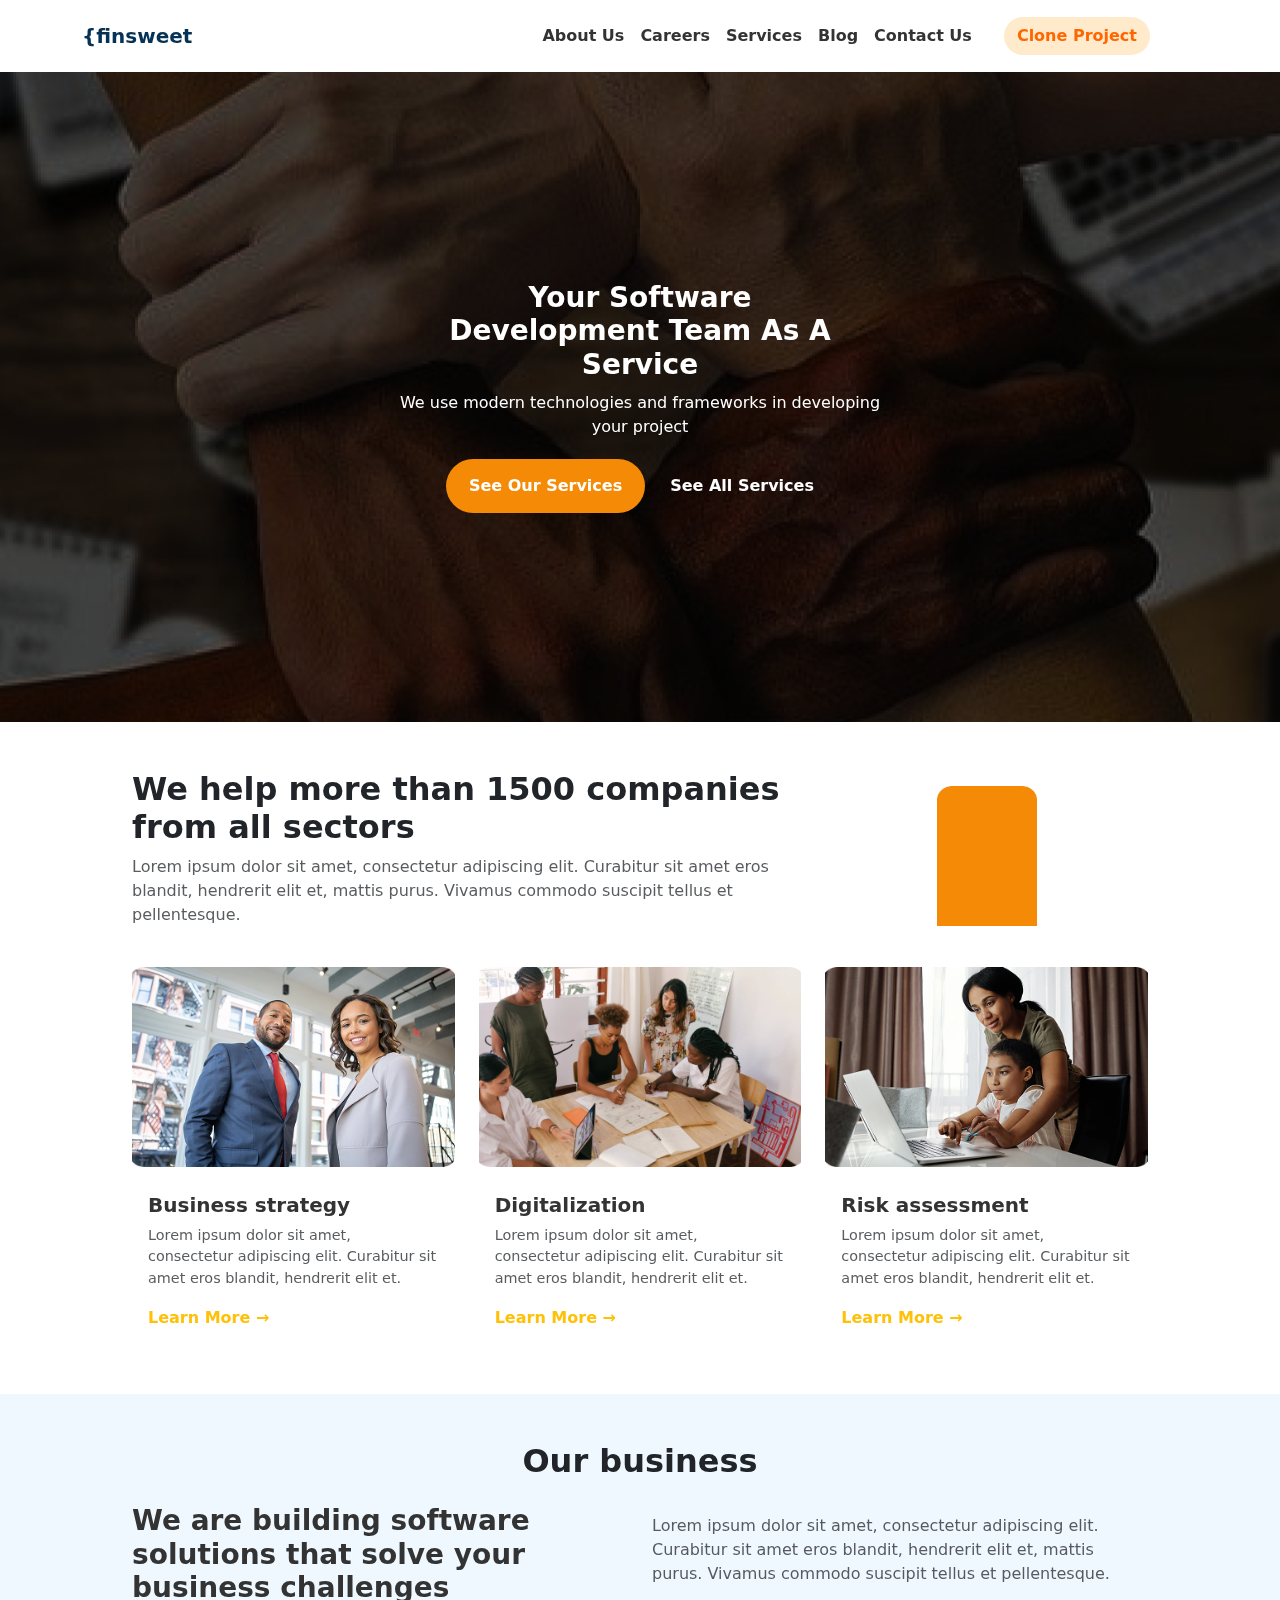
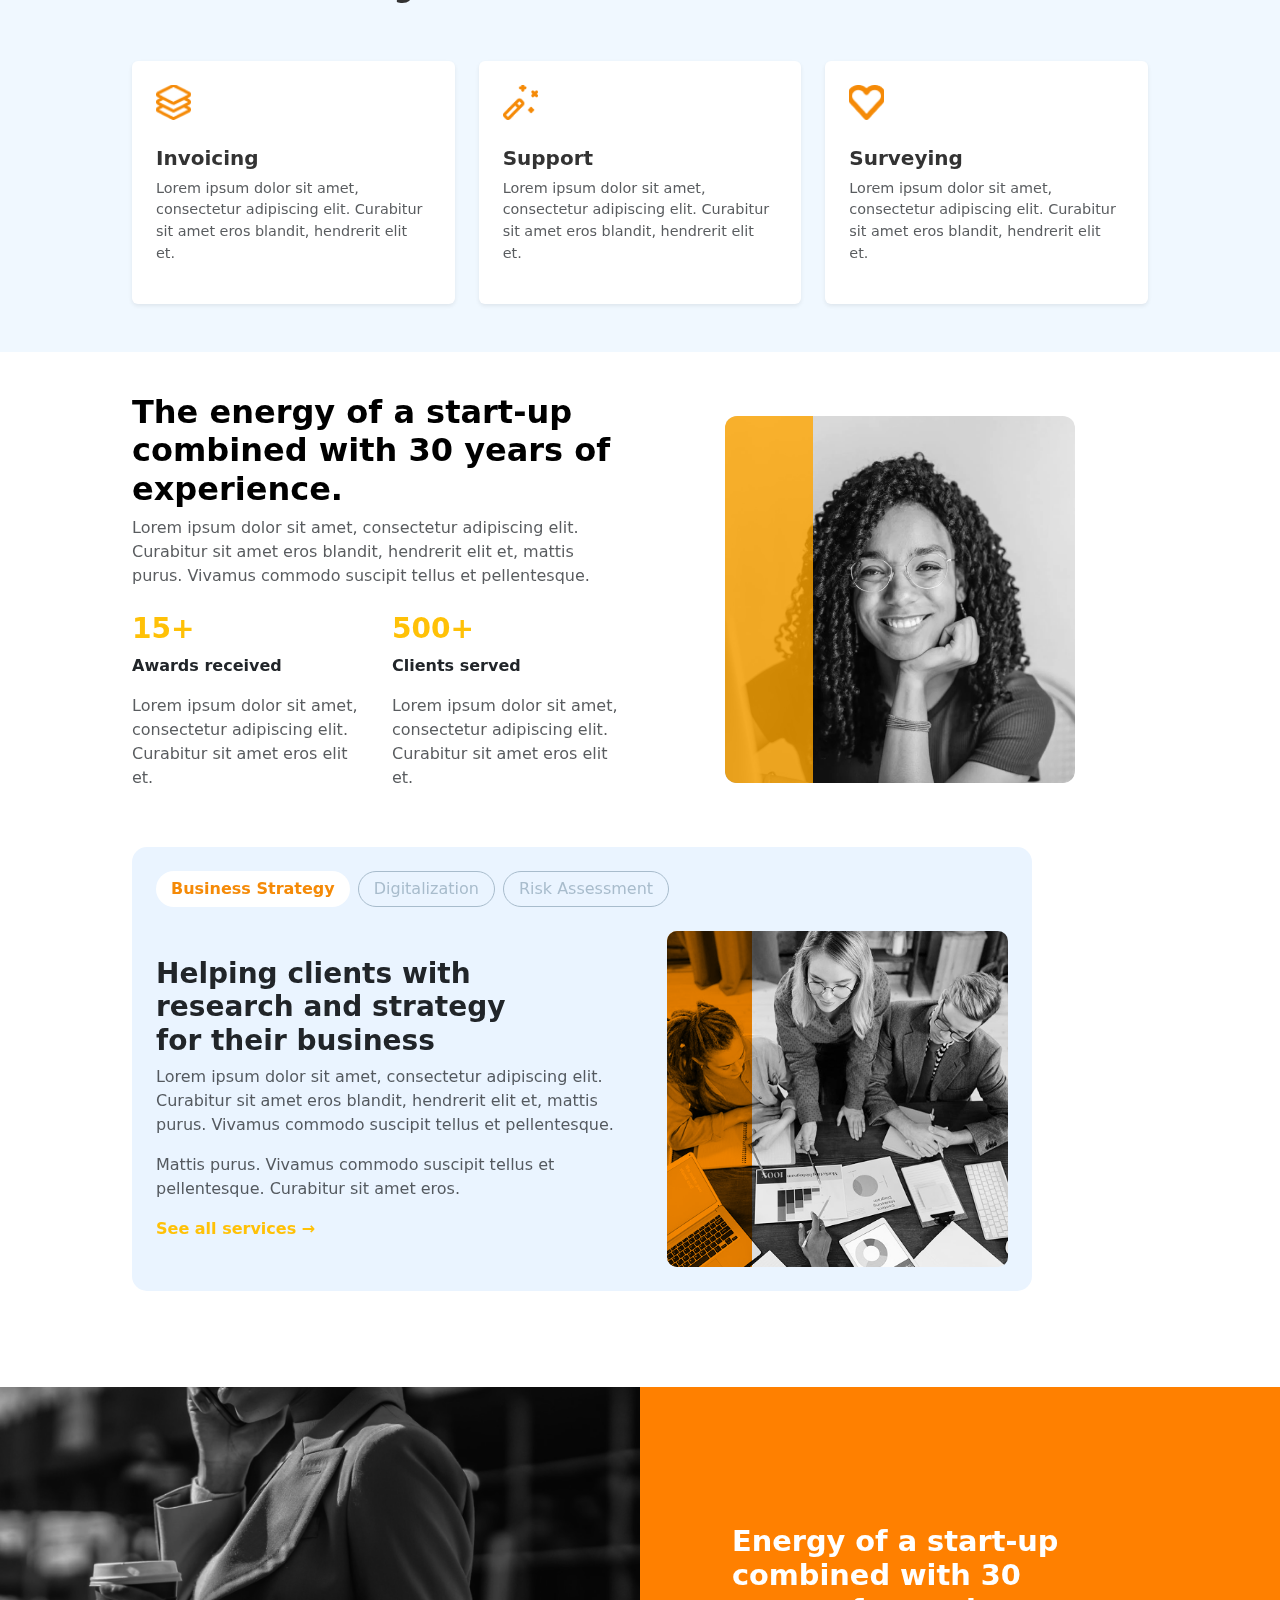
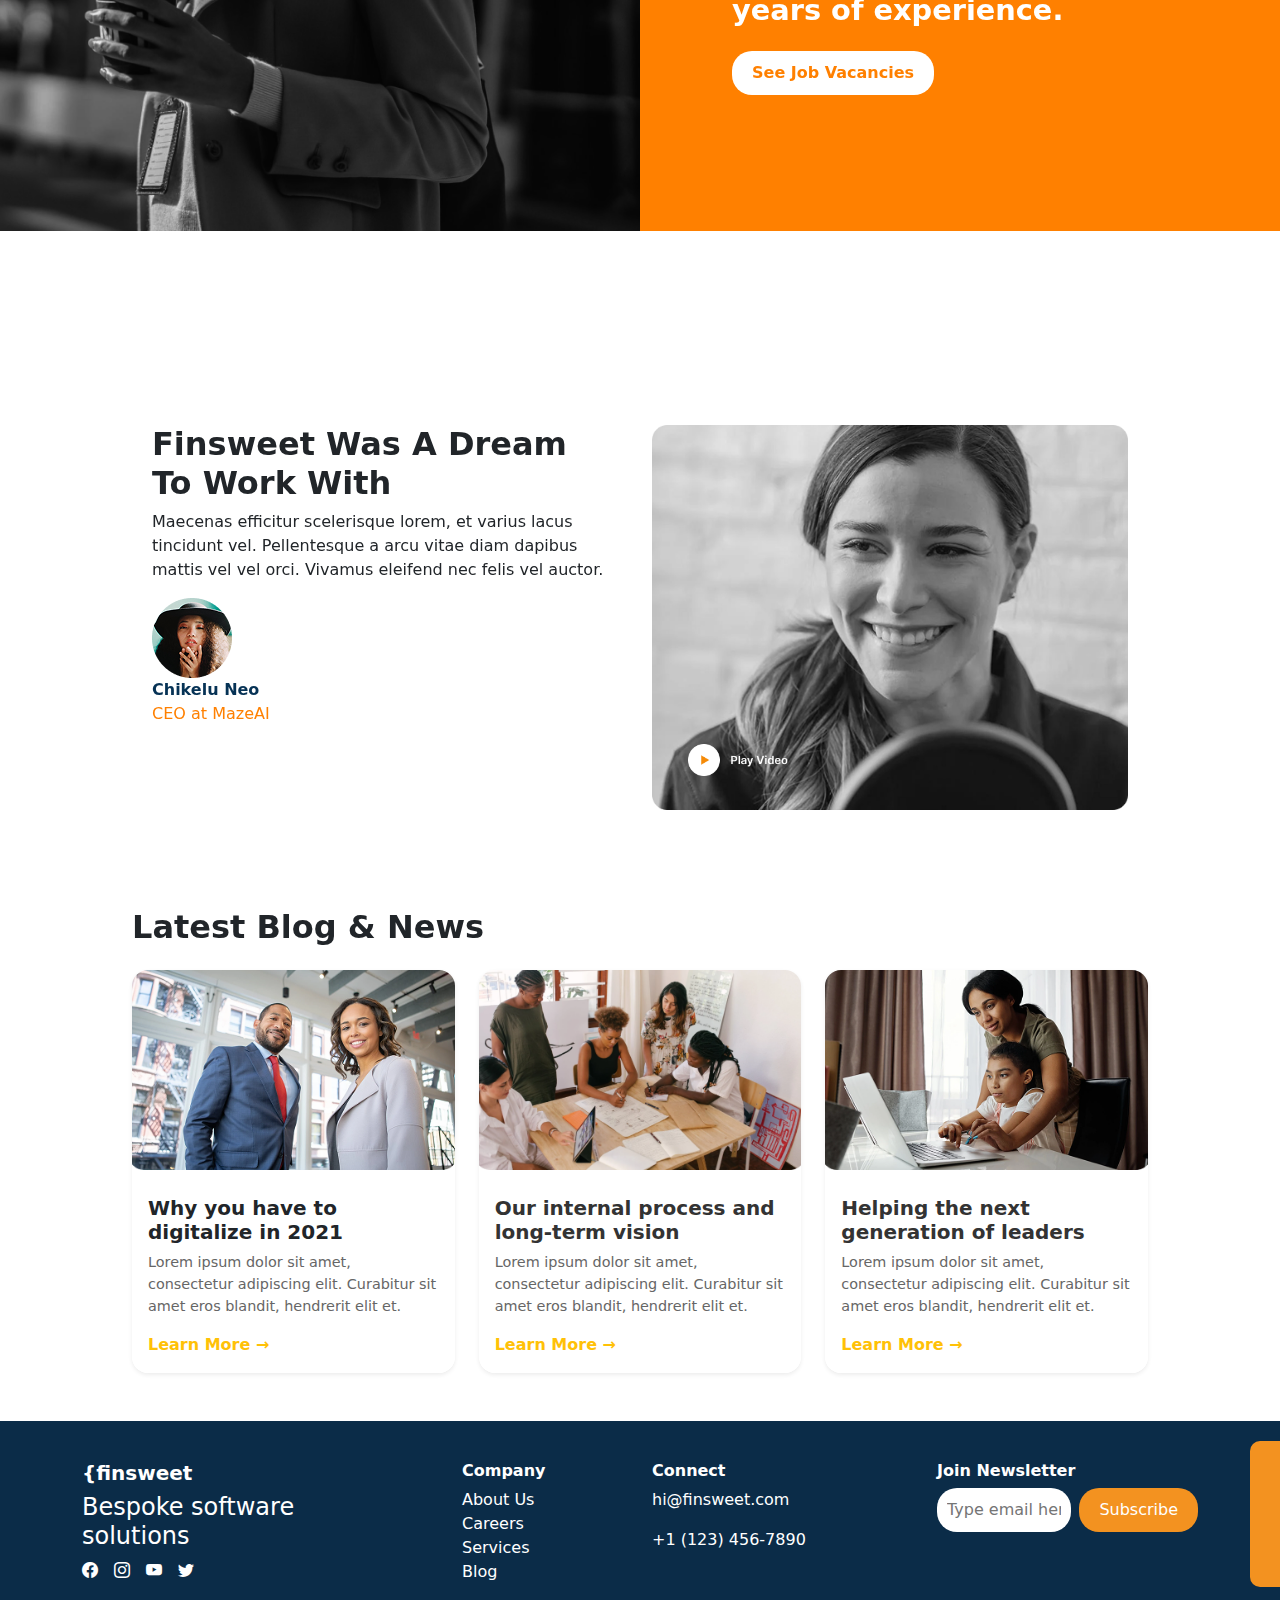
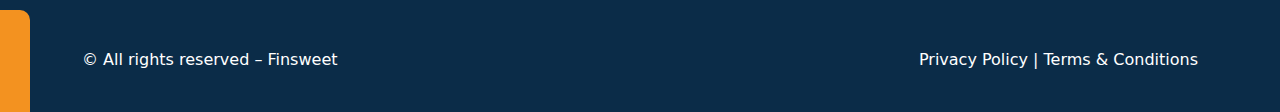
<file: index.html>
<!DOCTYPE html>
<html lang="en">

<head>
  <meta charset="UTF-8">
  <meta name="viewport" content="width=device-width, initial-scale=1.0">
  <title>Home</title>
  <link rel="stylesheet" href="styles.css">
  <link rel="stylesheet" href="https://cdnjs.cloudflare.com/ajax/libs/font-awesome/4.7.0/css/font-awesome.min.css">
  <link href="https://cdn.jsdelivr.net/npm/bootstrap@5.3.3/dist/css/bootstrap.min.css" rel="stylesheet">
  <link href="https://cdn.jsdelivr.net/npm/bootstrap-icons/font/bootstrap-icons.css" rel="stylesheet">
  <script src="https://cdn.jsdelivr.net/npm/bootstrap@5.3.3/dist/js/bootstrap.bundle.min.js"></script>
</head>

<body>
  <nav class="navbar navbar-expand-lg navbar-light bg-white shadow-sm py-3">
    <div class="container">
        <a class="navbar-brand" href="#">{finsweet</a>
        <button class="navbar-toggler" type="button" data-bs-toggle="collapse" data-bs-target="#navbarNav">
            <span class="navbar-toggler-icon"></span>
        </button>
        <div class="collapse navbar-collapse fw-bold" id="navbarNav">
            <ul class="navbar-nav ms-auto">
                <li class="nav-item"><a class="nav-link" href="./pages/about.html">About Us</a></li>
                <li class="nav-item"><a class="nav-link" href="./pages/Careers.html">Careers</a></li>
                <li class="nav-item"><a class="nav-link" href="./pages/Services.html">Services</a></li>
                <li class="nav-item"><a class="nav-link" href="./pages/Blog.html">Blog</a></li>
                <li class="nav-item"><a class="nav-link" href="./pages/contactus.html">Contact Us</a></li>
            </ul>

            
            <a href="#" class="btn clone-btn ms-4 fw-bold me-5 d-none d-lg-inline-block">Clone Project</a>
        </div>
    </div>
  </nav>

  <section class="banner">
    <div class="banner-overlay"></div>
    <div class="banner-content text-center">
      <h1>
        <span>Your Software </span>
        <span>Development Team As A </span>
        <span>Service</span>
      </h1>
      <p>
        <span>We use modern technologies and frameworks in developing</span> 
        <span>your project</span>
      </p>
      <a href="#" class="btn btn-custom1 text-white fw-bold rounded-5">See Our Services</a>
      <a href="#" class="text-white fw-bold btn-custom">See All Services</a>
    </div>
  </section>
  <div class="container py-5">
    <div class="custom-padding">
    <div class="row justify-content-between align-items-center mb-4">
      <div class="col-md-8">
        <h2 class="fw-bold">We help more than 1500 companies from all sectors</h2>
        <p class="text-muted">Lorem ipsum dolor sit amet, consectetur adipiscing elit. Curabitur sit amet eros blandit, hendrerit elit et, mattis purus. Vivamus commodo suscipit tellus et pellentesque.</p>
      </div>
      <div class="col-md-4 text-center">
        <img src="Assets/home images/Orange 2.png" class="img-fluid" alt="Icon representing sectors" style="width: 100px; height: 140px;"> 
      </div>
    </div>
    <div class="row g-4">
      
      <div class="col-12 col-sm-6 col-md-4">
        <div class="card border-0">
          <img src="Assets/home images/Image.png" class="card-img-top img-fluid" alt="Business Strategy">
          <div class="card-body">
            <h5 class="card-title">Business strategy</h5>
            <p class="card-text text-muted">Lorem ipsum dolor sit amet, consectetur adipiscing elit. Curabitur sit amet eros blandit, hendrerit elit et.</p>
            <a href="#" class="text-warning fw-bold text-primary">Learn More →</a>
          </div>
        </div>
      </div>
  
      <div class="col-12 col-sm-6 col-md-4">
        <div class="card border-0">
          <img src="Assets/home images/Image (1).png" class="card-img-top img-fluid" alt="Digitalization">
          <div class="card-body">
            <h5 class="card-title">Digitalization</h5>
            <p class="card-text text-muted">Lorem ipsum dolor sit amet, consectetur adipiscing elit. Curabitur sit amet eros blandit, hendrerit elit et.</p>
            <a href="#" class="text-warning fw-bold text-primary">Learn More →</a>
          </div>
        </div>
      </div>
  
      <div class="col-12 col-sm-6 col-md-4">
        <div class="card border-0">
          <img src="Assets/home images/Image (2).png" class="card-img-top img-fluid" alt="Risk assessment">
          <div class="card-body">
            <h5 class="card-title">Risk assessment</h5>
            <p class="card-text text-muted">Lorem ipsum dolor sit amet, consectetur adipiscing elit. Curabitur sit amet eros blandit, hendrerit elit et.</p>
            <a href="#" class="text-warning fw-bold text-primary">Learn More →</a>
          </div>
        </div>
      </div>
    </div>
    </div>
  </div>

  <section class="business-section py-5">
    <div class="container">
      <div class="custom-padding2">
      <h3 class="text-center text-dark fw-bold mb-4">Our business</h3>
      <div class="row justify-content-between align-items-center mb-5">
        <div class="col-md-6 text-center text-md-start">
          <h2 class="fw-bold">We are building software solutions that solve your business challenges</h2>
        </div>
        <div class="col-md-6 text-center text-md-start">
          <p class="text-muted">Lorem ipsum dolor sit amet, consectetur adipiscing elit. Curabitur sit amet eros blandit, hendrerit elit et, mattis purus. Vivamus commodo suscipit tellus et pellentesque.</p>
        </div>
      </div>
      <div class="row g-4">
        
        <div class="col-12 col-sm-6 col-md-4">
          <div class="card border-0 shadow-sm text-left p-4">
            <div class="mb-3">
              <img src="Assets/home images/Icon.png" alt="Invoicing Icon" class="img-fluid" style="width: 35px; height: 35px;">
            </div>
            <h5 class="fw-bold">Invoicing</h5>
            <p class="text-muted">Lorem ipsum dolor sit amet, consectetur adipiscing elit. Curabitur sit amet eros blandit, hendrerit elit et.</p>
          </div>
        </div>
    
        <div class="col-12 col-sm-6 col-md-4">
          <div class="card border-0 shadow-sm text-left p-4">
            <div class="mb-3">
              <img src="Assets/home images/Icon (1).png" alt="Support Icon" class="img-fluid" style="width: 35px; height: 35px;">
            </div>
            <h5 class="fw-bold">Support</h5>
            <p class="text-muted">Lorem ipsum dolor sit amet, consectetur adipiscing elit. Curabitur sit amet eros blandit, hendrerit elit et.</p>
          </div>
        </div>
        
        <div class="col-12 col-sm-6 col-md-4">
          <div class="card border-0 shadow-sm text-left p-4">
            <div class="mb-3">
              <img src="Assets/home images/Icon (2).png" alt="Surveying Icon" class="img-fluid" style="width: 35px; height: 35px;">
            </div>
            <h5 class="fw-bold">Surveying</h5>
            <p class="text-muted">Lorem ipsum dolor sit amet, consectetur adipiscing elit. Curabitur sit amet eros blandit, hendrerit elit et.</p>
          </div>
        </div>
      </div>
      </div>
    </div>
  </section>

  <section class="experience-section py-3">
    <div class="container">
      <div class="custom-padding2">
      <div class="row align-items-center">
        
        <div class="col-md-6">
          <h2 class="fw-bold">The energy of a start-up combined with 30 years of experience.</h2>
          <p class="text-muted">Lorem ipsum dolor sit amet, consectetur adipiscing elit. Curabitur sit amet eros blandit, hendrerit elit et, mattis purus. Vivamus commodo suscipit tellus et pellentesque.</p>
          <div class="row mt-4">
            <div class="col-6">
              <h3 class="fw-bold text-warning">15+</h3>
              <p class="fw-bold text-dark">Awards received</p>
              <p class="text-muted">Lorem ipsum dolor sit amet, consectetur adipiscing elit. Curabitur sit amet eros elit et.</p>
            </div>
            <div class="col-6">
              <h3 class="fw-bold text-warning">500+</h3>
              <p class="fw-bold text-dark">Clients served</p>
              <p class="text-muted">Lorem ipsum dolor sit amet, consectetur adipiscing elit. Curabitur sit amet eros elit et.</p>
            </div>
          </div>
        </div>
        
        <div class="col-md-6 text-center">
          <div class="container d-flex justify-content-center align-items-center py-5">
            <div class="image-container">
                <img src="Assets/home images/BG.png" class="img-fluid" alt="Split Effect">
            </div>
        </div>
        </div>
      </div>
      </div>
    </div>
  </section>
  


  <div class="container mt-0">
    <div class="custom-padding2">
    <div class="custom-card p-4">
        <div class="d-flex flex-wrap gap-2">
            <button class="tab-btn">Business Strategy</button>
            <button class="tab-btn-secondary">Digitalization</button>
            <button class="tab-btn-secondary">Risk Assessment</button>
        </div>
        <div class="row mt-4 align-items-center">
            <div class="col-md-7">
                <h3 class="fw-bold">
                  <span>Helping clients with </span>
                  <span>research and strategy </span>
                  <span>for their business </span>
                </h3>
                <p class="text-muted">Lorem ipsum dolor sit amet, consectetur adipiscing elit. Curabitur sit amet eros blandit, hendrerit elit et, mattis purus. Vivamus commodo suscipit tellus et pellentesque.</p>
                <p class="text-muted">Mattis purus. Vivamus commodo suscipit tellus et pellentesque. Curabitur sit amet eros.</p>
                <a href="#" class="text-warning fw-bold cta-arrow">See all services →</a>
            </div>
            <div class="col-md-5">
                <div class="highlight-img">
                    <img src="Assets/home images/Image (3).png" class="img-fluid" alt="Business Strategy Image">
                </div>
            </div>
        </div>
    </div>
    </div>
</div>
<div class="container-fluid p-0 py-5 px-0">
  <div class="row split-container m-0 py-5">
      <div class="col-md-6 split-image p-0">
          <img src="Assets/home images/Image (4).png" alt="Business Person">
      </div>
      <div class="col-md-6 split-content">
        <div class="content-wrapper">
          <h2 class>
            <span >Energy of a start-up</span>
            <span>combined with 30</span>
            <span>years of experience.</span>
          </h2>
          <button class="btn mt-3 text-center fw-bold">See Job Vacancies</button>
        </div>
      </div>
  </div>
</div>





<div class="container pt-5">
  <div class="custom-padding">
  <div class="row testimonial-container">
    
    <div class="col-md-6 testimonial-text">
      <h2 class="fw-bold">
        <span>Finsweet Was A Dream</span>
        <span>To Work With</span>
      </h2>
      <p>Maecenas efficitur scelerisque lorem, et varius lacus tincidunt vel. Pellentesque a arcu vitae diam dapibus mattis vel vel orci. Vivamus eleifend nec felis vel auctor.</p>
      <div class="testimonial-author">
        <img src="Assets/home images/Image (6).png" alt="Chikelu Neo">
        <div>
          <strong>Chikelu Neo</strong><br>
          <span style="color: #ff8000;">CEO at MazeAI</span>
        </div>
      </div>
    </div>

    
    <!-- Right Video -->
   <div class="col-md-6 text-center">
                <div class="video-wrapper">
                    <img src="Assets/home images/Image (5).png" class="img-fluid rounded" alt="Testimonial Video">
                    <button class="play-button"></button>
                </div>
            </div>
  </div>
  </div>
</div>

<section class="business-section1 py-5">
  <div class="container">
  <div class="custom-padding">
  <h2 class="fw-bold mb-4">Latest Blog & News</h2>
  <div class="row g-4">
    
    <div class="col-12 col-sm-6 col-md-4">
      <div class="card border-0 rounded-4 shadow-sm">
        <img src="Assets/home images/Image.png" class="card-img-top" alt="Blog 1">
        <div class="card-body">
          <h5 class="card-title text-dark">Why you have to digitalize in 2021</h5>
          <p class="card-text">Lorem ipsum dolor sit amet, consectetur adipiscing elit. Curabitur sit amet eros blandit, hendrerit elit et.</p>
          <a href="#" class="text-warning text-primary">Learn More →</a>
        </div>
      </div>
    </div>
    
    <div class="col-12 col-sm-6 col-md-4">
      <div class="card border-0 rounded-4 shadow-sm">
        <img src="Assets/home images/Image (1).png" class="card-img-top" alt="Blog 2">
        <div class="card-body">
          <h5 class="card-title">Our internal process and long-term vision</h5>
          <p class="card-text">Lorem ipsum dolor sit amet, consectetur adipiscing elit. Curabitur sit amet eros blandit, hendrerit elit et.</p>
          <a href="#" class="text-warning text-primary">Learn More →</a>
        </div>
      </div>
    </div>
    
    <div class="col-12 col-sm-6 col-md-4">
      <div class="card border-0 rounded-4 shadow-sm">
        <img src="Assets/home images/Image (2).png" class="card-img-top" alt="Blog 3">
        <div class="card-body">
          <h5 class="card-title">Helping the next generation of leaders</h5>
          <p class="card-text">Lorem ipsum dolor sit amet, consectetur adipiscing elit. Curabitur sit amet eros blandit, hendrerit elit et.</p>
          <a href="#" class="text-warning text-primary">Learn More →</a>
        </div>
      </div>
    </div>
  </div>
  </div>
  </div>
</section>

<footer class="footer">
  <div class="container">
    <div class="row text-center text-md-start">
      <div class="col-md-4 mb-4">
        <h5 class="fw-bold">{finsweet</h5>
        <p class="h4">
          <span>Bespoke software</span>
          <span>solutions</span>
        </p>
        <div class="d-flex justify-content-center justify-content-md-start gap-3">
          <a href="#"><i class="bi bi-facebook"></i></a>
          <a href="#"><i class="bi bi-instagram"></i></a>
          <a href="#"><i class="bi bi-youtube"></i></a>
          <a href="#"><i class="bi bi-twitter"></i></a>
        </div>
      </div>

      <div class="col-md-2 mb-4">
        <h6 class="fw-bold">Company</h6>
        <ul class="list-unstyled">
          <li><a href="#">About Us</a></li>
          <li><a href="#">Careers</a></li>
          <li><a href="#">Services</a></li>
          <li><a href="#">Blog</a></li>
        </ul>
      </div>

      <div class="col-md-3 mb-4">
        <h6 class="fw-bold">Connect</h6>
        <p>hi@finsweet.com</p>
        <p>+1 (123) 456-7890</p>
      </div>

      <div class="col-md-3">
        <h6 class="fw-bold">Join Newsletter</h6>
        <form>
          <div class="mb-3 d-flex">
            <input type="email" class="subscribe-input me-2" placeholder="Type email here">
            <button type="submit" class="subscribe-btn">Subscribe</button>
          </div>
        </form>
      </div>
    </div>

    <div class="row mt-4 text-center text-md-start">
      <div class="col-md-6">
        <p class="mb-0">&copy; All rights reserved – Finsweet</p>
      </div>
      <div class="col-md-6 text-md-end">
        <a href="#">Privacy Policy</a> | <a href="#">Terms & Conditions</a>
      </div>
    </div>
  </div>
</footer>

<script src="https://cdn.jsdelivr.net/npm/bootstrap@5.3.0/dist/js/bootstrap.bundle.min.js"></script>
</body>

</html>
</file>
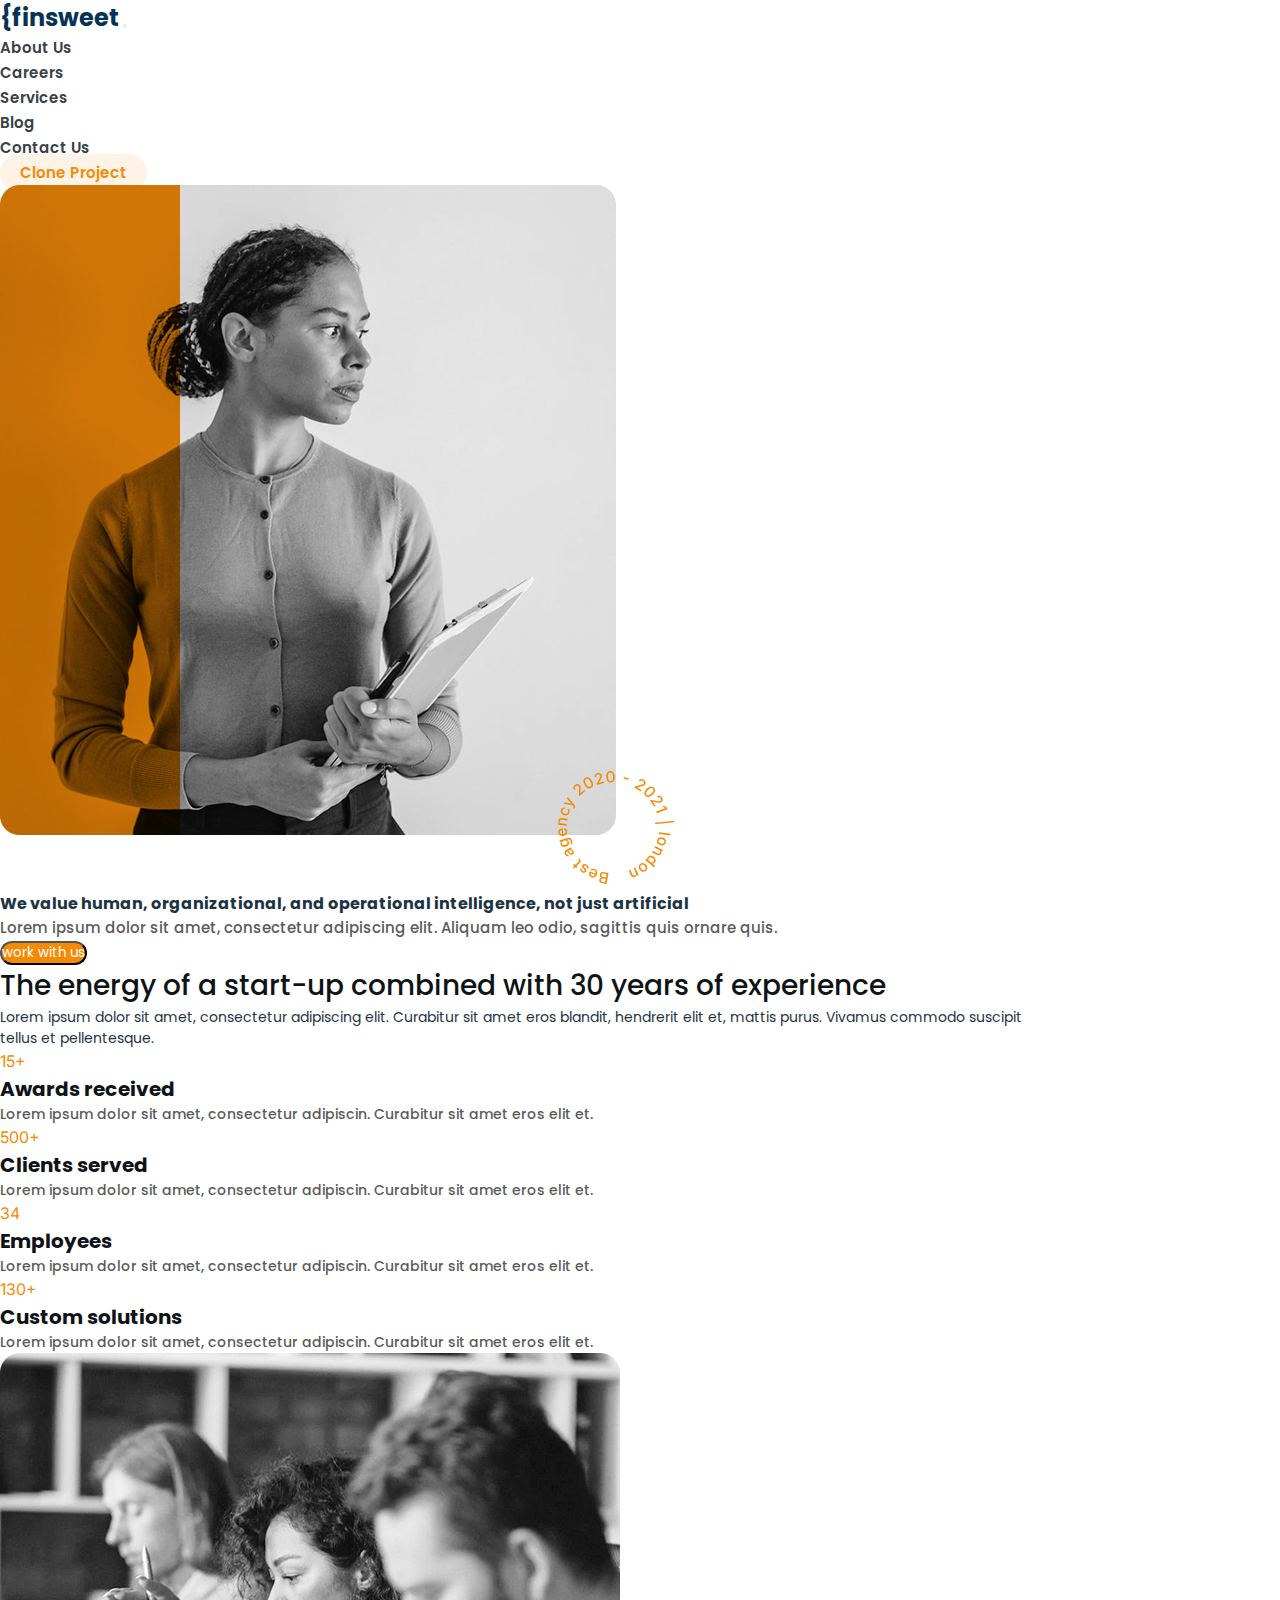
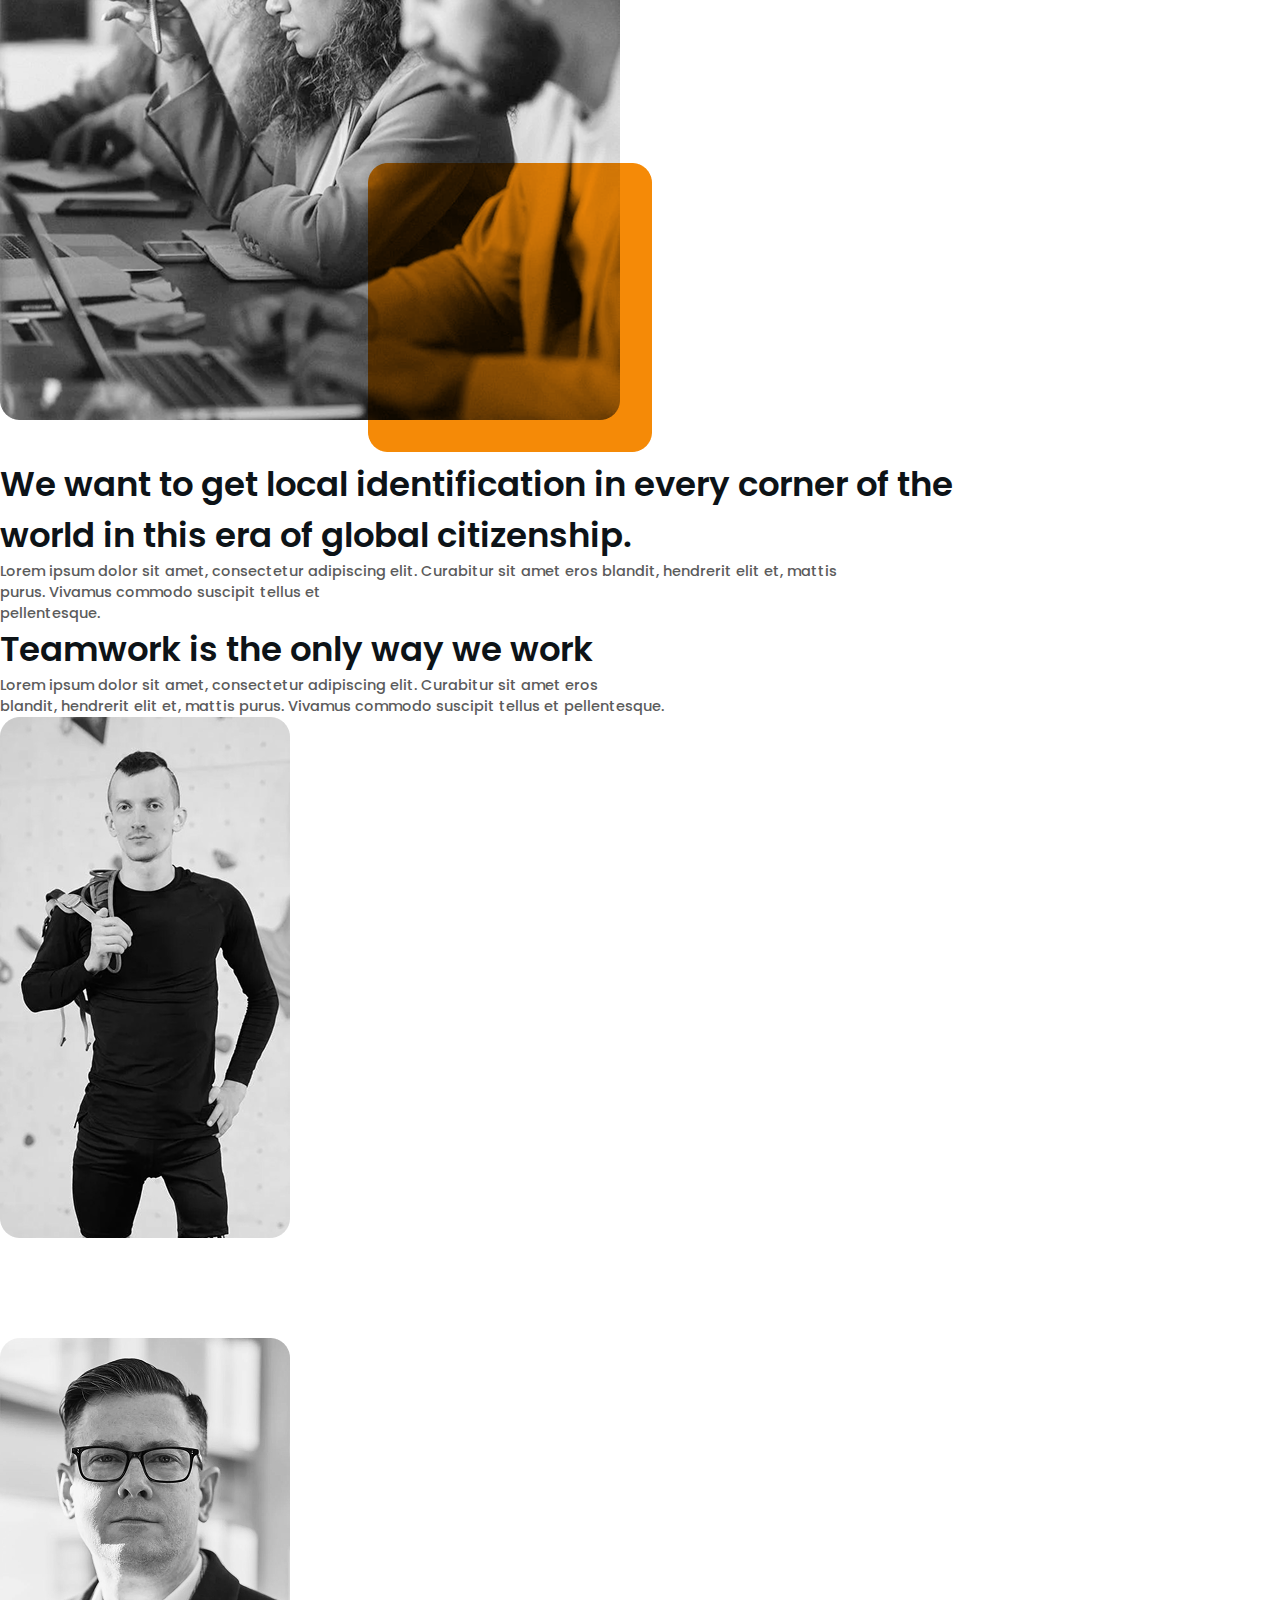
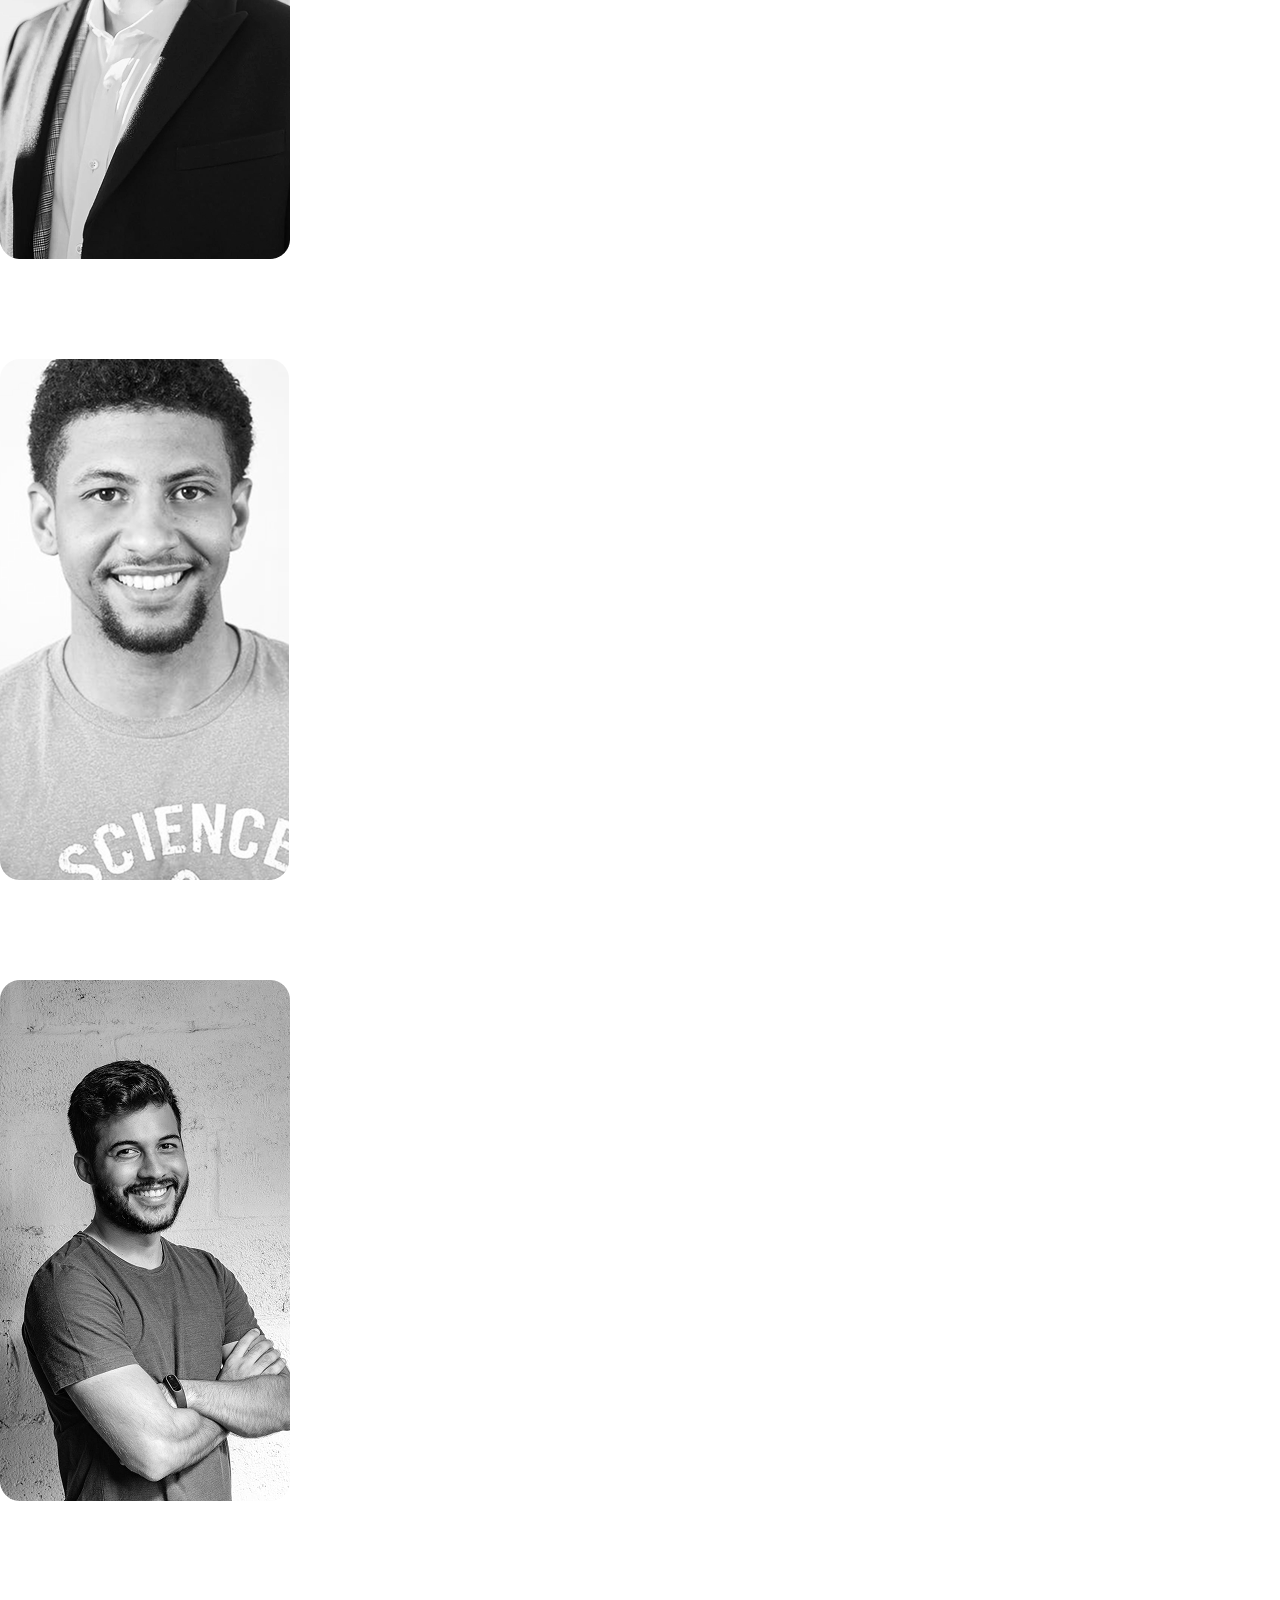
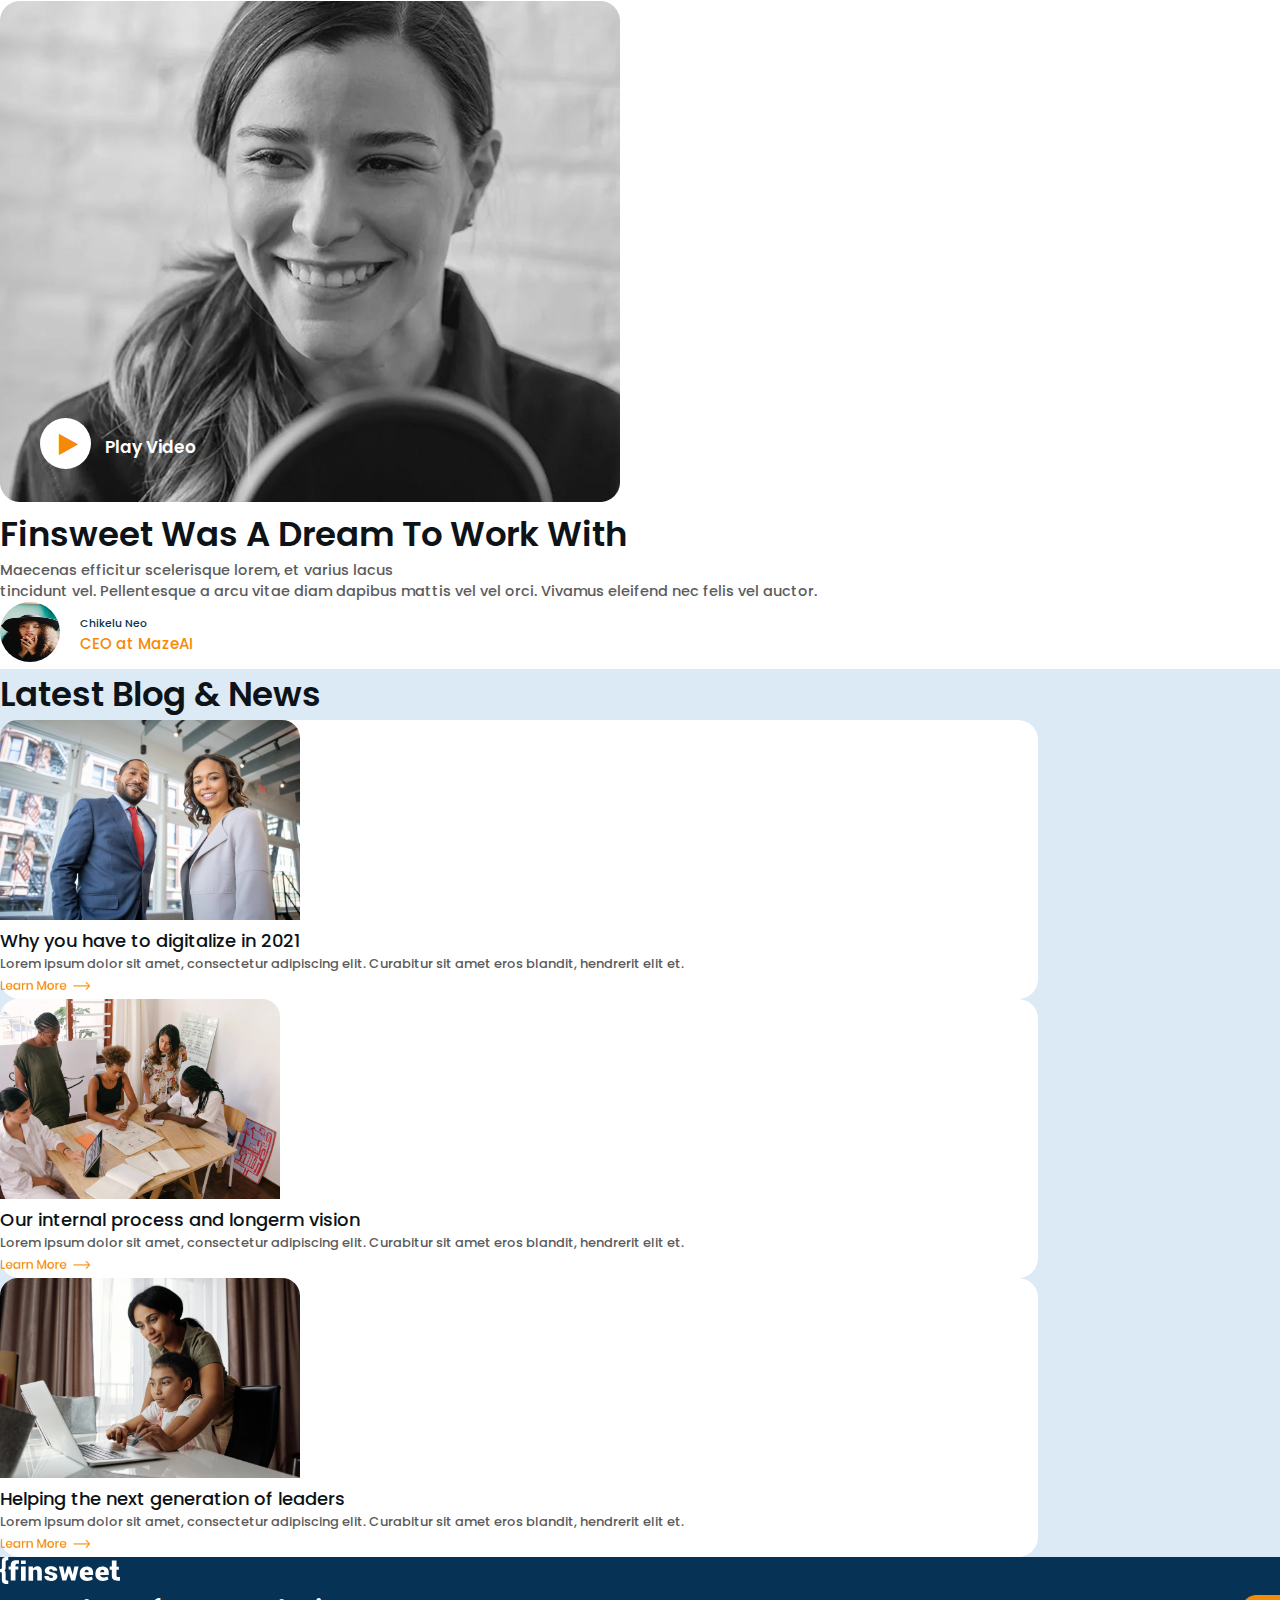
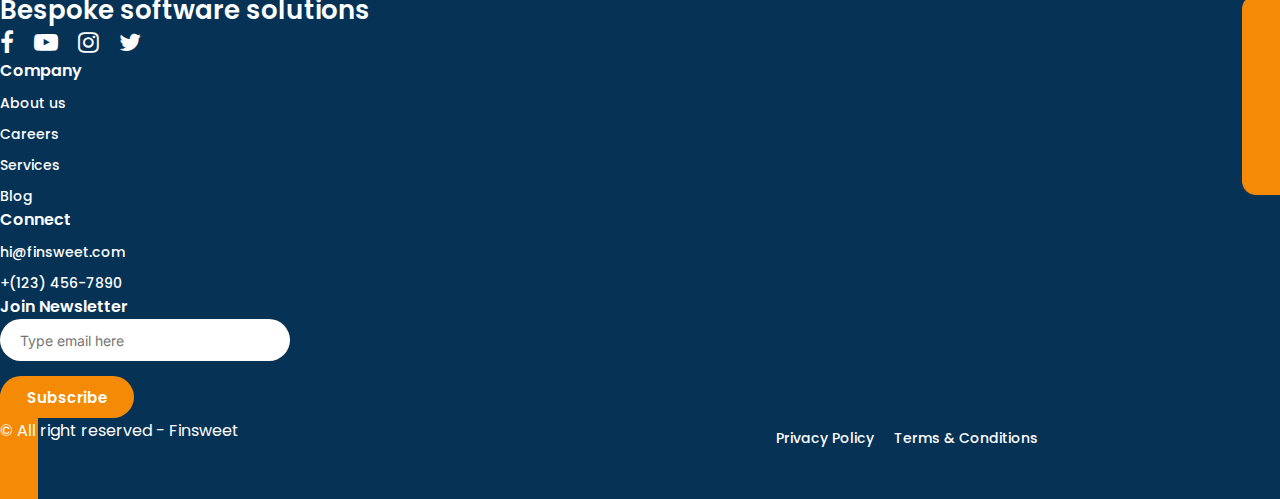
<file: pages/about.html>
<!DOCTYPE html>
<html lang="en">
<head>
    <meta charset="UTF-8">
    <meta name="viewport" content="width=device-width, initial-scale=1.0">
    <link rel="stylesheet" href="../styles/about.css">
    <link href="https://cdn.jsdelivr.net/npm/bootstrap@5.2.3/dist/css/bootstrap.min.css" rel="stylesheet" integrity="sha384-rbsA2VBKQhggwzxH7pPCaAqO46MgnOM80zW1RWuH61DGLwZJEdK2Kadq2F9CUG65" crossorigin="anonymous">
    <link rel="preconnect" href="https://fonts.googleapis.com">
<link rel="preconnect" href="https://fonts.gstatic.com" crossorigin>
<link href="https://fonts.googleapis.com/css2?family=Poppins:ital,wght@0,100;0,200;0,300;0,400;0,500;0,600;0,700;0,800;0,900;1,100;1,200;1,300;1,400;1,500;1,600;1,700;1,800;1,900&display=swap" rel="stylesheet">
<link rel="preconnect" href="https://fonts.googleapis.com">
<link rel="preconnect" href="https://fonts.gstatic.com" crossorigin>
<link href="https://fonts.googleapis.com/css2?family=Poppins:ital,wght@0,100;0,200;0,300;0,400;0,500;0,600;0,700;0,800;0,900;1,100;1,200;1,300;1,400;1,500;1,600;1,700;1,800;1,900&display=swap" rel="stylesheet">
<link rel="preconnect" href="https://fonts.googleapis.com">
<link rel="preconnect" href="https://fonts.gstatic.com" crossorigin>
<link href="https://fonts.googleapis.com/css2?family=Inter:ital,opsz,wght@0,14..32,100..900;1,14..32,100..900&display=swap" rel="stylesheet">    
<link rel="stylesheet" href="https://cdnjs.cloudflare.com/ajax/libs/font-awesome/4.7.0/css/font-awesome.min.css">
<title>About</title>
</head>
<body >
  <main class="mx-auto">
    <div class="container nav-space ">
        <nav class="  navbar navbar-expand-lg navbar-light bg-white  py-4 pb-5 pt-lg-2">
          <a class="navbar-brand" id="top logo" href="../index.html">{finsweet</a>
        <button class="navbar-toggler" type="button" data-bs-toggle="collapse" data-bs-target="#navbarNav">
            <span class="navbar-toggler-icon"></span>
        </button>
        <div class="collapse navbar-collapse ps-5" id="navbarNav">
            <ul class="navbar-nav ms-auto  gap-2">
                <li class="nav-item"><a class="nav-link" href="about.html">About Us</a></li>
                <li class="nav-item"><a class="nav-link" href="./Careers.html">Careers</a></li>
                <li class="nav-item"><a class="nav-link" href="./Services.html">Services</a></li>
                <li class="nav-item"><a class="nav-link" href="./Blog.html">Blog</a></li>
                <li class="nav-item"><a class="nav-link" href="contactus.html">Contact Us</a></li>
            </ul>
            <a href="#" class="btn clone-btn ms-4 fw-bold me-5  d-lg-inline-block px-4 py-2">Clone Project</a>
        </div>
</nav>
</div>
<div class=" container nav-space">
   <header>
        <div class="row first-section pt-lg-5 flex-sm-row-reverse" id="first-head  ">
          <div class="col-lg-6 col-md-6 first-width">
       <img src="../Assets/Aboutimages/Header Image.png" class="img-fluid headding-image" alt="Heading image">
  </div>
  <div class="col-lg-6 col-md-6 first-width text-sm-start text-center pt-lg-5  ">
        <h4  class="card-title heading pb-4  display-5 fw-semibold pe-lg- ">We value human, organizational, and operational intelligence, not just artificial</h4>
        <p class="card-text heading-paragraph pb-2 pe-lg-4 ">Lorem ipsum dolor sit amet, consectetur adipiscing elit. Aliquam leo odio, sagittis quis ornare quis.</p>
        <button class="btn  px-4 py-2   fs-6 new-class" type="submit">work with us</button>
  </div>
</div>
</header>
<section class="row mt-lg-5 mt-3 pt-2 energy-section ">
  <div class="col-lg-6 col-sm-6 text-sm-start text-center col-sm-6">
      <div class="card-body">
        <h5 class="card-title font-sty start-up pe-lg-5 fw-semibold  ">The energy of a start-up combined with 30 years of experience</h5>
      </div>
  </div>
  <div class="col-lg-6 col-sm-6  pt-3 text-sm-start text-center col-sm-6 ">
      <div class="card-body">
        <p class="card-text font-sty start-up-paragraph fw-semibold">Lorem ipsum dolor sit amet, consectetur adipiscing elit. Curabitur sit amet eros blandit, hendrerit elit et, mattis purus. Vivamus commodo suscipit tellus et pellentesque.</p>
      </div>
  </div>
</section>
<section class="row pt-lg-5 mt-3 text-md-start text-center ">
  <div class="col-lg-3 col-md-6 col-sm-6">
      <div class="card-body">
        <span class="card-title number pb-2  fs-2 fw-bold">15+</span>
        <h6 class="card-text font-sty statistic-role  pb-2  fw-semibold pt-1" >Awards received</h6>
        <p class="font-sty startistic-paragraph">Lorem ipsum dolor sit amet, consectetur adipiscin. Curabitur sit amet eros elit et.</p>
      </div>
  </div>
  <div class="col-lg-3 col-md-6 col-sm-6 ">
      <div class="card-body statistic-item ">
        <span class="card-title number pb-2 fs-2 fw-bold">500+</span>
        <h6 class="card-text font-sty statistic-role pb-2  fw-semibold pt-1">Clients served</h6>
        <p class="font-sty startistic-paragraph">Lorem ipsum dolor sit amet, consectetur adipiscin. Curabitur sit amet eros elit et.</p>
      </div>
  </div>
  <div class="col-lg-3 col-md-6 col-sm-6">
      <div class="card-body statistic-item">
        <span class="card-title number pb-2 fs-2 fw-bold">34</span>
        <h6 class="card-text font-sty statistic-role  pb-2  fw-semibold pt-1">Employees</h6>
        <p class="font-sty startistic-paragraph">Lorem ipsum dolor sit amet, consectetur adipiscin. Curabitur sit amet eros elit et.</p>
      </div>
  </div>
  <div class="col-lg-3 col-md-6 col-sm-6">
      <div class="card-body statistic-item">
        <span class="card-title number pb-2 fs-2 fw-bold">130+</span>
        <h6 class="card-text font-sty  pb-2 statistic-role fw-semibold pt-1">Custom solutions</h6>
        <p class="font-sty startistic-paragraph">Lorem ipsum dolor sit amet, consectetur adipiscin. Curabitur sit amet eros elit et.</p>
      </div>
  </div>
</section>
<section class="row first-section-1 pt-4 mt-lg-5 align-items-center text-sm-start text-center flex-sm-row-reverse">
    <div class="col-lg-6 col-md-6 energy-sec-img">
        <div class="card-body">
         <img src="../Assets/Aboutimages/About Image.png" class="img-fluid" alt="About image">
        </div>
    </div>
  <div class="col-lg-6 col-md-6 ">
      <div class="card-body">
        <h2  class="card-title About pb-4 energy-heading-mb pe-lg-5 mt-lg-4">We want to get local identification in every corner of the world in this era of global citizenship.</h2>
        <p class="card-text About-paragraph lg-pb-2 pe-lg-5 ">Lorem ipsum dolor sit amet, consectetur adipiscing elit. Curabitur sit amet eros blandit, hendrerit elit et, mattis <br> purus. Vivamus commodo suscipit tellus et <br> pellentesque.</p>
      </div>
  </div>
</section>
<div class="row pt-3 mt-lg-5 text-sm-start text-center">
  <div class="col-lg-6 pb-3 pe-lg-5">
      <div class="card-body ">
        <h5  class="card-title About team-work-hd pe-lg-5 ">Teamwork is the only way we work</h5>
      </div>
  </div>
</div>
<div class="row  text-sm-start text-center">
  <div class="col-lg-8 ">
      <div class="card-body ">
        <p  class="card-title About-paragraph about-pg pe-lg-5">Lorem ipsum dolor sit amet, consectetur adipiscing elit. Curabitur sit amet eros <br> blandit, hendrerit elit et, mattis purus. Vivamus commodo suscipit tellus et pellentesque.</p>
      </div>
  </div>
</div>
<section class="row pt-5  g-4">
  <div class="col-lg-3 col-md-6 col-sm-6 row-img position-relative four-col-img">
      <div class="card border-0">
        <img src="../Assets/Aboutimages/Image-one.png" class="img-fluid" alt="About image">
        <!-- <div class="profile-card-pop "> -->
       <div class="profile-info-pop position-absolute bottom-0 p-3">
            <p class="support-title-pop">Support Assist</p>
            <h3 class="stuart">Selby Stuart</h3>
            <p class="pop-paragraph">Lorem ipsum dolor sit amet, consectetur adipiscing elit. Curabitur sit amet eros.</p>
        </div>
        <!-- </div> -->
      </div>
  </div>
  <div class="col-lg-3 col-md-6 col-sm-6 row-img position-relative four-col-img ">
      <div class="card border-0">
        <img src="../Assets/Aboutimages/Image-two.png" class="img-fluid" alt="About image">
        <!-- <div class="profile-card-pop"> -->
       <div class="profile-info-pop position-absolute bottom-0 p-3">
            <p class="support-title-pop">Support Assist</p>
            <h3 class="stuart">Selby Stuart</h3>
            <p class="pop-paragraph">Lorem ipsum dolor sit amet, consectetur adipiscing elit. Curabitur sit amet eros.</p>
        </div>
        <!-- </div> -->
      </div>
  </div>
  <div class="col-lg-3 col-md-6 col-sm-6 row-img position-relative four-col-img">
      <div class="card border-0 ">
       <!-- <div class="profile-card-pop "> -->
      <img src="../Assets/Aboutimages/Image-three.png" class="img-fluid " alt="About image">
       <div class="profile-info-pop position-absolute bottom-0 p-3">
            <p class="support-title-pop">Support Assist</p>
            <h3 class="stuart">Selby Stuart</h3>
            <p class="pop-paragraph">Lorem ipsum dolor sit amet, consectetur adipiscing elit. Curabitur sit amet eros.</p>
        </div>
        <!-- </div> -->
      </div>
  </div>
  <div class="col-lg-3 col-md-6 col-sm-6 row-img position-relative four-col-img">
      <div class="card border-0">
        <!-- <div class="profile-card-pop"> -->
       <img src="../Assets/Aboutimages/image-fourr.png" class="img-fluid" alt="About image">
       <div class="profile-info-pop position-absolute bottom-0 p-3">
            <p class="support-title-pop">Support Assist</p>
            <h3 class="stuart">Selby Stuart</h3>
            <p class="pop-paragraph">Lorem ipsum dolor sit amet, consectetur adipiscing elit. Curabitur sit amet eros.</p>
        </div>
        <!-- </div> -->
      </div>
    </div>
  </section>
  <section class="row user-id first-section-1 pt-5 align-items-center mt-lg-5 mb-5 text-sm-start text-center flex-sm-row-reverse">
    <div class="col-lg-6 mb-lg-5 mb-4 video-img col-md-6">
        <div class="card-body video-img">
         <img src="../Assets/Aboutimages/Image.png" class="img-fluid" alt=" image">
         <div class="video-btn">
          <button><i style="font-size:24px" class="fa">&#xf04b;</i></button>
          <span>Play Video</span>
        </div>
        </div>
    </div>
  <div class="col-lg-6 chikelu-blog col-md-6">
      <div class="card-body pe-lg-5 ">
        <h5  class="card-title About pb-4 pe-lg-4 fw-semibold display-6">Finsweet Was A Dream To Work With</h5>
        <p class="card-text About-paragraph pb-2 ">Maecenas efficitur scelerisque lorem, et varius lacus <br> tincidunt vel. Pellentesque a arcu vitae diam dapibus mattis vel vel orci. Vivamus eleifend nec felis vel auctor.</p>
      </div>
      <div class="user-profile mt-lg-4">
        <div>
        <img src="../Assets/Aboutimages/fleximage.png" alt="">
        </div>
        <div class="user-role pt-lg-3">
          <h6 class="fs-5 mb-1">Chikelu Neo</h6>
          <p>CEO at MazeAI</p>
        </div>
      </div>
  </div>
</section>
</div>
<div class="second-section pb-5 ">
<div class="container nav-space">
<section class=" mt-lg-5 mt-3 ">
<div class="row">
 <div class="col-lg-6">
        <h6 class="card-title blog-heading mt-lg-5 mt-3">Latest Blog & News</h6>
  </div>
</div>
<div class="row mt-lg-5 mt-2 g-3">
  <article class="col-lg-4 col-sm-6 card-blog ">
    <div class="card border-0 blog-item blog-card h-100">
         <img src="../Assets/Aboutimages/blogimage.png" class=" blogimage img-fluid pb-3" alt=" first-img">
        <h6 class="card-title px-4 Blog-header pb-lg-2">Why you have to digitalize in 2021</h6>
        <p class="card-text px-4 Blog-paragraph pb-lg-2">Lorem ipsum dolor sit amet, consectetur adipiscing elit. Curabitur sit amet eros blandit, hendrerit elit et.</p>
        <a class="px-4 pb-3" href="#"><img src="../Assets/Aboutimages/Learn more.png" alt=""></a>
      </div>
    </article>
  <article class="col-lg-4 col-sm-6 card-blog ">
    <div class="card border-0 blog-item blog-card h-100">
         <img src="../Assets/Aboutimages/secondblogimage.png" class="img-fluid blogimage pb-3" alt=" second-img">
        <h6 class="card-title px-4 Blog-header pb-lg-2">Our internal process and longerm vision</h6>
        <p class="card-text px-4 Blog-paragraph pb-lg-2">Lorem ipsum dolor sit amet, consectetur adipiscing elit. Curabitur sit amet eros blandit, hendrerit elit et.</p>
        <a class="px-4 pb-3" href="#"><img src="../Assets/Aboutimages/Learn more.png" alt=""></a>
    </div>
  </article>
  <article class="col-lg-4 col-sm-6 card-blog ">
    <div class="card border-0 blog-item blog-card h-100">
         <img  src="../Assets/Aboutimages/thirdblogimage.png" class="img-fluid blogimage pb-3 " alt=" third-img">
        <h6 class="card-title px-4 Blog-header pb-lg-2">Helping the next generation of leaders</h6>
        <p class="card-text px-4 Blog-paragraph pb-lg-2">Lorem ipsum dolor sit amet, consectetur adipiscing elit. Curabitur sit amet eros blandit, hendrerit elit et.</p>
        <a class="px-4 pb-3" href="#"><img src="../Assets/Aboutimages/Learn more.png" alt=""></a>
    </div>
  </article>
</div>
</section>
</div>
</div>
<footer class="footer">
<div class="container nav-space">
  <div class="row pt-5">
  <div class="col-lg-4">
    <div><a href="#top logo"><img src="../Assets/Aboutimages/Logo.svg"  alt="Footer-logo"></a></div>
      <h5 class="mt-4 footer-heading pt-1">Bespoke software solutions</h5>
    <div class="footer-socials mt-4">
      <a href="#"><i style="font-size:24px" class="fa">&#xf09a;</i></a>
      <a href="#"> <i style="font-size:24px" class="fa">&#xf16a;</i></a>
     <a href="#"> <i style="font-size:24px" class="fa">&#xf16d;</i></a>
      <a href="#"><i style="font-size:24px" class="fa">&#xf099;</i></a>
    </div>
  </div>
  <div class="col-lg-4">
    <div class="row">
      <div class="col  connect">
        <ul class="listing col p-0">
          <li id="bold-list-item" class="pb-2">Company</li>
         <a href="#"><li class="lisst">About us</li></a>
         <a href="#"><li class="lisst">Careers</li></a> 
         <a href="#"><li class="lisst">Services</li></a> 
          <a href="#"><li class="lisst">Blog</li></a> 
        </ul>
      </div>
      <div class="col  connect">
        <ul class="listing col p-0 ">
          <li id="bold-list-item" class="pb-2">Connect</li>
          <a href="#"><li class="lisst">hi@finsweet.com</li></a>
          <a href="#"> <li class="lisst">+(123) 456-7890</li></a>
        </ul>
      </div>

    </div>
  </div>
  <div class="col-lg-4 Subscribe-area ps-5">
       <h6 class=" pb-2 newsletter">Join Newsletter</h6>
    <div>
      <input class="input-space" type="text" placeholder="Type email here">
    </div>
      <button class="last-btn" type="submit">Subscribe</button>
  </div>
</div>
<div class="last-section pt-2">
    <div class="mt-5  copy-right">
      <a href="#">&copy All right reserved - Finsweet</a>  
      </div>
  <div class="term-policy mt-5 ps-4 ">
    <span class="policy"><a href="#">Privacy Policy</a></span> 
     <span class="policy"><a href="#">Terms & Conditions</a></span>
  </div>
</div>
</div>
</footer>
</main>
<script src="https://cdn.jsdelivr.net/npm/bootstrap@5.2.3/dist/js/bootstrap.bundle.min.js" integrity="sha384-kenU1KFdBIe4zVF0s0G1M5b4hcpxyD9F7jL+jjXkk+Q2h455rYXK/7HAuoJl+0I4" crossorigin="anonymous"></script>
</body>
</html>
</file>
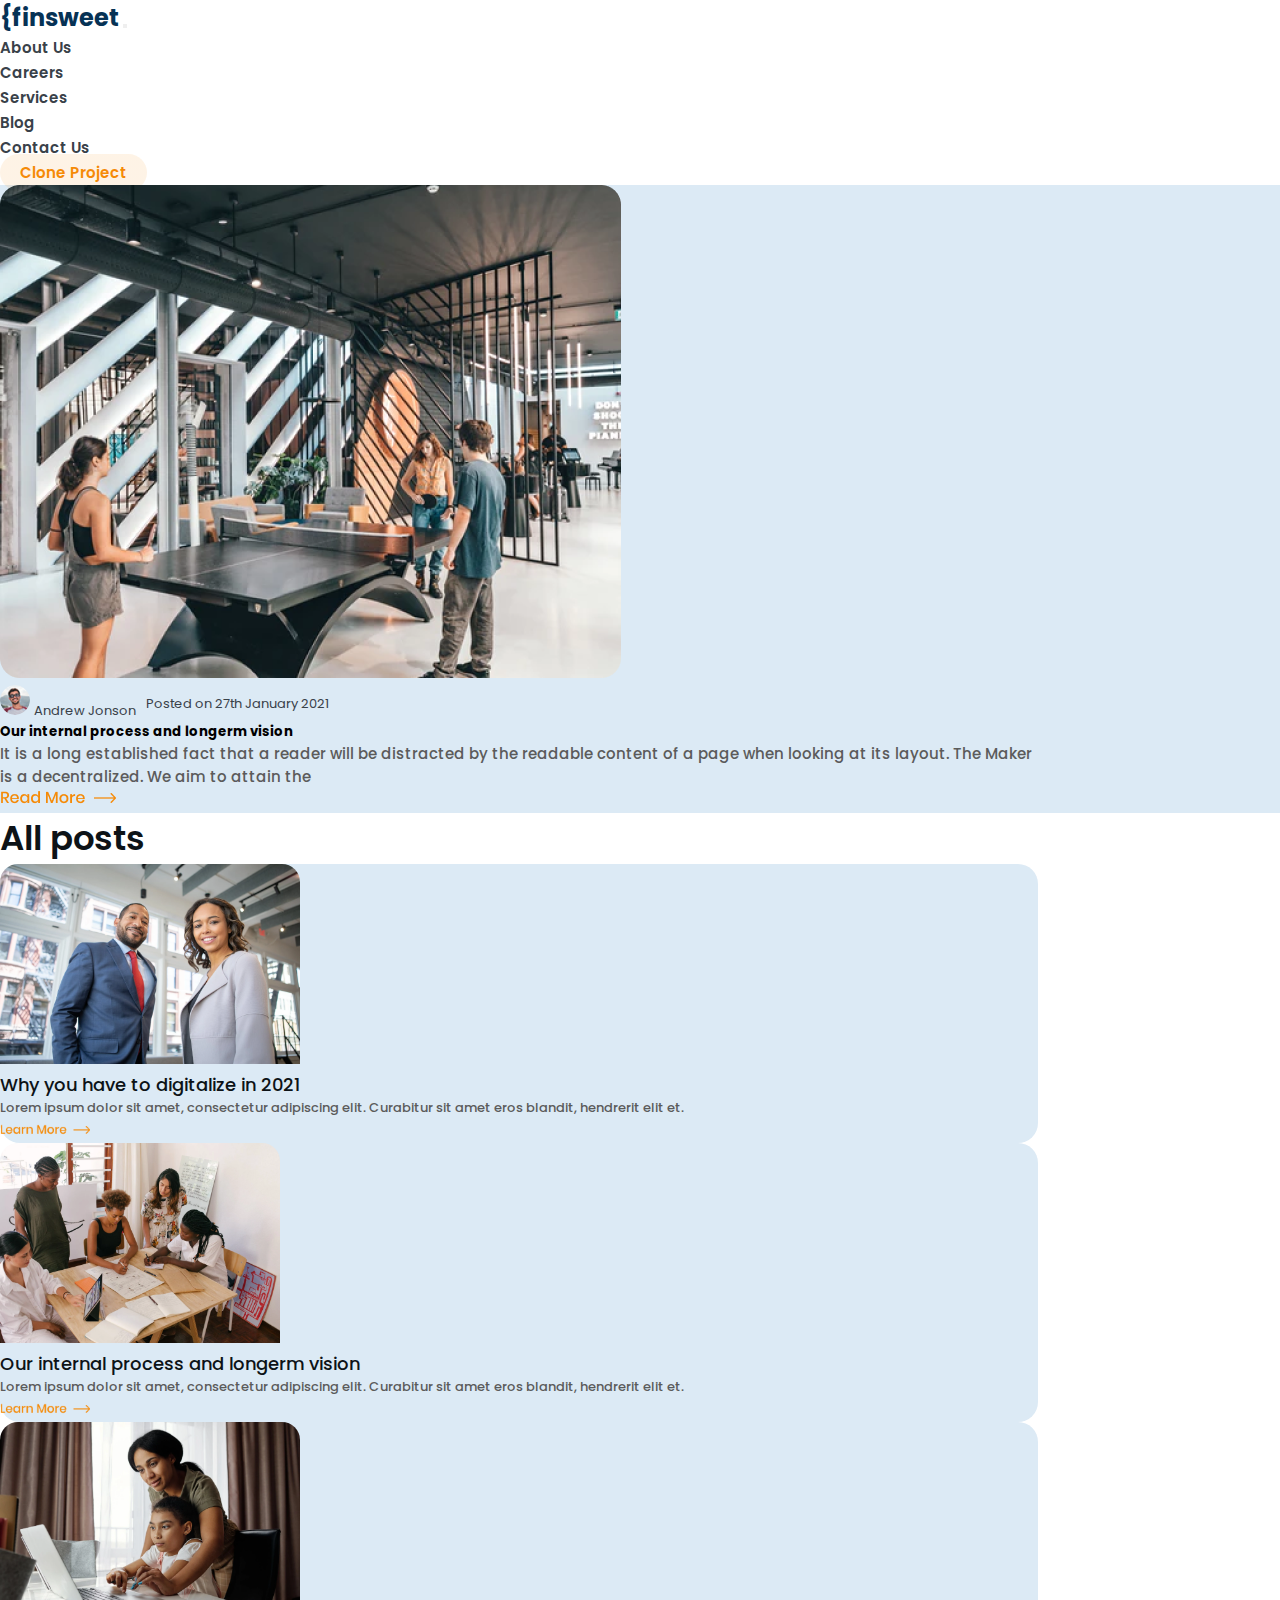
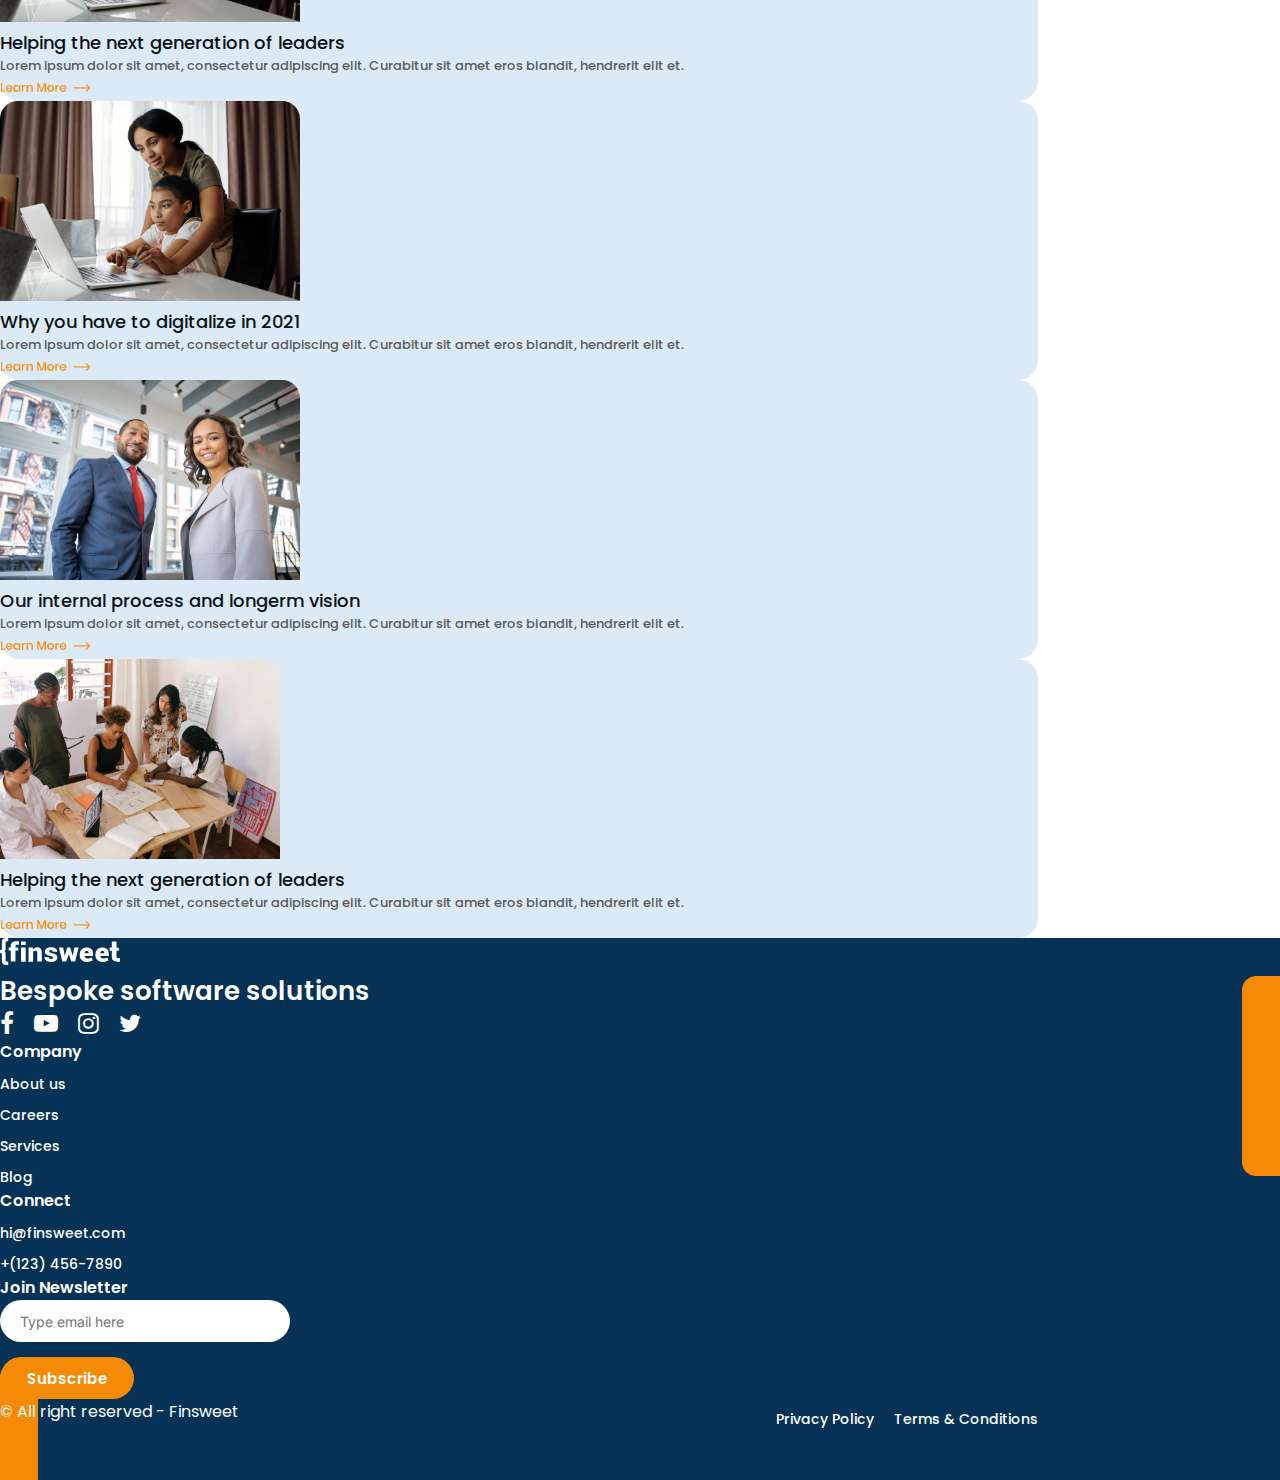
<file: pages/Blog.html>
<!DOCTYPE html>
<html lang="en">
<head>
    <meta charset="UTF-8">
    <meta name="viewport" content="width=device-width, initial-scale=1.0">
    <link rel="stylesheet" href="../styles/Blog.css">
    <link href="https://cdn.jsdelivr.net/npm/bootstrap@5.2.3/dist/css/bootstrap.min.css" rel="stylesheet" integrity="sha384-rbsA2VBKQhggwzxH7pPCaAqO46MgnOM80zW1RWuH61DGLwZJEdK2Kadq2F9CUG65" crossorigin="anonymous">
    <link rel="preconnect" href="https://fonts.googleapis.com">
<link rel="preconnect" href="https://fonts.gstatic.com" crossorigin>
<link href="https://fonts.googleapis.com/css2?family=Poppins:ital,wght@0,100;0,200;0,300;0,400;0,500;0,600;0,700;0,800;0,900;1,100;1,200;1,300;1,400;1,500;1,600;1,700;1,800;1,900&display=swap" rel="stylesheet">
<link rel="preconnect" href="https://fonts.googleapis.com">
<link rel="preconnect" href="https://fonts.gstatic.com" crossorigin>
<link href="https://fonts.googleapis.com/css2?family=Poppins:ital,wght@0,100;0,200;0,300;0,400;0,500;0,600;0,700;0,800;0,900;1,100;1,200;1,300;1,400;1,500;1,600;1,700;1,800;1,900&display=swap" rel="stylesheet">
<link rel="preconnect" href="https://fonts.googleapis.com">
<link rel="preconnect" href="https://fonts.gstatic.com" crossorigin>
<link href="https://fonts.googleapis.com/css2?family=Inter:ital,opsz,wght@0,14..32,100..900;1,14..32,100..900&display=swap" rel="stylesheet">    
<link rel="stylesheet" href="https://cdnjs.cloudflare.com/ajax/libs/font-awesome/4.7.0/css/font-awesome.min.css">
<title>Blog</title>
</head>
<body >
  <main class="mx-auto">
    <div class="container nav-space">
        <nav class="  navbar navbar-expand-lg navbar-light bg-white  py-4 pb-3 pt-lg-2">
          <a class="navbar-brand" id="top logo" href="../index.html">{finsweet</a>
        <button class="navbar-toggler" type="button" data-bs-toggle="collapse" data-bs-target="#navbarNav">
            <span class="navbar-toggler-icon"></span>
        </button>
        <div class="collapse navbar-collapse ps-5" id="navbarNav">
            <ul class="navbar-nav ms-auto  gap-2">
                <li class="nav-item"><a class="nav-link" href="about.html">About Us</a></li>
                <li class="nav-item"><a class="nav-link" href="./Careers.html">Careers</a></li>
                <li class="nav-item"><a class="nav-link" href="./Services.html">Services</a></li>
                <li class="nav-item"><a class="nav-link" href="Blog.html">Blog</a></li>
                <li class="nav-item"><a class="nav-link" href="contactus.html">Contact Us</a></li>
            </ul>
            <a href="#" class="btn clone-btn ms-4 fw-bold me-5  d-lg-inline-block px-4 py-2">Clone Project</a>
        </div>
</nav>
</div>
<section class="first-section pb-lg-5 pt-lg-5">
<div class=" container nav-space">
   <header>
        <div class="row first-section pt-lg-5 flex-sm-row-reverse pb-lg-5 pt-4 pb-4" id="first-head  ">
          <div class="col-lg-6 col-md-6 first-width">
       <img src="../Assets/Blogimages/Header Image.png" class="img-fluid headding-image" alt="Heading image">
  </div>
  <div class="col-lg-6 col-md-6 first-width text-sm-start text-center pt-lg-5 pt-2">
    <div class="user-profile pb-lg-3 pb-2 justify-content-center justify-content-lg-start">
      <div class="user-id">
      <img src="../Assets/Blogimages/Image.png" alt="user-profile-img">
      <span class="ps-lg-1">Andrew Jonson</span>
      </div>
       <span>Posted on 27th January 2021</span>
    </div>
        <h5  class="card-title heading pb-4   display-5 fw-semibold pe-lg-5 me-lg-5">Our internal process and longerm vision</h5>
        <p class="card-text heading-paragraph pe-lg-3">It is a long established fact that a reader will be distracted by the readable content of a page when looking at its layout. The Maker is a decentralized. We aim to attain the</p>
        <a class=" pb-3 read-more" href="#"><img src="../Assets/Blogimages/Learn more.png" alt=""></a>
  </div>
</div>
</header>
</div>
</section>
<div class="second-section pb-5 ">
<div class="container nav-space">
<section class=" mt-lg-5 mt-3">
<div class="row">
 <div class="col-lg-6">
        <h6 class="card-title blog-heading mt-lg-5">All posts</h6>
  </div>
</div>
<div class="row mt-lg-5 mt-2 g-3">
  <article class="col-lg-4 col-sm-6 card-blog ">
    <div class="card border-0 blog-card h-100">
         <img src="../Assets/Aboutimages/blogimage.png" class=" blogimage img-fluid pb-3" alt=" first-img">
        <h6 class="card-title px-4 Blog-header pb-lg-2">Why you have to digitalize in 2021</h6>
        <p class="card-text px-4 Blog-paragraph pb-lg-2">Lorem ipsum dolor sit amet, consectetur adipiscing elit. Curabitur sit amet eros blandit, hendrerit elit et.</p>
        <a class="px-4 pb-3" href="#"><img src="../Assets/Aboutimages/Learn more.png" alt=""></a>
      </div>
    </article>
  <article class="col-lg-4 col-sm-6 card-blog ">
    <div class="card border-0 blog-item blog-card h-100">
         <img src="../Assets/Aboutimages/secondblogimage.png" class="img-fluid blogimage pb-3" alt=" second-img">
        <h6 class="card-title px-4 Blog-header pb-lg-2">Our internal process and longerm vision</h6>
        <p class="card-text px-4 Blog-paragraph pb-lg-2">Lorem ipsum dolor sit amet, consectetur adipiscing elit. Curabitur sit amet eros blandit, hendrerit elit et.</p>
        <a class="px-4 pb-3" href="#"><img src="../Assets/Aboutimages/Learn more.png" alt=""></a>
    </div>
  </article>
  <article class="col-lg-4 col-sm-6 card-blog ">
    <div class="card border-0 blog-item blog-card h-100">
         <img  src="../Assets/Aboutimages/thirdblogimage.png" class="img-fluid blogimage pb-3 " alt=" third-img">
        <h6 class="card-title px-4 Blog-header pb-lg-2">Helping the next generation of leaders</h6>
        <p class="card-text px-4 Blog-paragraph pb-lg-2">Lorem ipsum dolor sit amet, consectetur adipiscing elit. Curabitur sit amet eros blandit, hendrerit elit et.</p>
        <a class="px-4 pb-3" href="#"><img src="../Assets/Aboutimages/Learn more.png" alt=""></a>
    </div>
  </article>
  <article class="col-lg-4 col-sm-6 card-blog ">
    <div class="card border-0 blog-card h-100">
         <img src="../Assets/Aboutimages/thirdblogimage.png" class=" blogimage img-fluid pb-3" alt=" first-img">
        <h6 class="card-title px-4 Blog-header pb-lg-2">Why you have to digitalize in 2021</h6>
        <p class="card-text px-4 Blog-paragraph pb-lg-2">Lorem ipsum dolor sit amet, consectetur adipiscing elit. Curabitur sit amet eros blandit, hendrerit elit et.</p>
        <a class="px-4 pb-3" href="#"><img src="../Assets/Aboutimages/Learn more.png" alt=""></a>
      </div>
    </article>
  <article class="col-lg-4 col-sm-6 card-blog ">
    <div class="card border-0 blog-item blog-card h-100">
         <img src="../Assets/Aboutimages/blogimage.png" class="img-fluid blogimage pb-3" alt=" second-img">
        <h6 class="card-title px-4 Blog-header pb-lg-2">Our internal process and longerm vision</h6>
        <p class="card-text px-4 Blog-paragraph pb-lg-2">Lorem ipsum dolor sit amet, consectetur adipiscing elit. Curabitur sit amet eros blandit, hendrerit elit et.</p>
        <a class="px-4 pb-3" href="#"><img src="../Assets/Aboutimages/Learn more.png" alt=""></a>
    </div>
  </article>
  <article class="col-lg-4 col-sm-6 card-blog ">
    <div class="card border-0 blog-item blog-card h-100">
         <img  src="../Assets/Aboutimages/secondblogimage.png" class="img-fluid blogimage pb-3 " alt=" third-img">
        <h6 class="card-title px-4 Blog-header pb-lg-2">Helping the next generation of leaders</h6>
        <p class="card-text px-4 Blog-paragraph pb-lg-2">Lorem ipsum dolor sit amet, consectetur adipiscing elit. Curabitur sit amet eros blandit, hendrerit elit et.</p>
        <a class="px-4 pb-3" href="#"><img src="../Assets/Aboutimages/Learn more.png" alt=""></a>
    </div>
  </article>
</div>
</section>
</div>
</div>
<footer class="footer">
<div class="container nav-space">
  <div class="row pt-5">
  <div class="col-lg-4">
    <div><a href="#top logo"><img src="../Assets/Aboutimages/Logo.svg"  alt="Footer-logo"></a></div>
      <h5 class="mt-4 footer-heading pt-1">Bespoke software solutions</h5>
    <div class="footer-socials mt-4">
      <a href="#"><i style="font-size:24px" class="fa">&#xf09a;</i></a>
      <a href="#"> <i style="font-size:24px" class="fa">&#xf16a;</i></a>
     <a href="#"> <i style="font-size:24px" class="fa">&#xf16d;</i></a>
      <a href="#"><i style="font-size:24px" class="fa">&#xf099;</i></a>
    </div>
  </div>
  <div class="col-lg-4">
    <div class="row">
      <div class="col  connect">
        <ul class="listing col p-0">
          <li id="bold-list-item" class="pb-2">Company</li>
         <a href="#"><li class="lisst">About us</li></a>
         <a href="#"><li class="lisst">Careers</li></a> 
         <a href="#"><li class="lisst">Services</li></a> 
          <a href="#"><li class="lisst">Blog</li></a> 
        </ul>
      </div>
      <div class="col  connect">
        <ul class="listing col p-0 ">
          <li id="bold-list-item" class="pb-2">Connect</li>
          <a href="#"><li class="lisst">hi@finsweet.com</li></a>
          <a href="#"> <li class="lisst">+(123) 456-7890</li></a>
        </ul>
      </div>

    </div>
  </div>
  <div class="col-lg-4 Subscribe-area ps-5">
       <h6 class=" pb-2 newsletter">Join Newsletter</h6>
    <div>
      <input class="input-space" type="text" placeholder="Type email here">
    </div>
      <button class="last-btn" type="submit">Subscribe</button>
  </div>
</div>
<div class="last-section pt-2">
    <div class="mt-5  copy-right">
      <a href="#">&copy All right reserved - Finsweet</a>  
      </div>
  <div class="term-policy mt-5 ps-4 ">
    <span class="policy"><a href="#">Privacy Policy</a></span> 
     <span class="policy"><a href="#">Terms & Conditions</a></span>
  </div>
</div>
</div>
</footer>
</main>
<script src="https://cdn.jsdelivr.net/npm/bootstrap@5.2.3/dist/js/bootstrap.bundle.min.js" integrity="sha384-kenU1KFdBIe4zVF0s0G1M5b4hcpxyD9F7jL+jjXkk+Q2h455rYXK/7HAuoJl+0I4" crossorigin="anonymous"></script>
</body>
</html>
</file>
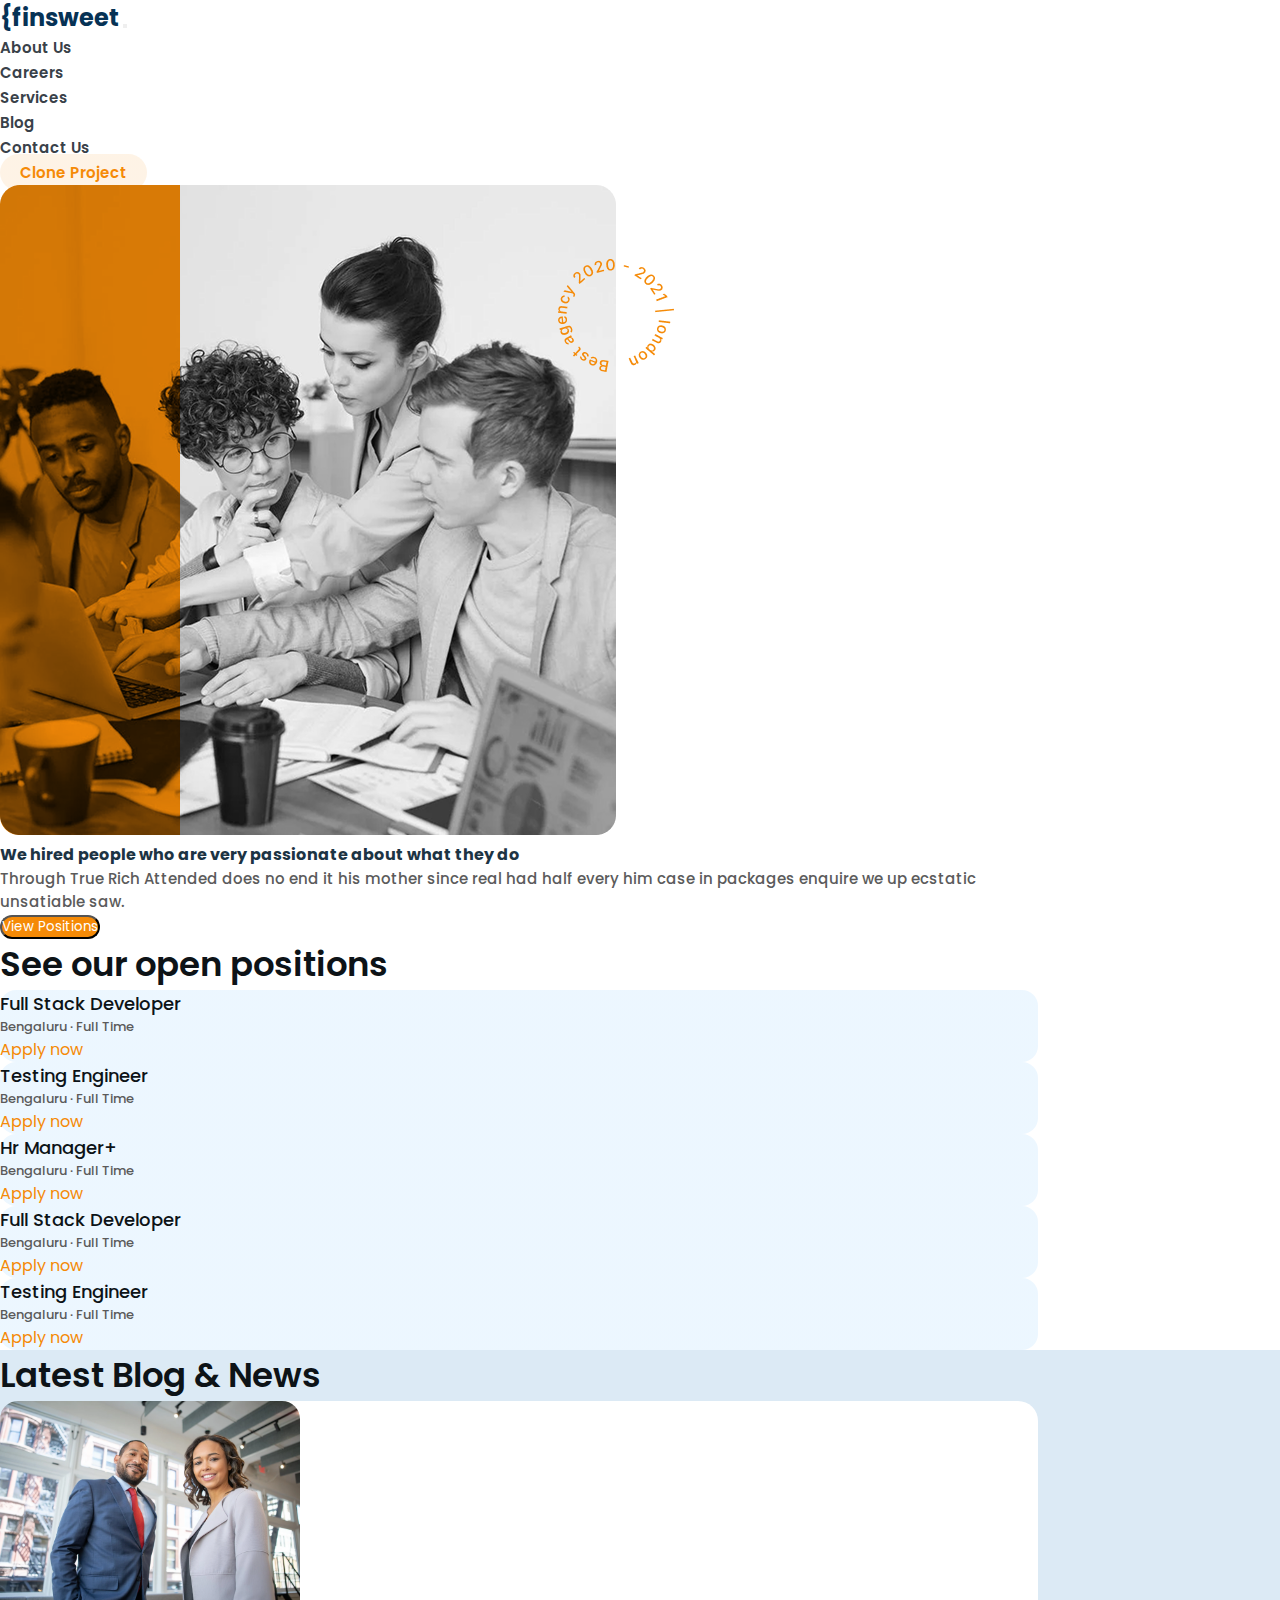
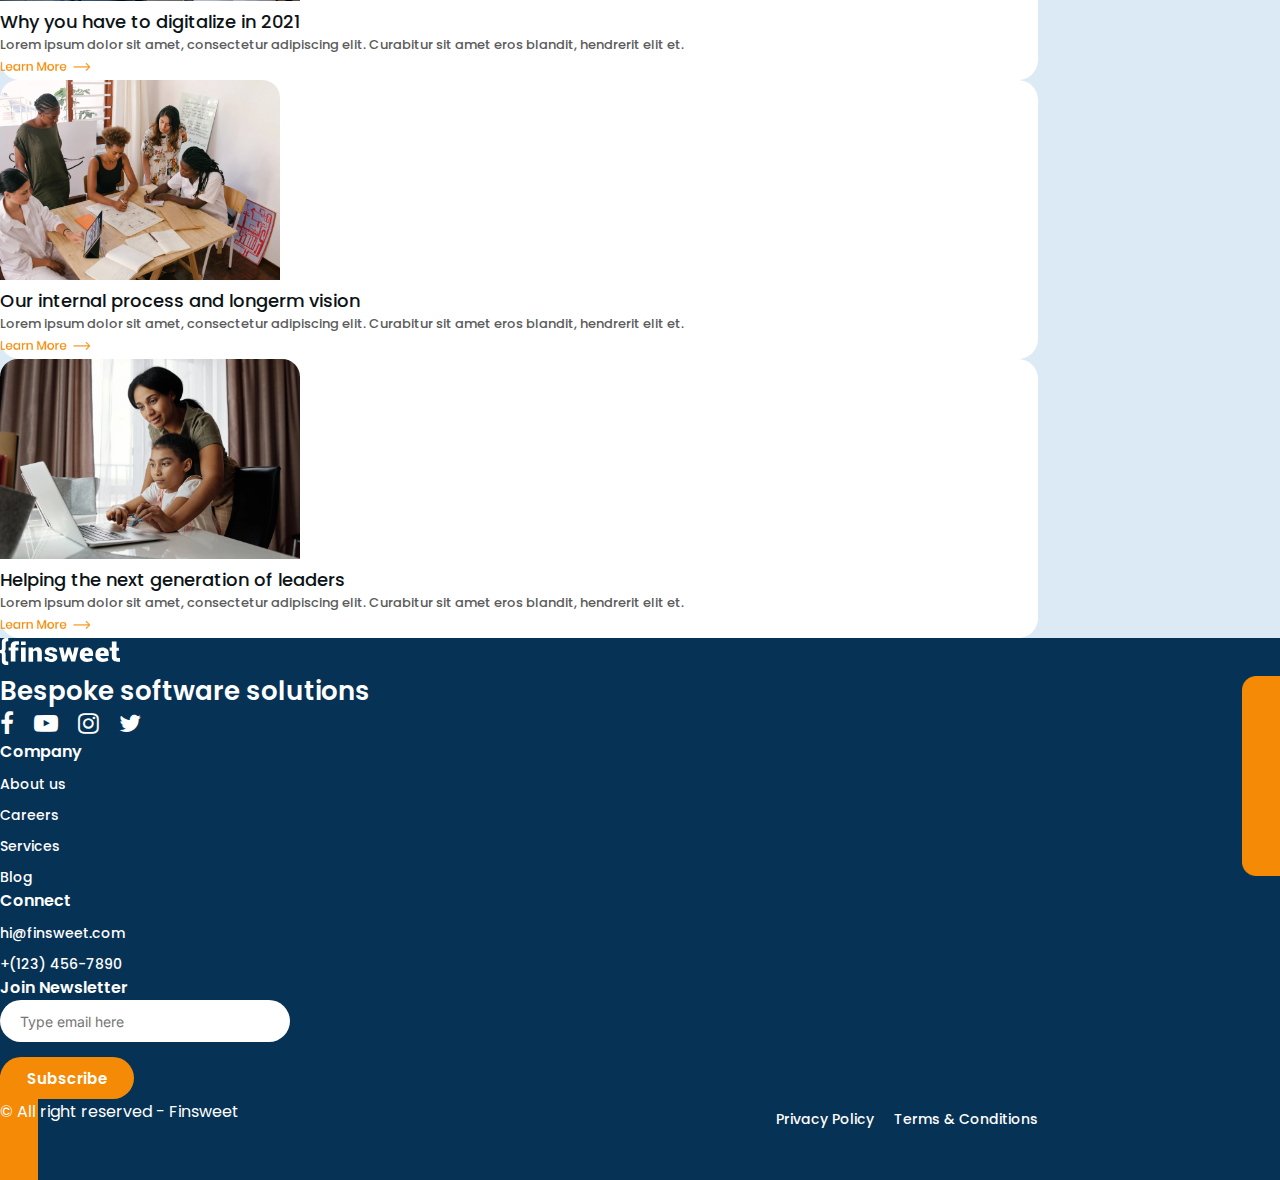
<file: pages/Careers.html>
<!DOCTYPE html>
<html lang="en">
<head>
    <meta charset="UTF-8">
    <meta name="viewport" content="width=device-width, initial-scale=1.0">
    <link rel="stylesheet" href="../styles/Careers.css">
    <link href="https://cdn.jsdelivr.net/npm/bootstrap@5.2.3/dist/css/bootstrap.min.css" rel="stylesheet" integrity="sha384-rbsA2VBKQhggwzxH7pPCaAqO46MgnOM80zW1RWuH61DGLwZJEdK2Kadq2F9CUG65" crossorigin="anonymous">
    <link rel="preconnect" href="https://fonts.googleapis.com">
<link rel="preconnect" href="https://fonts.gstatic.com" crossorigin>
<link href="https://fonts.googleapis.com/css2?family=Poppins:ital,wght@0,100;0,200;0,300;0,400;0,500;0,600;0,700;0,800;0,900;1,100;1,200;1,300;1,400;1,500;1,600;1,700;1,800;1,900&display=swap" rel="stylesheet">
<link rel="preconnect" href="https://fonts.googleapis.com">
<link rel="preconnect" href="https://fonts.gstatic.com" crossorigin>
<link href="https://fonts.googleapis.com/css2?family=Poppins:ital,wght@0,100;0,200;0,300;0,400;0,500;0,600;0,700;0,800;0,900;1,100;1,200;1,300;1,400;1,500;1,600;1,700;1,800;1,900&display=swap" rel="stylesheet">
<link rel="preconnect" href="https://fonts.googleapis.com">
<link rel="preconnect" href="https://fonts.gstatic.com" crossorigin>
<link href="https://fonts.googleapis.com/css2?family=Inter:ital,opsz,wght@0,14..32,100..900;1,14..32,100..900&display=swap" rel="stylesheet">    
<link rel="stylesheet" href="https://cdnjs.cloudflare.com/ajax/libs/font-awesome/4.7.0/css/font-awesome.min.css">
<title>Careers</title>
</head>
<body >
  <main class="mx-auto">
    <div class="container nav-space">
        <nav class="  navbar navbar-expand-lg navbar-light bg-white  py-4 pb-5 pt-lg-2">
          <a class="navbar-brand" id="top logo" href="../index.html">{finsweet</a>
        <button class="navbar-toggler" type="button" data-bs-toggle="collapse" data-bs-target="#navbarNav">
            <span class="navbar-toggler-icon"></span>
        </button>
        <div class="collapse navbar-collapse ps-5" id="navbarNav">
            <ul class="navbar-nav ms-auto  gap-2">
                <li class="nav-item"><a class="nav-link" href="about.html">About Us</a></li>
                <li class="nav-item"><a class="nav-link" href="./Careers.html">Careers</a></li>
                <li class="nav-item"><a class="nav-link" href="./Services.html">Services</a></li>
                <li class="nav-item"><a class="nav-link" href="./Blog.html">Blog</a></li>
                <li class="nav-item"><a class="nav-link" href="contactus.html">Contact Us</a></li>
            </ul>
            <a href="#" class="btn clone-btn ms-4 fw-bold me-5  d-lg-inline-block px-4 py-2">Clone Project</a>
        </div>
</nav>
</div>
<div class=" container nav-space">
   <header>
        <div class="row first-section pt-lg-5 flex-sm-row-reverse" id="first-head  ">
          <div class="col-lg-6 col-md-6 first-width">
       <img src="../Assets/Careersimages/Header image.png" class="img-fluid headding-image" alt="Heading image">
  </div>
  <div class="col-lg-6 col-md-6 first-width text-sm-start text-center pt-lg-5  ">
        <h4  class="card-title heading pb-4  display-5 fw-semibold pe-lg- pt-2">We hired people who are very passionate about what they do</h4>
        <p class="card-text heading-paragraph pb-2 pe-lg-4 ">Through True Rich Attended does no end it his mother since real had half every him case in packages enquire we up ecstatic unsatiable saw.</p>
        <button class="btn  px-4 py-2   fs-6 new-class" type="submit">View Positions</button>
  </div>
</div>
</header>
</div>
<div class=" pb-5 ">
<div class="container nav-space">
<section class=" mt-lg-5 ">
<div class="row">
 <div class="col-lg-6">
        <h6 class="card-title blog-heading mt-lg-5 mt-3">See our open positions </h6>
  </div>
</div>
<div class="row mt-lg-5 g-3 pt-4">
  <article class="col-lg-4 col-sm-6 card-blog">
    <div class="card border-0 blog-item possition-card h-100">
        <h6 class="card-title px-4 pt-4 Blog-header pb-lg-2">Full Stack Developer</h6>
        <p class="card-text px-4 Blog-paragraph pb-lg-2">Bengaluru · Full Time</p>
        <a class="px-4 pb-3 apply-link" href="#">Apply now</a>
      </div>
    </article>
  <article class="col-lg-4 col-sm-6 card-blog">
    <div class="card border-0 blog-item possition-card h-100">
        <h6 class="card-title px-4 pt-4 Blog-header pb-lg-2">Testing Engineer</h6>
        <p class="card-text px-4 Blog-paragraph pb-lg-2">Bengaluru · Full Time</p>
        <a class="px-4 pb-3 apply-link" href="#">Apply now</a>
    </div>
  </article>
  <article class="col-lg-4 col-sm-6 card-blog">
    <div class="card border-0 blog-item possition-card h-100">
        <h6 class="card-title px-4 pt-4 Blog-header pb-lg-2">Hr Manager+</h6>
        <p class="card-text px-4  Blog-paragraph pb-lg-2">Bengaluru · Full Time</p>
        <a class="px-4 pb-3 apply-link" href="#">Apply now</a>
    </div>
  </article>
  <article class="col-lg-4 col-sm-6 card-blog ">
    <div class="card border-0 blog-item possition-card h-100">
        <h6 class="card-title px-4 pt-4 Blog-header pb-lg-2">Full Stack Developer</h6>
        <p class="card-text px-4  Blog-paragraph pb-lg-2">Bengaluru · Full Time</p>
        <a class="px-4 pb-3 apply-link" href="#">Apply now</a>
    </div>
  </article>
  <article class="col-lg-4 col-sm-6 card-blog">
    <div class="card border-0 blog-item possition-card h-100">
        <h6 class="card-title px-4 pt-4 Blog-header pb-lg-2">Testing Engineer</h6>
        <p class="card-text px-4  Blog-paragraph pb-lg-2">Bengaluru · Full Time</p>
        <a class="px-4 pb-3 apply-link" href="#">Apply now</a>
    </div>
  </article>
</div>
</section>
</div>
</div>
<div class="second-section pb-5 ">
<div class="container nav-space">
<section class=" mt-lg-5 ">
<div class="row">
 <div class="col-lg-6">
        <h6 class="card-title blog-heading mt-lg-5 pt-3">Latest Blog & News</h6>
  </div>
</div>
<div class="row mt-lg-5 mt-3 g-3">
  <article class="col-lg-4 col-sm-6 card-blog ">
    <div class="card border-0 blog-item blog-card h-100">
         <img src="../Assets/Careersimages/blogimage.png" class=" blogimage img-fluid pb-3" alt=" first-img">
        <h6 class="card-title px-4 Blog-header pb-lg-2">Why you have to digitalize in 2021</h6>
        <p class="card-text px-4 Blog-paragraph pb-lg-2">Lorem ipsum dolor sit amet, consectetur adipiscing elit. Curabitur sit amet eros blandit, hendrerit elit et.</p>
        <a class="px-4 pb-3" href="#"><img src="../Assets/Aboutimages/Learn more.png" alt=""></a>
      </div>
    </article>
  <article class="col-lg-4 col-sm-6 card-blog ">
    <div class="card border-0 blog-item blog-card h-100">
         <img src="../Assets/Careersimages/secondblogimage.png" class="img-fluid blogimage pb-3" alt=" second-img">
        <h6 class="card-title px-4 Blog-header pb-lg-2">Our internal process and longerm vision</h6>
        <p class="card-text px-4 Blog-paragraph pb-lg-2">Lorem ipsum dolor sit amet, consectetur adipiscing elit. Curabitur sit amet eros blandit, hendrerit elit et.</p>
        <a class="px-4 pb-3" href="#"><img src="../Assets/Aboutimages/Learn more.png" alt=""></a>
    </div>
  </article>
  <article class="col-lg-4 col-sm-6 card-blog ">
    <div class="card border-0 blog-item blog-card h-100">
         <img  src="../Assets/Careersimages/thirdblogimage.png" class="img-fluid blogimage pb-3 " alt=" third-img">
        <h6 class="card-title px-4 Blog-header pb-lg-2">Helping the next generation of leaders</h6>
        <p class="card-text px-4 Blog-paragraph pb-lg-2">Lorem ipsum dolor sit amet, consectetur adipiscing elit. Curabitur sit amet eros blandit, hendrerit elit et.</p>
        <a class="px-4 pb-3" href="#"><img src="../Assets/Aboutimages/Learn more.png" alt=""></a>
    </div>
  </article>
</div>
</section>
</div>
</div>
<footer class="footer">
<div class="container nav-space">
  <div class="row pt-5">
  <div class="col-lg-4">
    <div><a href="#top logo"><img src="../Assets/Aboutimages/Logo.svg"  alt="Footer-logo"></a></div>
      <h5 class="mt-4 footer-heading pt-1">Bespoke software solutions</h5>
    <div class="footer-socials mt-4">
      <a href="#"><i style="font-size:24px" class="fa">&#xf09a;</i></a>
      <a href="#"> <i style="font-size:24px" class="fa">&#xf16a;</i></a>
     <a href="#"> <i style="font-size:24px" class="fa">&#xf16d;</i></a>
      <a href="#"><i style="font-size:24px" class="fa">&#xf099;</i></a>
    </div>
  </div>
  <div class="col-lg-4">
    <div class="row">
      <div class="col  connect">
        <ul class="listing col p-0">
          <li id="bold-list-item" class="pb-2">Company</li>
         <a href="#"><li class="lisst">About us</li></a>
         <a href="#"><li class="lisst">Careers</li></a> 
         <a href="#"><li class="lisst">Services</li></a> 
          <a href="#"><li class="lisst">Blog</li></a> 
        </ul>
      </div>
      <div class="col  connect">
        <ul class="listing col p-0 ">
          <li id="bold-list-item" class="pb-2">Connect</li>
          <a href="#"><li class="lisst">hi@finsweet.com</li></a>
          <a href="#"> <li class="lisst">+(123) 456-7890</li></a>
        </ul>
      </div>

    </div>
  </div>
  <div class="col-lg-4 Subscribe-area ps-5">
       <h6 class=" pb-2 newsletter">Join Newsletter</h6>
    <div>
      <input class="input-space" type="text" placeholder="Type email here">
    </div>
      <button class="last-btn" type="submit">Subscribe</button>
  </div>
</div>
<div class="last-section pt-2">
    <div class="mt-5  copy-right">
      <a href="#">&copy All right reserved - Finsweet</a>  
      </div>
  <div class="term-policy mt-5 ps-4 ">
    <span class="policy"><a href="#">Privacy Policy</a></span> 
     <span class="policy"><a href="#">Terms & Conditions</a></span>
  </div>
</div>
</div>
</footer>
</main>
<script src="https://cdn.jsdelivr.net/npm/bootstrap@5.2.3/dist/js/bootstrap.bundle.min.js" integrity="sha384-kenU1KFdBIe4zVF0s0G1M5b4hcpxyD9F7jL+jjXkk+Q2h455rYXK/7HAuoJl+0I4" crossorigin="anonymous"></script>
</body>
</html>
</file>
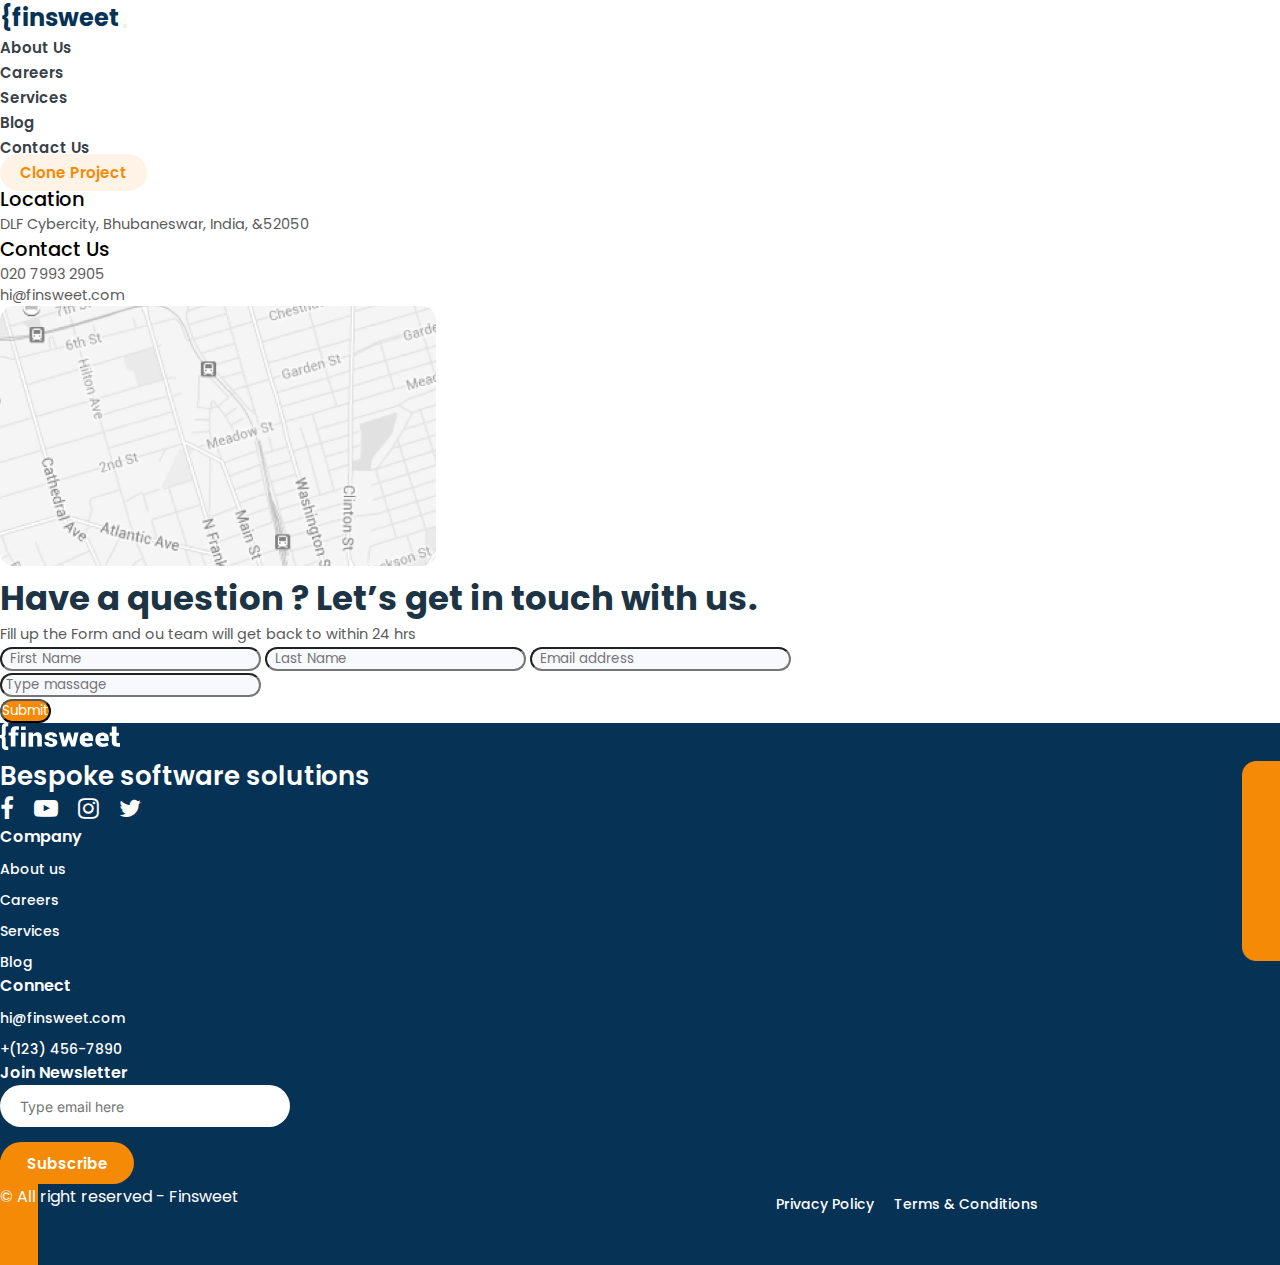
<file: pages/contactus.html>
<!DOCTYPE html>
<html lang="en">
<head>
    <meta charset="UTF-8">
    <meta name="viewport" content="width=device-width, initial-scale=1.0">
    <link rel="stylesheet" href="../styles/contactus.css">
    <link href="https://cdn.jsdelivr.net/npm/bootstrap@5.2.3/dist/css/bootstrap.min.css" rel="stylesheet" integrity="sha384-rbsA2VBKQhggwzxH7pPCaAqO46MgnOM80zW1RWuH61DGLwZJEdK2Kadq2F9CUG65" crossorigin="anonymous">
    <link rel="preconnect" href="https://fonts.googleapis.com">
<link rel="preconnect" href="https://fonts.gstatic.com" crossorigin>
<link href="https://fonts.googleapis.com/css2?family=Poppins:ital,wght@0,100;0,200;0,300;0,400;0,500;0,600;0,700;0,800;0,900;1,100;1,200;1,300;1,400;1,500;1,600;1,700;1,800;1,900&display=swap" rel="stylesheet">
<link rel="preconnect" href="https://fonts.googleapis.com">
<link rel="preconnect" href="https://fonts.gstatic.com" crossorigin>
<link href="https://fonts.googleapis.com/css2?family=Poppins:ital,wght@0,100;0,200;0,300;0,400;0,500;0,600;0,700;0,800;0,900;1,100;1,200;1,300;1,400;1,500;1,600;1,700;1,800;1,900&display=swap" rel="stylesheet">
<link rel="preconnect" href="https://fonts.googleapis.com">
<link rel="preconnect" href="https://fonts.gstatic.com" crossorigin>
<link href="https://fonts.googleapis.com/css2?family=Inter:ital,opsz,wght@0,14..32,100..900;1,14..32,100..900&display=swap" rel="stylesheet">    
<link rel="stylesheet" href="https://cdnjs.cloudflare.com/ajax/libs/font-awesome/4.7.0/css/font-awesome.min.css">
<title>Contact Us</title>
</head>
<body >
  <main class="mx-auto">
    <div class="container nav-space">
        <nav class="  navbar navbar-expand-lg navbar-light bg-white  py-4 pb-3 pt-lg-2">
          <a class="navbar-brand" id="top logo" href="../index.html">{finsweet</a>
        <button class="navbar-toggler" type="button" data-bs-toggle="collapse" data-bs-target="#navbarNav">
            <span class="navbar-toggler-icon"></span>
        </button>
        <div class="collapse navbar-collapse ps-5" id="navbarNav">
            <ul class="navbar-nav ms-auto  gap-2">
                <li class="nav-item"><a class="nav-link" href="about.html">About Us</a></li>
                <li class="nav-item"><a class="nav-link" href="./Careers.html">Careers</a></li>
                <li class="nav-item"><a class="nav-link" href="./Services.html">Services</a></li>
                <li class="nav-item"><a class="nav-link" href="Blog.html">Blog</a></li>
                <li class="nav-item"><a class="nav-link" href="contactus.html">Contact Us</a></li>
            </ul>
            <a href="#" class="btn clone-btn ms-4 fw-bold me-5  d-lg-inline-block px-4 py-2">Clone Project</a>
        </div>
</nav>
</div>
<div class=" container nav-space">
<section class="row first-section-1 pt-4 mt-lg-5 align-items-md-center align-items-sm-start pb-4   flex-sm-row-reverse mb-lg-5 pb-lg-5">
    <div class="col-lg-6 col-md-6 energy-sec-img mb-lg-5" >
      <div class="row pb-lg-5 ">
<div class="col">
<ul class="ps-0">
  <li class="first-li-item pb-lg-2">Location</li>
  <li class="About-paragraph">DLF Cybercity, Bhubaneswar, 
India, &52050</li>
</ul>
</div>
<div class="col">
<ul>
  <li class="first-li-item pb-lg-2">Contact Us</li>
  <li class="About-paragraph">020 7993 2905</li>
  <li class="About-paragraph">hi@finsweet.com</li>
</ul>
</div>
      </div>
        <div class="card-body">
         <img src="../Assets/Contactusimages/Map.png" class="img-fluid  map" alt="About image">
        </div>
    </div>
  <div class="col-lg-6 col-md-6 pe-lg-4">
      <div class="card-body">
        <h2  class="card-title About pb-4 pe-lg-5 mt-lg-4 text-center text-md-start fw-semibold mt-3">Have a question ? Let’s get in touch with us.</h2>
        <p class="card-text About-paragraph pb-lg-4 pe-lg-5 text-center text-md-start">Fill up the Form  and ou team will get back to within 24 hrs</p>
        <div class="mb-3">
  <input type="email" class="form-control mb-3 input-area border-0 p-lg-2" id="exampleFormControlInput1" placeholder="  First Name">
  <input type="email" class="form-control mb-3 input-area border-0 p-lg-2" id="exampleFormControlInput1" placeholder="  Last Name">
  <input type="email" class=" form-control mb-3 input-area border-0 p-lg-2" id="exampleFormControlInput1" placeholder="  Email address">
</div>
<div class="mb-3">
  <input class="form-control text-area pt-lg- border-0 mb-lg-5 pb-lg-5 pt-lg-3" id="exampleFormControlTextarea1 " rows="3" placeholder=" Type massage"></input>
</div>
        <button class="btn  px-4 py-2   fs-6 new-class text-start text-md-start " type="submit">Submit</button>
      </div>
  </div>
</section>
</div>

<footer class="footer">
<div class="container nav-space">
  <div class="row pt-5">
  <div class="col-lg-4">
    <div><a href="#top logo"><img src="../Assets/Aboutimages/Logo.svg"  alt="Footer-logo"></a></div>
      <h5 class="mt-4 footer-heading pt-1">Bespoke software solutions</h5>
    <div class="footer-socials mt-4">
      <a href="#"><i style="font-size:24px" class="fa">&#xf09a;</i></a>
      <a href="#"> <i style="font-size:24px" class="fa">&#xf16a;</i></a>
     <a href="#"> <i style="font-size:24px" class="fa">&#xf16d;</i></a>
      <a href="#"><i style="font-size:24px" class="fa">&#xf099;</i></a>
    </div>
  </div>
  <div class="col-lg-4">
    <div class="row">
      <div class="col  connect">
        <ul class="listing col p-0">
          <li id="bold-list-item" class="pb-2">Company</li>
         <a href="#"><li class="lisst">About us</li></a>
         <a href="#"><li class="lisst">Careers</li></a> 
         <a href="#"><li class="lisst">Services</li></a> 
          <a href="#"><li class="lisst">Blog</li></a> 
        </ul>
      </div>
      <div class="col  connect">
        <ul class="listing col p-0 ">
          <li id="bold-list-item" class="pb-2">Connect</li>
          <a href="#"><li class="lisst">hi@finsweet.com</li></a>
          <a href="#"> <li class="lisst">+(123) 456-7890</li></a>
        </ul>
      </div>

    </div>
  </div>
  <div class="col-lg-4 Subscribe-area ps-5">
       <h6 class=" pb-2 newsletter">Join Newsletter</h6>
    <div>
      <input class="input-space" type="text" placeholder="Type email here">
    </div>
      <button class="last-btn" type="submit">Subscribe</button>
  </div>
</div>
<div class="last-section pt-2">
    <div class="mt-5  copy-right">
      <a href="#">&copy All right reserved - Finsweet</a>  
      </div>
  <div class="term-policy mt-5 ps-4 ">
    <span class="policy"><a href="#">Privacy Policy</a></span> 
     <span class="policy"><a href="#">Terms & Conditions</a></span>
  </div>
</div>
</div>
</footer>
</main>
<script src="https://cdn.jsdelivr.net/npm/bootstrap@5.2.3/dist/js/bootstrap.bundle.min.js" integrity="sha384-kenU1KFdBIe4zVF0s0G1M5b4hcpxyD9F7jL+jjXkk+Q2h455rYXK/7HAuoJl+0I4" crossorigin="anonymous"></script>
</body>
</html>
</file>
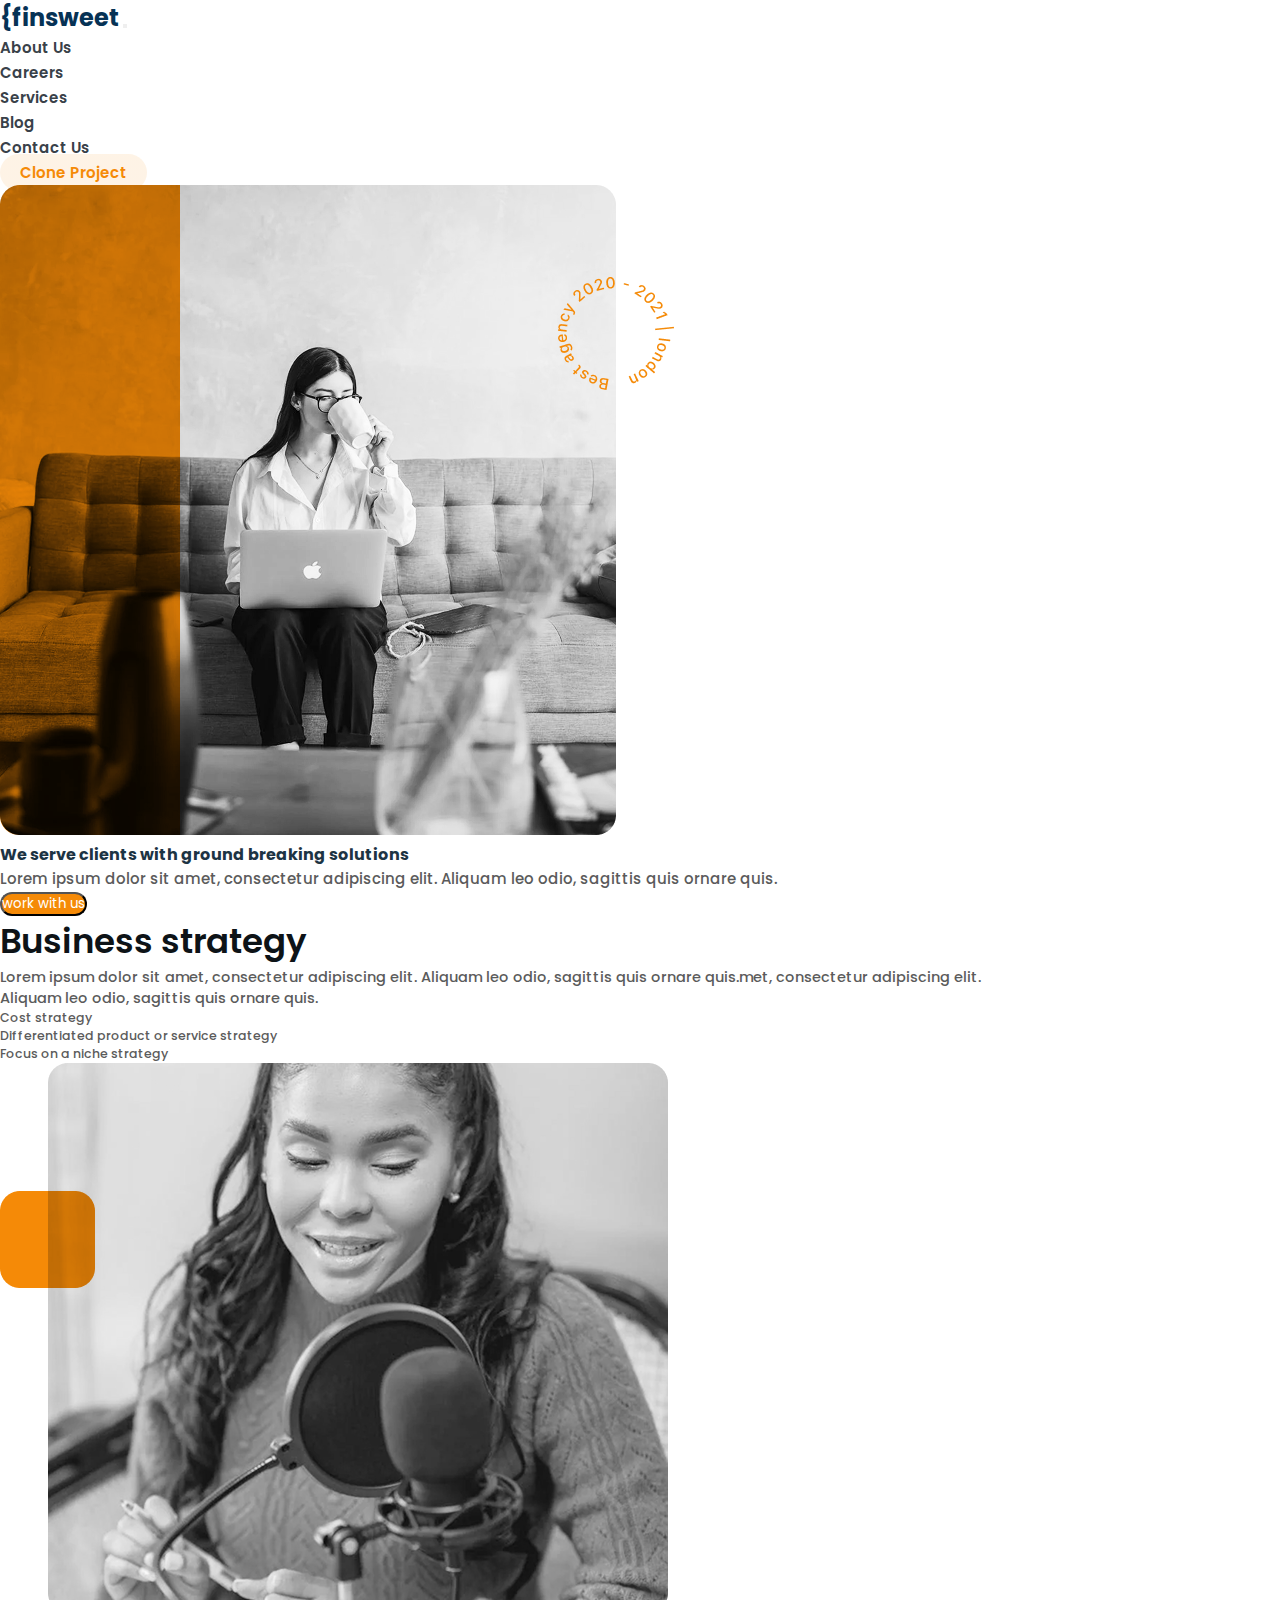
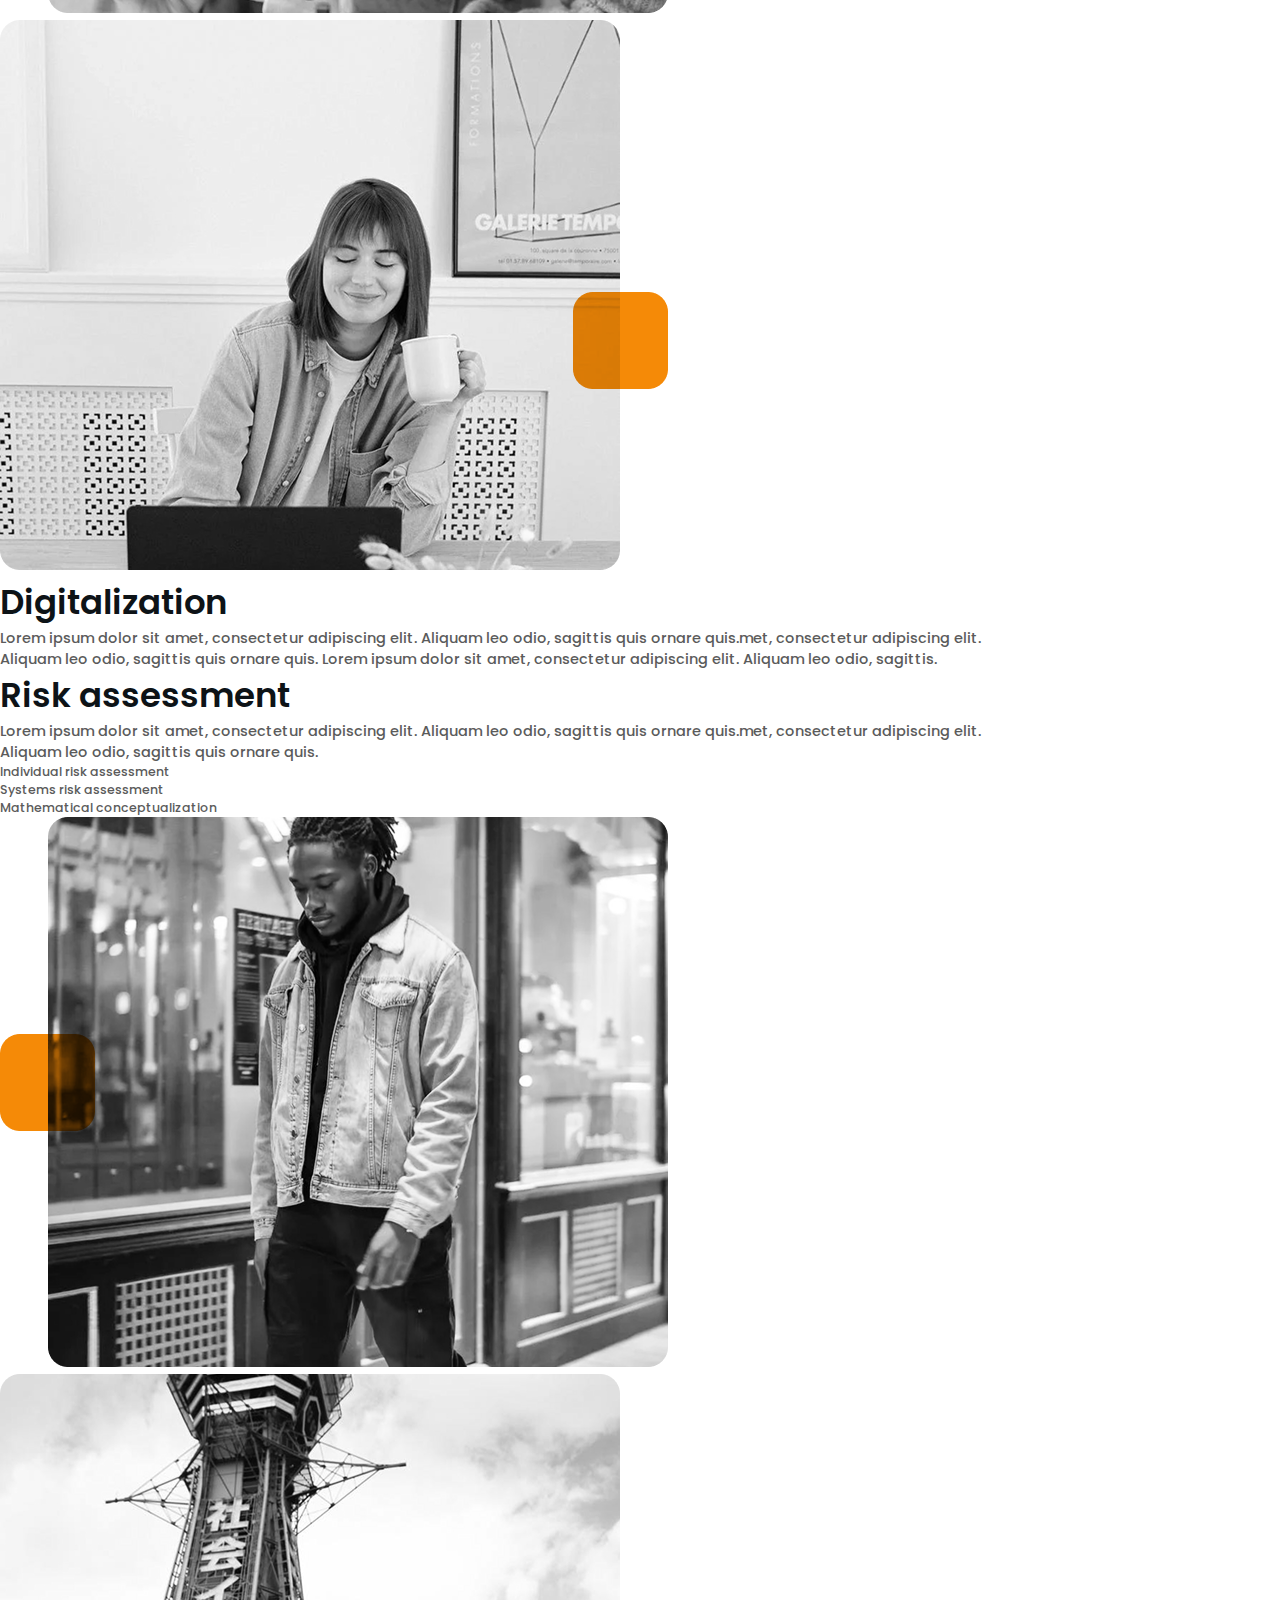
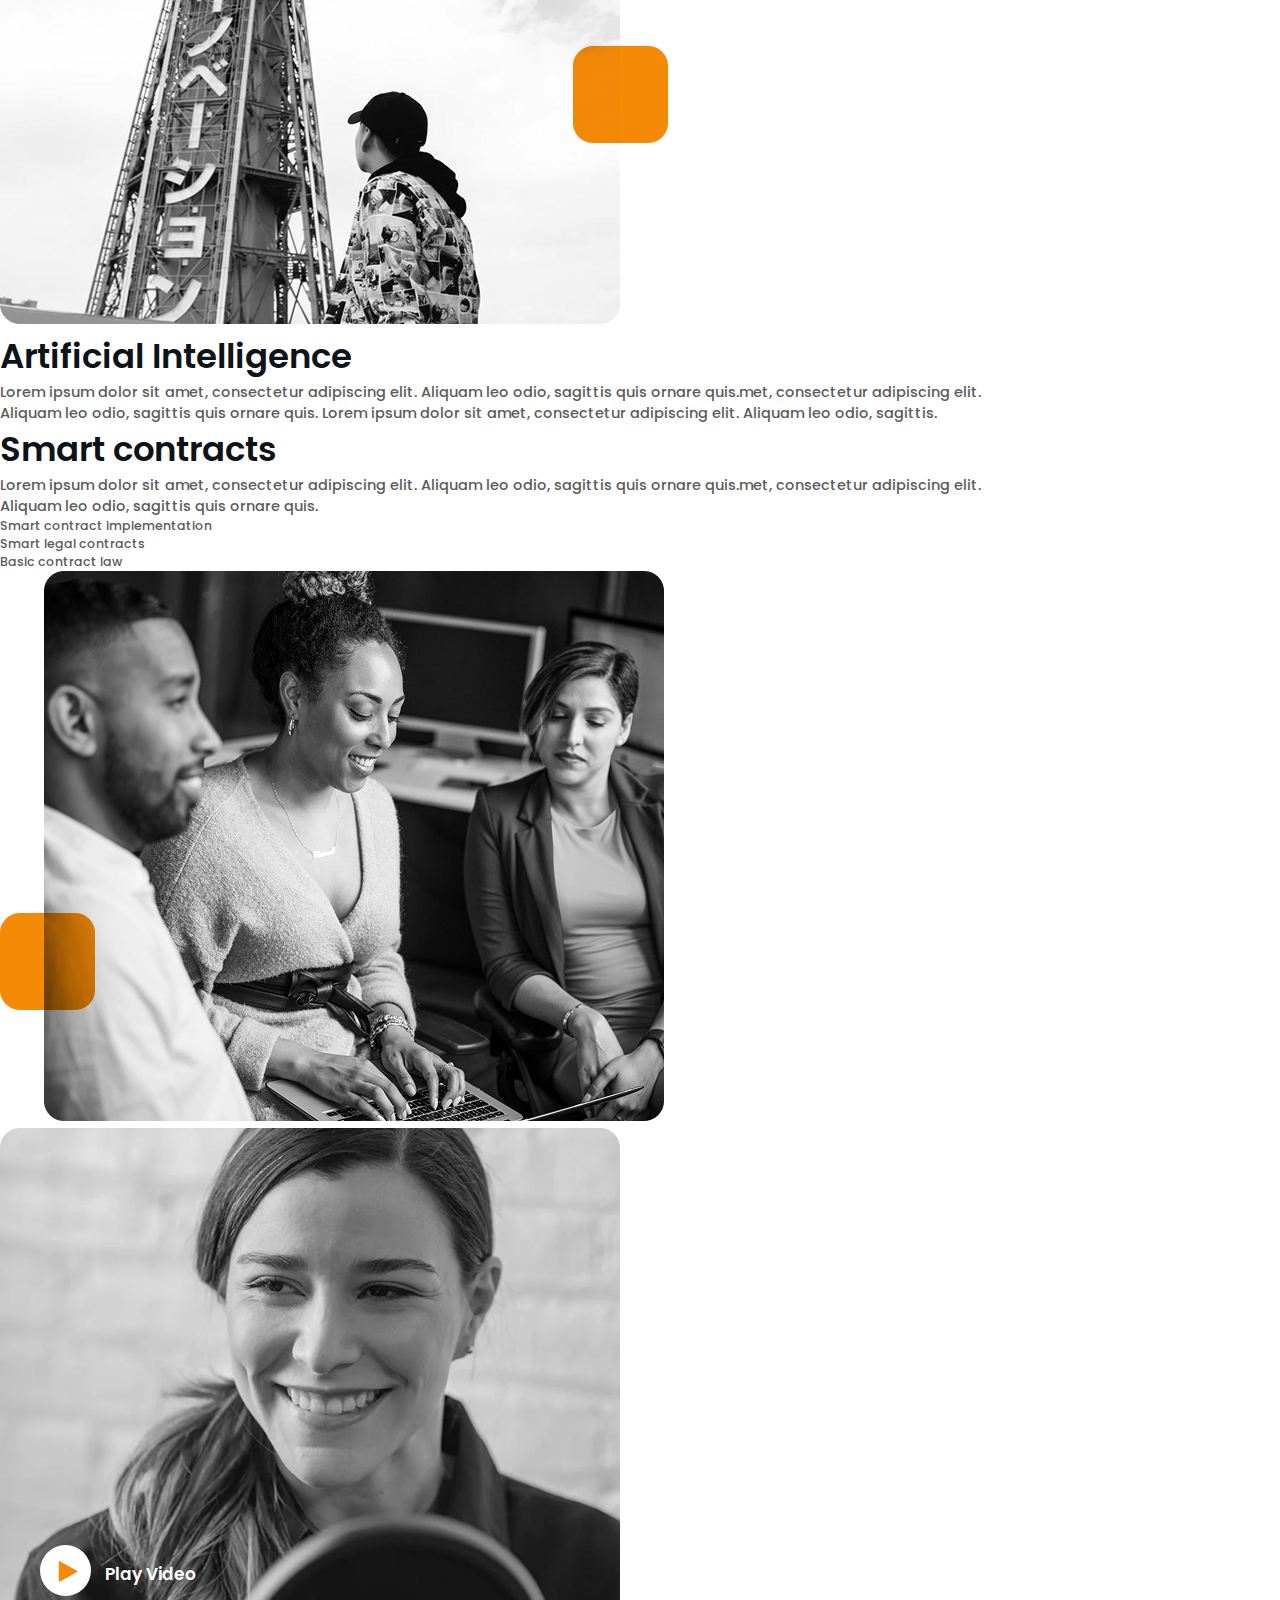
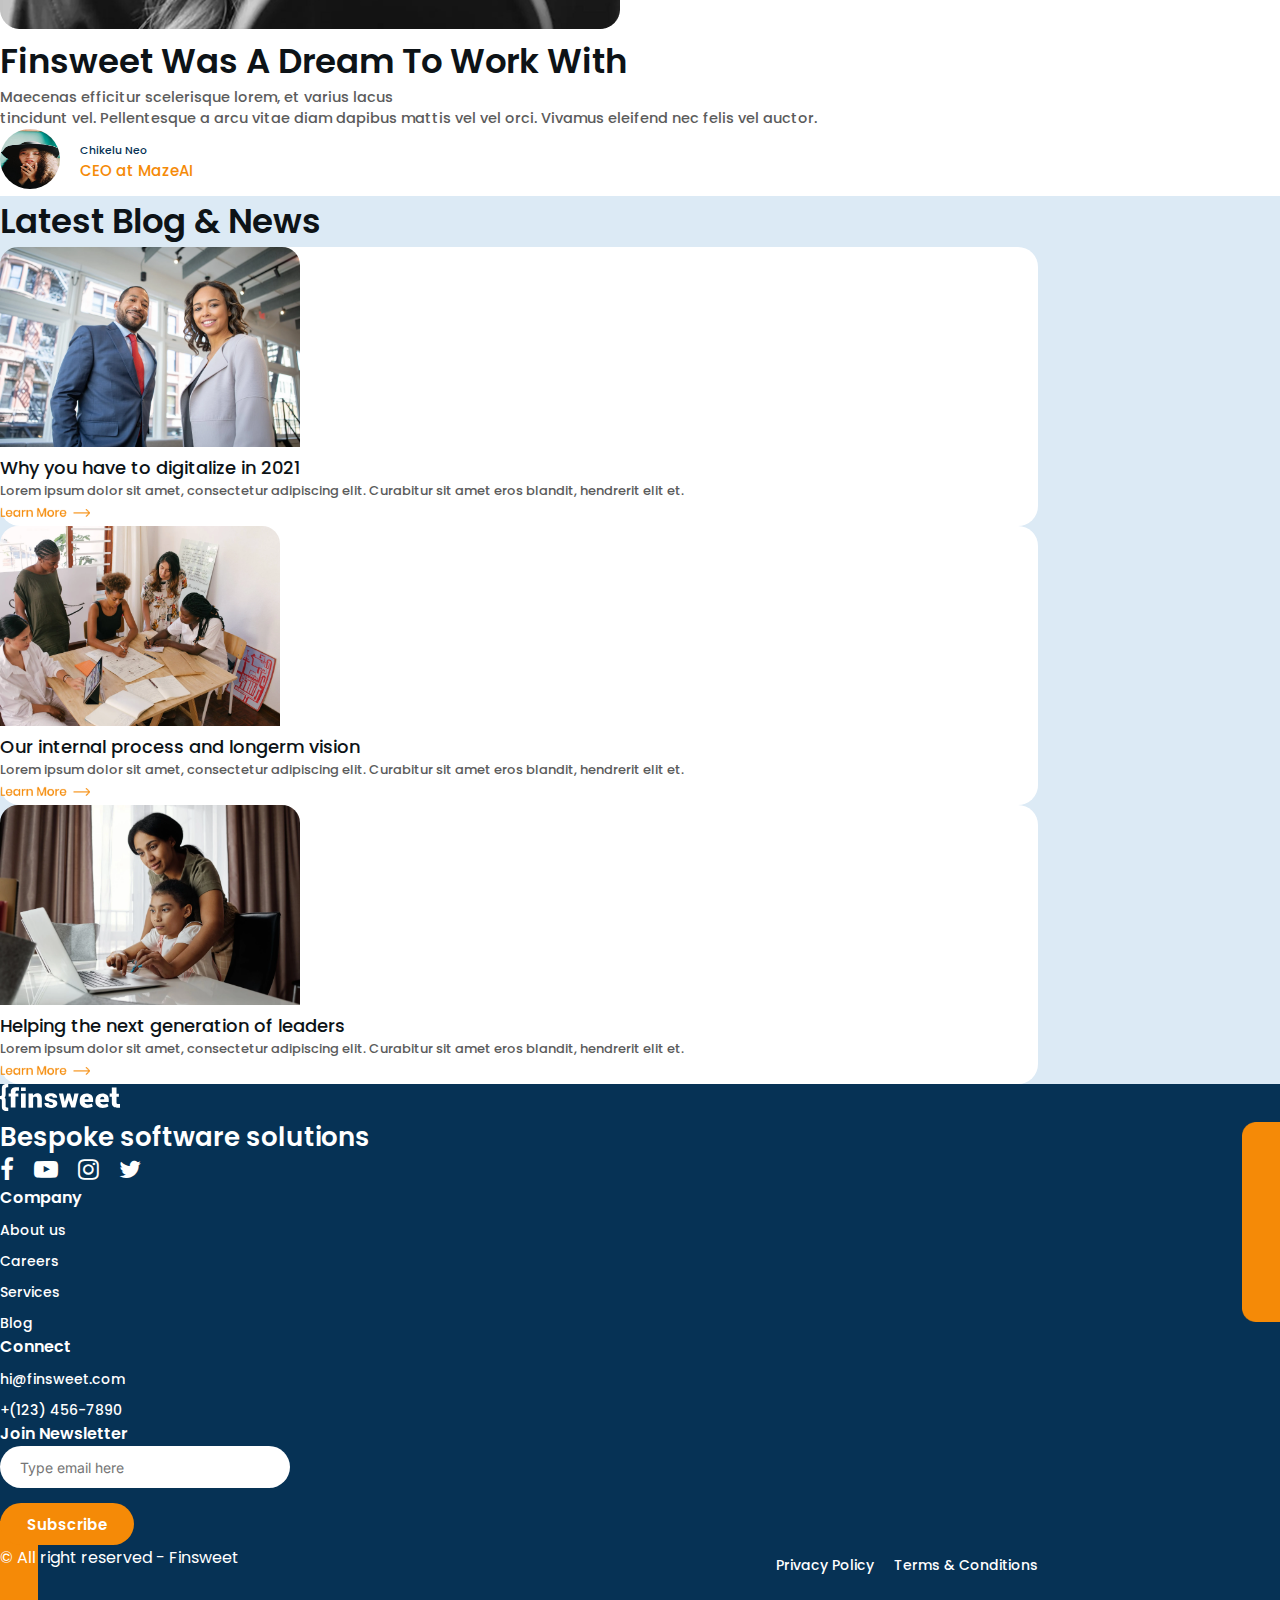
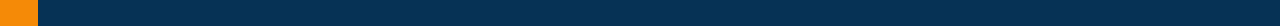
<file: pages/Services.html>
<!DOCTYPE html>
<html lang="en">
<head>
    <meta charset="UTF-8">
    <meta name="viewport" content="width=device-width, initial-scale=1.0">
    <link rel="stylesheet" href="../styles/Services.css">
    <link href="https://cdn.jsdelivr.net/npm/bootstrap@5.2.3/dist/css/bootstrap.min.css" rel="stylesheet" integrity="sha384-rbsA2VBKQhggwzxH7pPCaAqO46MgnOM80zW1RWuH61DGLwZJEdK2Kadq2F9CUG65" crossorigin="anonymous">
    <link rel="preconnect" href="https://fonts.googleapis.com">
<link rel="preconnect" href="https://fonts.gstatic.com" crossorigin>
<link href="https://fonts.googleapis.com/css2?family=Poppins:ital,wght@0,100;0,200;0,300;0,400;0,500;0,600;0,700;0,800;0,900;1,100;1,200;1,300;1,400;1,500;1,600;1,700;1,800;1,900&display=swap" rel="stylesheet">
<link rel="preconnect" href="https://fonts.googleapis.com">
<link rel="preconnect" href="https://fonts.gstatic.com" crossorigin>
<link href="https://fonts.googleapis.com/css2?family=Poppins:ital,wght@0,100;0,200;0,300;0,400;0,500;0,600;0,700;0,800;0,900;1,100;1,200;1,300;1,400;1,500;1,600;1,700;1,800;1,900&display=swap" rel="stylesheet">
<link rel="preconnect" href="https://fonts.googleapis.com">
<link rel="preconnect" href="https://fonts.gstatic.com" crossorigin>
<link href="https://fonts.googleapis.com/css2?family=Inter:ital,opsz,wght@0,14..32,100..900;1,14..32,100..900&display=swap" rel="stylesheet">    
<link rel="stylesheet" href="https://cdnjs.cloudflare.com/ajax/libs/font-awesome/4.7.0/css/font-awesome.min.css">
<title>Services</title>
</head>
<body >
  <main class="mx-auto">
    <div class="container nav-space">
        <nav class="  navbar navbar-expand-lg navbar-light bg-white  py-4 pb-5 pt-lg-2">
          <a class="navbar-brand" id="top logo" href="../index.html">{finsweet</a>
        <button class="navbar-toggler" type="button" data-bs-toggle="collapse" data-bs-target="#navbarNav">
            <span class="navbar-toggler-icon"></span>
        </button>
        <div class="collapse navbar-collapse ps-5" id="navbarNav">
            <ul class="navbar-nav ms-auto  gap-2">
                <li class="nav-item"><a class="nav-link" href="about.html">About Us</a></li>
                <li class="nav-item"><a class="nav-link" href="./Careers.html">Careers</a></li>
                <li class="nav-item"><a class="nav-link" href="./Services.html">Services</a></li>
                <li class="nav-item"><a class="nav-link" href="./Blog.html">Blog</a></li>
                <li class="nav-item"><a class="nav-link" href="contactus.html">Contact Us</a></li>
            </ul>
            <a href="#" class="btn clone-btn ms-4 fw-bold me-5 d-none d-lg-inline-block px-4 py-2">Clone Project</a>
        </div>
</nav>
</div>
<div class=" container nav-space">
   <header>
        <div class="row first-section pt-lg-5 flex-sm-row-reverse" id="first-head  ">
          <div class="col-lg-6 col-md-6 first-width">
       <img src="../Assets/Servicesimages/Header image.png" class="img-fluid headding-image" alt="Heading image">
  </div>
  <div class="col-lg-6 col-md-6 first-width text-sm-start text-center pt-lg-5  ">
        <h4  class="card-title heading pb-4  display-5 fw-semibold pe-lg- ">We serve clients with ground breaking solutions</h4>
        <p class="card-text heading-paragraph pb-2 pe-lg-4 ">Lorem ipsum dolor sit amet, consectetur adipiscing elit. Aliquam leo odio, sagittis quis ornare quis.</p>
        <button class="btn  px-4 py-2   fs-6 new-class" type="submit">work with us</button>
  </div>
</div>
</header>
<section class="row first-section-1 pt-4 mt-lg-5 align-items-center  flex-column-reverse flex-md-row-reverse">
    <div class="col-lg-6 col-md-6 ">
      <div class="card-body">
        <h2  class="card-title About pb-4  pe-lg-4 mt-lg-4 ps-3 text-sm-start text-center">Business strategy</h2>
        <p class="card-text About-paragraph lg-pb-2 pe-lg-4 ps-lg-3 text-sm-start text-center ">Lorem ipsum dolor sit amet, consectetur adipiscing elit. Aliquam leo odio, sagittis quis ornare quis.met, consectetur adipiscing elit. Aliquam leo odio, sagittis quis ornare quis.</p>
        <ul class="About-paragraph pb-2 pe-lg-5  pb-lg-3 text-start text-sm-start " id="list-items">
            <li id="list-items" class="pb-lg-2">Cost strategy</li>
            <li id="list-items" class="pb-lg-2">Differentiated product or service strategy</li>
            <li id="list-items" class="pb-lg-2">Focus on a niche strategy</li>
        </ul>
      </div>
  </div>
    <div class="col-lg-6 col-md-6 ">
        <div class="card-body">
         <img src="../Assets/Servicesimages/Feature Image one.png" class="img-fluid" alt="Feature image">
        </div>
    </div>
</section>
<section class="row first-section-1 pt-4 mt-lg-5 align-items-center text-sm-start text-center flex-sm-row-reverse">
    <div class="col-lg-6 col-md-6">
        <div class="card-body">
         <img src="../Assets/Servicesimages/Feature image two.png" class="img-fluid" alt="Feature image">
        </div>
    </div>
    <div class="col-lg-6 col-md-6 ">
      <div class="card-body">
        <h2  class="card-title About pb-4  pe-lg-5 mt-lg-4 ">Digitalization</h2>
        <p class="card-text About-paragraph lg-pb-2 pe-lg-4  ">Lorem ipsum dolor sit amet, consectetur adipiscing elit. Aliquam leo odio, sagittis quis ornare quis.met, consectetur adipiscing elit. Aliquam leo odio, sagittis quis ornare quis. Lorem ipsum dolor sit amet, consectetur adipiscing elit. Aliquam leo odio, sagittis.</p>
      </div>
  </div>
</section>
<section class="row first-section-1 pt-4 mt-lg-5 align-items-center  flex-column-reverse flex-md-row-reverse ">
    <div class="col-lg-6 col-md-6 ">
      <div class="card-body">
        <h2  class="card-title About pb-4  pe-lg-4 mt-lg-4 ps-3 text-sm-start text-center">Risk assessment</h2>
        <p class="card-text About-paragraph lg-pb-2 pe-lg-4 ps-lg-3 text-sm-start text-center">Lorem ipsum dolor sit amet, consectetur adipiscing elit. Aliquam leo odio, sagittis quis ornare quis.met, consectetur adipiscing elit. Aliquam leo odio, sagittis quis ornare quis.</p>
        <ul class="About-paragraph pb-2 pe-lg-5  pb-lg-3 text-sm-start text-start" id="list-items">
            <li id="list-items" class="pb-lg-2">Individual risk assessment</li>
            <li id="list-items" class="pb-lg-2">Systems risk assessment</li>
            <li id="list-items" class="pb-lg-2">Mathematical conceptualization</li>
        </ul>
      </div>
  </div>
    <div class="col-lg-6 col-md-6 ">
        <div class="card-body">
         <img src="../Assets/Servicesimages/Feature Image three.png" class="img-fluid" alt="Feature image">
        </div>
    </div>
</section>
<section class="row first-section-1 pt-4 mt-lg-5 align-items-center text-sm-start text-center flex-sm-row-reverse">
    <div class="col-lg-6 col-md-6 ">
        <div class="card-body">
         <img src="../Assets/Servicesimages/Featue Image four.png" class="img-fluid" alt="Feature image">
        </div>
    </div>
    <div class="col-lg-6 col-md-6 ">
      <div class="card-body">
        <h2  class="card-title About pb-4  pe-lg-5 mt-lg-4 ">Artificial Intelligence</h2>
        <p class="card-text About-paragraph lg-pb-2 pe-lg-4  ">Lorem ipsum dolor sit amet, consectetur adipiscing elit. Aliquam leo odio, sagittis quis ornare quis.met, consectetur adipiscing elit. Aliquam leo odio, sagittis quis ornare quis. Lorem ipsum dolor sit amet, consectetur adipiscing elit. Aliquam leo odio, sagittis.</p>
      </div>
  </div>
</section>
<section class="row first-section-1 pt-4 mt-lg-5 align-items-center   flex-column-reverse flex-md-row-reverse">
    <div class="col-lg-6 col-md-6 ">
      <div class="card-body">
        <h2  class="card-title About pb-4  pe-lg-4 mt-lg-4 ps-3 text-sm-start text-center">Smart contracts</h2>
        <p class="card-text About-paragraph lg-pb-2 pe-lg-4 ps-lg-3 text-sm-start text-center">Lorem ipsum dolor sit amet, consectetur adipiscing elit. Aliquam leo odio, sagittis quis ornare quis.met, consectetur adipiscing elit. Aliquam leo odio, sagittis quis ornare quis.</p>
        <ul class="About-paragraph pb-2 pe-lg-5  pb-lg-3 text-sm-start text-start" id="list-items">
            <li id="list-items" class="pb-lg-2">Smart contract implementation</li>
            <li id="list-items" class="pb-lg-2">Smart legal contracts</li>
            <li id="list-items" class="pb-lg-2">Basic contract law</li>
        </ul>
      </div>
  </div>
    <div class="col-lg-6 col-md-6">
        <div class="card-body">
         <img src="../Assets/Servicesimages/Feature Image five.png" class="img-fluid" alt="Feature image">
        </div>
    </div>
</section>
  <section class="row user-id first-section-1 pt-5 align-items-center mt-lg-5 mb-5 text-sm-start text-center flex-sm-row-reverse">
    <div class="col-lg-6 mb-lg-5 mb-4 video-img col-md-6">
        <div class="card-body video-img">
         <img src="../Assets/Aboutimages/Image.png" class="img-fluid" alt=" image">
         <div class="video-btn">
          <button><i style="font-size:24px" class="fa">&#xf04b;</i></button>
          <span>Play Video</span>
        </div>
        </div>
    </div>
    <div class="col-lg-6 chikelu-blog col-md-6">
      <div class="card-body pe-lg-5 ">
        <h5  class="card-title About pb-4 pe-lg-4 fw-semibold display-6">Finsweet Was A Dream To Work With</h5>
        <p class="card-text About-paragraph pb-2 ">Maecenas efficitur scelerisque lorem, et varius lacus <br> tincidunt vel. Pellentesque a arcu vitae diam dapibus mattis vel vel orci. Vivamus eleifend nec felis vel auctor.</p>
      </div>
      <div class="user-profile mt-lg-4">
        <div>
        <img src="../Assets/Aboutimages/fleximage.png" alt="">
        </div>
        <div class="user-role pt-lg-3">
          <h6 class="fs-5 mb-1">Chikelu Neo</h6>
          <p>CEO at MazeAI</p>
        </div>
      </div>
  </div>
</section>
</div>
<div class="second-section pb-5 ">
<div class="container nav-space">
<section class=" mt-lg-5 mt-3 ">
<div class="row">
 <div class="col-lg-6">
        <h6 class="card-title blog-heading mt-lg-5 mt-3">Latest Blog & News</h6>
  </div>
</div>
<div class="row mt-lg-5 mt-2 g-3">
  <article class="col-lg-4 col-sm-6 card-blog ">
    <div class="card border-0 blog-item blog-card h-100">
         <img src="../Assets/Aboutimages/blogimage.png" class=" blogimage img-fluid pb-3" alt=" first-img">
        <h6 class="card-title px-4 Blog-header pb-lg-2">Why you have to digitalize in 2021</h6>
        <p class="card-text px-4 Blog-paragraph pb-lg-2">Lorem ipsum dolor sit amet, consectetur adipiscing elit. Curabitur sit amet eros blandit, hendrerit elit et.</p>
        <a class="px-4 pb-3" href="#"><img src="../Assets/Aboutimages/Learn more.png" alt=""></a>
      </div>
    </article>
  <article class="col-lg-4 col-sm-6 card-blog ">
    <div class="card border-0 blog-item blog-card h-100">
         <img src="../Assets/Aboutimages/secondblogimage.png" class="img-fluid blogimage pb-3" alt=" second-img">
        <h6 class="card-title px-4 Blog-header pb-lg-2">Our internal process and longerm vision</h6>
        <p class="card-text px-4 Blog-paragraph pb-lg-2">Lorem ipsum dolor sit amet, consectetur adipiscing elit. Curabitur sit amet eros blandit, hendrerit elit et.</p>
        <a class="px-4 pb-3" href="#"><img src="../Assets/Aboutimages/Learn more.png" alt=""></a>
    </div>
  </article>
  <article class="col-lg-4 col-sm-6 card-blog ">
    <div class="card border-0 blog-item blog-card h-100">
         <img  src="../Assets/Aboutimages/thirdblogimage.png" class="img-fluid blogimage pb-3 " alt=" third-img">
        <h6 class="card-title px-4 Blog-header pb-lg-2">Helping the next generation of leaders</h6>
        <p class="card-text px-4 Blog-paragraph pb-lg-2">Lorem ipsum dolor sit amet, consectetur adipiscing elit. Curabitur sit amet eros blandit, hendrerit elit et.</p>
        <a class="px-4 pb-3" href="#"><img src="../Assets/Aboutimages/Learn more.png" alt=""></a>
    </div>
  </article>
</div>
</section>
</div>
</div>
<footer class="footer">
<div class="container nav-space">
  <div class="row pt-5">
  <div class="col-lg-4">
    <div><a href="#top logo"><img src="../Assets/Aboutimages/Logo.svg"  alt="Footer-logo"></a></div>
      <h5 class="mt-4 footer-heading pt-1">Bespoke software solutions</h5>
    <div class="footer-socials mt-4">
      <a href="#"><i style="font-size:24px" class="fa">&#xf09a;</i></a>
      <a href="#"> <i style="font-size:24px" class="fa">&#xf16a;</i></a>
     <a href="#"> <i style="font-size:24px" class="fa">&#xf16d;</i></a>
      <a href="#"><i style="font-size:24px" class="fa">&#xf099;</i></a>
    </div>
  </div>
  <div class="col-lg-4">
    <div class="row">
      <div class="col  connect">
        <ul class="listing col p-0">
          <li id="bold-list-item" class="pb-2">Company</li>
         <a href="#"><li class="lisst">About us</li></a>
         <a href="#"><li class="lisst">Careers</li></a> 
         <a href="#"><li class="lisst">Services</li></a> 
          <a href="#"><li class="lisst">Blog</li></a> 
        </ul>
      </div>
      <div class="col  connect">
        <ul class="listing col p-0 ">
          <li id="bold-list-item" class="pb-2">Connect</li>
          <a href="#"><li class="lisst">hi@finsweet.com</li></a>
          <a href="#"> <li class="lisst">+(123) 456-7890</li></a>
        </ul>
      </div>

    </div>
  </div>
  <div class="col-lg-4 Subscribe-area ps-5">
       <h6 class=" pb-2 newsletter">Join Newsletter</h6>
    <div>
      <input class="input-space" type="text" placeholder="Type email here">
    </div>
      <button class="last-btn" type="submit">Subscribe</button>
  </div>
</div>
<div class="last-section pt-2">
    <div class="mt-5  copy-right">
      <a href="#">&copy All right reserved - Finsweet</a>  
      </div>
  <div class="term-policy mt-5 ps-4 ">
    <span class="policy"><a href="#">Privacy Policy</a></span> 
     <span class="policy"><a href="#">Terms & Conditions</a></span>
  </div>
</div>
</div>
</footer>
</main>
<script src="https://cdn.jsdelivr.net/npm/bootstrap@5.2.3/dist/js/bootstrap.bundle.min.js" integrity="sha384-kenU1KFdBIe4zVF0s0G1M5b4hcpxyD9F7jL+jjXkk+Q2h455rYXK/7HAuoJl+0I4" crossorigin="anonymous"></script>
</body>
</html>
</file>
<file: styles.css>
.navbar-brand {
        font-weight: bold;
        color: #063255 !important;
        font-size: 1.5rem;
      }
  
      .nav-link {
        color: #333 !important;
        font-weight: 400;
        transition: color 0.3s;
      }
      .nav-link:hover {
        color: #000 !important;
      }
  
      .clone-btn {
        background-color: #ffebcc !important;
        color: #ff6600 !important;
        border-radius: 20px !important;
        padding: 8px 20px;
        font-weight: 600;
        border: none;
        transition: background 0.3s ease-in-out;
      }
      .clone-btn:hover {
        background-color: #ffcc99;
        color: #ff4500;
      }
  

.banner {
    background: url('Virtual-Team-Building\ 1.png') no-repeat center center/cover;
    height: 650px;
    display: flex;
    align-items: center;
    justify-content: center;
    text-align: center;
    color: white;
    position: relative;
    padding: 20px;
}
.banner-overlay {
    position: absolute;
    top: 0;
    left: 0;
    width: 100%;
    height: 100%;
    background: rgba(0, 0, 0, 0.5);
}
.banner-content {
    position: relative;
    z-index: 2;
    max-width: 600px;
}
.banner h1 {
    font-size: 28px;
    font-weight: bold;
    margin-bottom: 10px;
    line-height: 1.2;
}
.banner h1 span {
    display: block;
}
span{
    display: block;
}
.banner p {
    font-size: 16px;
    margin-bottom: 20px;
}
.banner p span {
    display: block;
}

.btn.btn-custom1{
  background-color: rgba(245, 138, 7, 1);
  border: none;
  width: 199px;
  height: 54px;
  align-content: center;
}
.btn-custom {
    border-radius: 0;
    text-decoration: none;
    padding: 10px 20px;
    font-weight: bold;
    display: inline-block;
    white-space: nowrap;
}
.btn-outline-light-custom {
    background-color: white;
    color: black;
    border: none;
}
.btn-container {
    display: flex;
    flex-wrap: wrap;
    justify-content: center;
    gap: 10px;
}

.icon-box {
    width: 80px;
    height: 130px;
    position: absolute;
    top: -90px;
    right: 10px;
}
.container1 {
    max-width: 800px;
    position: relative;
}
.custom-padding, .custom-padding2 {
    padding-left: 50px;
    padding-right: 50px;
}

.business-section {
    background-color: #f0f8ff;
    margin-bottom: 0px !important;
  }
  
  .business-section h3 {
    font-size: 2rem;
    color: #063255;
  }
  
  .business-section h2 {
    font-size: 1.75rem;
    color: #333;
  }
  
  .business-section p {
    font-size: 1rem;
    color: #666;
  }
  
  .card {
    border-radius: 10px;
    transition: transform 0.3s ease-in-out;
  }
  
  .card:hover {
    transform: translateY(-10px);
  }
  
  .card img {
    margin-bottom: 10px;
  }
  
  .card h5 {
    font-size: 1.25rem;
    color: #333;
  }
  
  .card p {
    font-size: 0.9rem;
    color: #666;
  }
.experience-section {
    background-color: #fff;
    margin-top: 0px !important;
  }
  
  .experience-section h2 {
    font-size: 2rem;
    color: #000;
  }
  
  .experience-section p {
    font-size: 1rem;
    color: #666;
  }
  
  .experience-section .text-warning {
    color: #ff8c00;
  }
  
  .image-container img {
    max-width: 100%;
    border-radius: 10px;
  }
  .image-container {
    position: relative;
    width: 100%;
    max-width: 350px; 
    border-radius: 12px;
    overflow: hidden;
}

.image-container img {
    width: 100%;
    height: auto;
    display: block;
    filter: grayscale(100%); 
}

.image-container::before {
    content: "";
    position: absolute;
    top: 0;
    left: 0;
    width: 25%; 
    height: 100%;
    background: rgba(255, 165, 0, 0.8); 
    z-index: 9; 
}

.services-section {
    background-color: #f0f8ff;
    border-radius: 12px;
    padding: 40px;
  }
  
  .services-section h2 {
    font-size: 2rem;
    color: #000;
  }
  
  .services-section p {
    font-size: 1rem;
    color: #666;
  }
  
  .services-section .text-warning {
    color: #ff8c00;
  }
  
  .btn-group .btn {
    border-radius: 20px;
    padding: 8px 20px;
    font-weight: 600;
    color: #333;
    background-color: #fff;
    border: 1px solid #ddd;
  }
  
  .btn-group .btn.active {
    background-color: #ffebcc;
    color: #ff8c00;
    border-color: #ff8c00;
  }
  
  .img-container {
    position: relative;
    display: inline-block;
  }
  
  .img-container img {
    max-width: 100%;
    border-radius: 10px;
  }
  
  .orange-overlay {
    content: "";
    position: absolute;
    top: 0;
    left: 0;
    width: 50%; 
    height: 100%;
    background: rgba(255, 165, 0, 0.8);
    border-radius: 10px 0 0 10px; 
    z-index: 1;
  }

  .custom-card {
    background-color: #EAF4FF; 
    border-radius: 16px;
    padding: 30px;
}

.category-btn {
    background: none;
    border: 1px solid #ddd;
    border-radius: 20px;
    padding: 6px 14px;
    font-size: 14px;
    cursor: pointer;
}

.category-btn.active {
    background: #FFA500;
    color: white;
    border: none;
}

.heading {
    font-weight: bold;
    font-size: 24px;
    color: #000;
}

.custom-card {
            background-color: #EAF4FF;
            border-radius: 15px;
            padding: 30px;
            max-width: 900px;
        }
        .tab-btn {
            background-color:rgba(255, 255, 255, 1);
            color: rgba(245, 138, 7, 1);
            border: none;
            padding: 5px 15px;
            border-radius: 20px;
            font-weight: bold;
        }
        .tab-btn-secondary {
            background-color: transparent;
            color: rgba(168, 188, 204, 1);
            border: 1px solid rgba(168, 188, 204, 1);
            padding: 5px 15px;
            border-radius: 20px;
        }
        .highlight-img {
            position: relative;
            overflow: hidden;
            border-radius: 10px;
        }
        .highlight-img img {
            width: 100%;
            display: block;
        }
        .highlight-img::before {
            content: "";
            position: absolute;
            top: 0;
            left: 0;
            width: 25%;
            height: 100%;
            background: rgba(255, 140, 0, 1);
            mix-blend-mode: multiply;
        }
        .cta-arrow{
          text-decoration-line: none;
        }

        .split-container {
          display: flex;
          height: 60vh;
      }
      .split-content, .split-image {
          flex: 1;
          display: flex;
          align-items: center;
          justify-content: center;
          min-height: 100%;
      }
      .split-content {
          padding: 40px;
          background-color: #FF8000;
          color: white;
          flex-direction: column;
          align-items: flex-start;
          text-align: left;
      }
      .split-content h2 {
          font-weight: bold;
          font-size: 1.8rem;
      }
      .split-content .btn {
          background-color: white;
          color: #FF8000;
          border-radius: 20px;
          padding: 10px 20px;
          border: none;
      }
      .split-image {
          position: relative;
          overflow: hidden;
      }
      .split-image img {
          width: 100%;
          height: 100%;
          object-fit: cover;
      }

      .content-wrapper {
        display: flex;
        flex-direction: column;
        align-items: flex-start; 
        max-width: 80%; 
        margin: 0 80px; 
    }

      .testimonial-container {
        max-width: 1200px;
        margin: auto;
        padding: 50px 20px;
    }
    .video-wrapper {
        position: relative;
        display: inline-block;
    }
    .play-button {
        position: absolute;
        top: 87%;
        left: 18%;
        transform: translate(-50%, -50%);
        width: 100px;
        height: 50px;
        background: url(Play\ Icon.png) no-repeat center center;
        background-size: contain;
        border: none;
        outline: none;
    }

      .card {
        border-radius: 12px;
        overflow: hidden;
      }
  
      .card img {
        height: 200px;
        object-fit: cover;
      }
  
      .card-body {
        background-color: #fff;
        padding: 20px;
      }
  
      .card-title {
        font-size: 1.25rem;
        font-weight: bold;
        color: #000;
      }
  
      .card-text {
        font-size: 0.9rem;
        color: #666;
      }
  
      .text-primary {
        font-weight: bold;
        text-decoration: none;
      }
  
      .text-primary:hover {
        text-decoration: underline;
      }  

      .footer {
        background-color: #0b2c48;
        color: white;
        padding: 40px 0;
        position: relative;
      }
  
      .footer a {
        color: white;
        text-decoration: none;
      }
  
      .footer a:hover {
        text-decoration: underline;
      }
  
      .subscribe-input {
        background-color: white;
        border-radius: 20px;
        padding: 10px;
        width: 100%;
        border: none;
      }
  
      .subscribe-btn {
        background-color: #f39220;
        color: white;
        border: none;
        padding: 10px 20px;
        border-radius: 20px;
        cursor: pointer;
      }
  
      .subscribe-btn:hover {
        background-color: #e07c10;
      }
  
      .footer::before,
      .footer::after {
        content: "";
        position: absolute;
        background-color: #f39220;
      }
  
      .footer::before {
        left: 0;
        bottom: 0;
        height: 35%;
        width: 30px;
        border-top-right-radius: 10px;
      }
  
      .footer::after {
        right: 0;
        top: 20px;
        height: 50%;
        width: 30px;
        border-radius: 10px 0 0 10px;
      }
     
      strong{
        color: rgba(6, 50, 85, 1);
      }










      @media (max-width: 1199px) {
        .play-button{
          width: 100px;
          left: 25%;
      }
    }
      

@media (max-width: 992px) {
    .navbar-nav {
      text-align: center;
    }
    .btn-custom {
      width: 100%;
      text-align: center;
    }
    .custom-padding, .custom-padding2 {
        padding-left: 15px;
        padding-right: 15px;
      }
      .play-button{
        width: 90px;
          left: 22%;
      }
  }

  
  @media (max-width: 768px) {
    .banner {
      height: auto;
      padding: 50px 20px;
    }
    .banner h1 {
      font-size: 22px;
    }
    .banner p {
      font-size: 14px;
    }
    .icon-box {
      width: 60px;
      height: 100px;
      margin-top: 40px; 
    }
        .custom-padding, .custom-padding2 {
          padding-left: 30px;
          padding-right: 30px;

  }
  .icon-box {
    width: 60px;
    height: 100px;
    margin-top: 40px; 
    
}
    .text-container {
    text-align: center;
}
    .business-section h2 {
    font-size: 1.5rem;
    text-align: center;
  }

    .business-section p {
    text-align: center;
  }
  .experience-section h2 {
    font-size: 1.5rem;
    text-align: center;
  }

  .experience-section p {
    text-align: center;
  }

  .image-container {
    margin-top: 20px;
  }
  services-section h2 {
    font-size: 1.5rem;
    text-align: center;
  }

  .services-section p {
    text-align: center;
  }

  .img-container {
    margin-top: 20px;
  }
  .split-container {
    flex-direction: column;
    height: auto; 
}
.split-content, .split-image {
    width: 100%;
    min-height: 50vh; 
}
.split-content {
    padding: 30px;
    text-align: center; 
    align-items: center;
}
.split-content h2 {
    font-size: 1.5rem;
}
.footer::after {
  height: 40%;
  width: 20px;
}
.footer::before {
  height: 20%;
  width: 15px;
}
.play-button{
  width: 90px;
    left: 17%;
}

.testimonial-container{
  
  padding-top: 1px;
}
}

@media (max-width: 576px) {
    .banner {
        height: auto;
        padding: 50px 20px;
    }
    .banner h1 {
        font-size: 22px;
    }
    .banner p {
        font-size: 14px;
    }
    .btn-container {
        flex-direction: column;
        align-items: center;
    }
    .btn-custom {
        width: 100%;
        text-align: center;
    }
    .play-button{
      width: 80px;
        left: 28%;
    }
    .custom-padding, .custom-padding2 {
        padding-left: 15px;
        padding-right: 15px;
      }
      .footer::after {
        height: 30%;
        width: 15px;
        top: 10px;
      }
      .footer::before {
        height: 5%;
        width: 15px;
      }
}
@media (max-width: 574px) {
  .play-button{
    width: 85px;
      left: 17%;
    }
  }
  @media (max-width: 459px) {
    .play-button{
        left: 27%;
      }
    }
    @media (max-width: 316px) {
      .play-button{
          display: none;
        }
      }
</file>
<file: styles/about.css>
* {
  box-sizing: border-box;
  margin: 0;
  padding: 0;
  font-family: "Poppins", sans-serif;
  list-style-type: none;
  text-decoration: none;
}
.navbar-brand {
  font-weight: bold;
  color: #063255 !important;
  font-size: 1.5rem;
}
.nav-link {
  color: #394149 !important;
  font-weight: 600 !important; /* Set to normal weight */
  transition: color 0.3s;
  font-size: .9375rem;
}
.nav-link:hover {
  color: #f58a07 !important;
}
.clone-btn {
  /* background-color: #f7e4cb !important; */
  color: #f58a07 !important;
  border-radius: 20px !important;
  padding: 8px 20px;
  border: none;
  background-image: linear-gradient(#F58A071A, #F58A071A) !important;
  font-size: .9375rem !important;
  transition: background 0.3s ease-in-out;
}
.clone-btn:hover {
  background-color: #ffcc99;
  color: #ff4500;
}
.heading {
  color: #1d3444;
  /* font-weight: bold !important ; */
}
.heading-paragraph {
  font-size: 0.9375rem !important;
  color: #5b5b5b;
}
.new-class {
  border-radius: 50px !important;
  background-color: #f58a07 !important;
  color: #ffffff !important;
}
.new-class:hover {
  opacity: 0.5;
  transform: translateY(-5px);
}
.number {
  font-family: "Inter", sans-serif !important;
  color: #f58a07;
}
.start-up {
  color: #0d1317;
  font-size: 1.75rem;
  padding-right: 10px;
}
.start-up-paragraph {
  color: #1d3444;
  font-size: .875rem;
}
.startistic-paragraph {
  color: #5b5b5b;
  font-size: 0.875rem;
}
.statistic-role {
  color: #0d1317;
  font-size: 1.25rem;
}
.About {
  color: #0d1317;
  font-size: 2.125rem !important;
}
.About-paragraph {
  font-size: 0.9063rem !important;
  color: #5b5b5b;
}
.profile-card-pop {
  position: relative;
}
.clone-btn, .start-up, .About, .profile-info-pop h3, .support-title-pop, .blog-heading, .footer-heading, #bold-list-item, .newsletter, .video-btn > span, .last-btn {
  font-weight: 600;
}
.start-up, .heading-paragraph, .About-paragraph, .user-role > p, .user-role > h6, .Blog-header, .Blog-paragraph, .startistic-paragraph, .listing, .term-policy {
  font-weight: 500 !important;
}
.profile-info-pop,
.profile-info-pop h3,
.profile-info-pop p,
.support-title-pop,
.footer-heading,
.copy-right,
.footer-socials > a,
.listing,
.term-policy,
.newsletter,
.video-btn > span,
.last-btn {
  color: #ffffff;
}
.profile-info-pop h3 {
  font-size: 1.1875rem;
}
.profile-info-pop p {
  font-size: 0.8125rem;
  margin-top: .75rem;
  font-weight: 400;
}
.support-title-pop {
  font-size: 0.875rem;
  opacity: 0.7;
  margin-top: .75rem;
} 
 .four-col-img:hover .profile-info-pop {
  opacity: 1 !important;
  visibility: visible !important;
  background: rgba(0, 0, 0, 0.8) !important;
  color: white;
}
.card {
  border-radius: 20px !important;
}
.profile-info-pop {
  visibility: hidden;
  border-radius: 20px;
}
.user-profile {
  display: flex;
  align-items: center;
  gap: 20px;
}
.user-profile img {
  width: 60px;
  height: 60px;
  border-radius: 50%;
}
.user-role {
  align-self: center;
}
.user-role > h6 {
  color: #063255;
}
.user-role > p {
  font-size: 0.9375rem;
  color: #f58a07;
}
.Blog-header {
  font-size: 1.125rem;
  color: #0d1317;
}
.Blog-paragraph {
  font-size: 0.8125rem !important;
  color: #5b5b5b;
}
.blog-card {
  border-radius: 20px !important;
  background-color: #ffffff;
}
.blog-card > a > img {
  width: 5.625rem;
}
.blog-heading {
  font-size: 2.125rem;
  color: #0d1317;
}
.second-section {
  background-color: #dceaf5;
}
.footer {
  background-color: #063255 !important;
  padding-bottom: 50px;
  background: url(../Assets/Aboutimages/Shape\ Right.png),
    url(../Assets/Aboutimages/Shape\ Left.png);
  background-repeat: no-repeat;
  background-position: top 38px right, bottom left;
  background-size: 2.375rem 12.5rem, 2.375rem 6.5625rem;
}
/* .card-blog {
  margin-bottom: 5.625rem;
} */
.blogimage {
  border-top-left-radius: 18px !important;
  border-top-right-radius: 18px !important;
  height: 12.5rem !important;
}
.footer-heading {
  font-size: 1.625rem;
}
.footer-socials > a {
  gap: 20px;
}
.footer-socials {
  display: flex;
  gap: 20px;
}
.listing > a, .copy-right > a, .term-policy a {
  text-decoration: none;
  list-style-type: none;
  color: #ffffff;
}
.listing a:hover, .term-policy a:hover, .copy-right > a:hover {
  color: #f58a07;
}
.lisst, .term-policy {
  margin-top: 0.625rem;
  font-size: 0.875rem;
  font-weight: 500;
}
.newsletter {
  font-size: 1rem;
}
.input-space {
  font-family: "Inter", sans-serif !important;
  font-size: 0.875rem !important;
  color: #9c9c9c !important;
  width: 18.125rem;
  height: 2.625rem;
  border-radius: 3.125rem;
  border: none;
  padding-left: 1.25rem;
}
.video-btn > button {
  width: 3.1875rem;
  height: 3.1875rem;
  border-radius: 50%;
  border: none;
  background-color: #ffffff;
  padding: 4px 0px 0px 6px;
  color: #f58a07;
}
.video-btn > button:hover {
  background-color: #f58a07;
  color: #ffffff;
}
.video-btn > span {
  font-size: 1.0625rem;
  padding-left: 10px;
}
.video-img {
  position: relative;
}
.video-btn {
  position: absolute;
  bottom: 40px;
  left: 40px;
}
.last-btn {
  margin-top: 0.9375rem;
  width: 8.375rem;
  height: 2.625rem;
  background-color: #f58a07;
  border: none;
  border-radius: 3.125rem;
  font-size: 0.9375rem;
}
.last-btn:hover {
  background-color: #ffffff;
  color: #f58a07;
  transform: translateY(-5px);
}
.last-section,
.term-policy {
  display: flex;
}
.last-section {
  justify-content: space-between;
}
.term-policy {
  gap: 1.25rem;
}
main {
  width: 100%;
  max-width: 120rem;
}
.nav-space {
  width: 100% !important;
  max-width: 64.875rem !important;
}
@media only screen and (max-width: 375px) {
  .footer {
    background-size: 30px 130px, 30px 80px;
  }
  .user-profile img {
    width: 60px;
    height: 60px;
    border-radius: 50%;
  }
  .user-profile {
    padding-left: 20px;
  }
  .input-space {
    font-size: 0.8125rem !important;
    width: 190px;
    height: 38px;
  }
  .video-btn > button {
    width: 40px;
    height: 40px;
    padding-bottom: 1px;
  }
  .video-btn {
    left: 20px;
    bottom: 20px;
  }
}
@media only screen and (max-width: 868px) {
  br {
    display: none;
  }
}
</file>
<file: styles/Blog.css>
* {
    box-sizing: border-box;
    padding: 0;
    margin: 0;
    font-family: "Poppins", sans-serif;
      list-style-type: none;
  text-decoration: none;
}
.navbar-brand {
  font-weight: bold;
  color: #063255 !important;
  font-size: 1.5rem;
}
.nav-link {
  color: #394149 !important;
  font-weight: 600 !important; /* Set to normal weight */
  transition: color 0.3s;
  font-size: .9375rem;
}
.nav-link:hover {
  color: #f58a07 !important;
}
.clone-btn {
  background-image: linear-gradient(#F58A071A, #F58A071A) !important;
  /* background-color: #f7e4cb !important; */
  font-size: .9375rem !important;
  color: #f58a07 !important;
  border-radius: 20px !important;
  padding: 8px 20px;
  border: none;
  transition: background 0.3s ease-in-out;
}
.first-section {
  background-color: #dceaf5;
}
.user-profile {
  display: flex;
  gap: .625rem;
  align-items: center;
}
.user-profile  img {
  width: 30px;
  height: 30px;
  border-radius: 50%;
}
.user-profile > span, .user-profile span {
  font-size: .8125rem;
  color: #394149;
}
.clone-btn:hover {
  background-color: #ffcc99;
  color: #ff4500;
}
.heading-paragraph {
  font-size: .9375rem !important;
  color: #5b5b5b;
}
.Blog-header {
  font-size: 1.125rem;
  color: #0d1317;
}
.Blog-paragraph {
  font-size: 0.8125rem !important;
  color: #5b5b5b;
}
.blog-card {
  border-radius: 20px !important;
  background-color: #dceaf5 !important;
}
.blog-card > a > img {
  width: 5.625rem;
}
.blog-heading {
  font-size: 2.125rem;
  color: #0d1317;
}
.second-section {
  background-color: #ffffff;
}
.footer {
  background-color: #063255 !important;
  padding-bottom: 50px;
  background: url(../Assets/Aboutimages/Shape\ Right.png),
    url(../Assets/Aboutimages/Shape\ Left.png);
  background-repeat: no-repeat;
  background-position: top 38px right, bottom left;
  background-size: 2.375rem 12.5rem, 2.375rem 6.5625rem;
}
/* .card-blog {
  margin-bottom: 5.625rem;
} */
.blogimage {
  border-top-left-radius: 18px !important;
  border-top-right-radius: 18px !important;
  height: 12.5rem !important;
}
.footer-heading {
  font-size: 1.625rem;
}
.footer-socials > a {
  gap: 20px;
}
.footer-socials {
  display: flex;
  gap: 20px;
}
.listing > a, .copy-right > a, .term-policy a {
  text-decoration: none;
  list-style-type: none;
  color: #ffffff;
}
.listing a:hover, .term-policy a:hover, .copy-right > a:hover {
  color: #f58a07;
}
.lisst, .term-policy {
  margin-top: 0.625rem;
  font-size: 0.875rem;
  font-weight: 500;
}
.newsletter {
  font-size: 1rem;
}
.input-space {
  font-family: "Inter", sans-serif !important;
  font-size: 0.875rem !important;
  color: #9c9c9c !important;
  width: 18.125rem;
  height: 2.625rem;
  border-radius: 3.125rem;
  border: none;
  padding-left: 1.25rem;
}
.last-btn {
  margin-top: 0.9375rem;
  width: 8.375rem;
  height: 2.625rem;
  background-color: #f58a07;
  border: none;
  border-radius: 3.125rem;
  font-size: 0.9375rem;
}
.last-btn:hover {
  background-color: #ffffff;
  color: #f58a07;
  transform: translateY(-5px);
}
.last-section,
.term-policy {
  display: flex;
}
.last-section {
  justify-content: space-between;
}
.term-policy {
  gap: 1.25rem;
}
main {
  width: 100%;
  max-width: 120rem;
}
.nav-space {
  width: 100% !important;
  max-width: 64.875rem !important;
}
.clone-btn, .start-up, .blog-heading, .footer-heading, #bold-list-item, .newsletter,  .last-btn {
  font-weight: 600;
}
.start-up, .heading-paragraph,  .Blog-header, .Blog-paragraph, .listing, .term-policy {
  font-weight: 500 !important;
}
.footer-heading, .copy-right, .footer-socials > a, .listing, .term-policy, .newsletter,
.last-btn {
  color: #ffffff;
}
@media only screen and (max-width: 375px) {
  .footer {
    background-size: 30px 130px, 30px 80px;
  }
  .input-space {
    font-size: 0.8125rem !important;
    width: 190px;
    height: 38px;
  }
}
</file>
<file: styles/Careers.css>
* {
  box-sizing: border-box;
  margin: 0;
  padding: 0;
  font-family: "Poppins", sans-serif;
  list-style-type: none;
  text-decoration: none;
}
.navbar-brand {
  font-weight: bold;
  color: #063255 !important;
  font-size: 1.5rem;
}
.nav-link {
  color: #394149 !important;
  font-weight: 600 !important; /* Set to normal weight */
  transition: color 0.3s;
  font-size: .9375rem;
}
.nav-link:hover {
  color: #f58a07 !important;
}
.clone-btn {
  /* background-color: #f7e4cb !important; */
  color: #f58a07 !important;
  border-radius: 20px !important;
  padding: 8px 20px;
  border: none;
  background-image: linear-gradient(#F58A071A, #F58A071A) !important;
  font-size: .9375rem !important;
  transition: background 0.3s ease-in-out;
}
.clone-btn:hover {
  background-color: #ffcc99;
  color: #ff4500;
}
.heading {
  color: #1d3444;
  /* font-weight: bold !important ; */
}
.new-class {
  border-radius: 50px !important;
  background-color: #f58a07 !important;
  color: #ffffff !important;
}
.new-class:hover {
  opacity: 0.5;
  transform: translateY(-5px);
}
.heading-paragraph {
  font-size: 0.9375rem !important;
  color: #5b5b5b;
}
.Blog-header {
  font-size: 1.125rem;
  color: #0d1317;
}
.Blog-paragraph {
  font-size: 0.8125rem !important;
  color: #5b5b5b;
}
.blog-card {
  border-radius: 20px !important;
  background-color: #ffffff;
}
.blog-card > a > img {
  width: 5.625rem;
}
.blog-heading {
  font-size: 2.125rem;
  color: #0d1317;
}
.second-section {
  background-color: #dceaf5;
}
.footer {
  background-color: #063255 !important;
  padding-bottom: 50px;
  background: url(../Assets/Aboutimages/Shape\ Right.png),
    url(../Assets/Aboutimages/Shape\ Left.png);
  background-repeat: no-repeat;
  background-position: top 38px right, bottom left;
  background-size: 2.375rem 12.5rem, 2.375rem 6.5625rem;
}
/* .card-blog {
  margin-bottom: 5.625rem;
} */
.blogimage {
  border-top-left-radius: 18px !important;
  border-top-right-radius: 18px !important;
  height: 12.5rem !important;
}
.footer-heading {
  font-size: 1.625rem;
}
.footer-socials > a {
  gap: 20px;
}
.footer-socials {
  display: flex;
  gap: 20px;
}
.listing > a, .copy-right > a, .term-policy a {
  text-decoration: none;
  list-style-type: none;
  color: #ffffff;
}
.apply-link {
    text-decoration: none !important;
    color: #f58a07 !important;
}
.listing a:hover, .term-policy a:hover, .copy-right > a:hover {
  color: #f58a07;
}
.lisst, .term-policy {
  margin-top: 0.625rem;
  font-size: 0.875rem;
  font-weight: 500;
}
.newsletter {
  font-size: 1rem;
}
.input-space {
  font-family: "Inter", sans-serif !important;
  font-size: 0.875rem !important;
  color: #9c9c9c !important;
  width: 18.125rem;
  height: 2.625rem;
  border-radius: 3.125rem;
  border: none;
  padding-left: 1.25rem;
}
.last-btn {
  margin-top: 0.9375rem;
  width: 8.375rem;
  height: 2.625rem;
  background-color: #f58a07;
  border: none;
  border-radius: 3.125rem;
  font-size: 0.9375rem;
}
.last-btn:hover {
  background-color: #ffffff;
  color: #f58a07;
  transform: translateY(-5px);
}
.last-section,
.term-policy {
  display: flex;
}
.last-section {
  justify-content: space-between;
}
.possition-card {
    background-image: linear-gradient(#C1E4FF4D, #C1E4FF4D) !important;
    border-radius: 1rem !important;
    /* background-color: #dceaf5 !important; */
}
.term-policy {
  gap: 1.25rem;
}
main {
  width: 100%;
  max-width: 120rem;
}
.nav-space {
  width: 100% !important;
  max-width: 64.875rem !important;
}
.clone-btn, .start-up, .blog-heading, .footer-heading, #bold-list-item, .newsletter,  .last-btn {
  font-weight: 600;
}
.start-up, .heading-paragraph,  .Blog-header, .Blog-paragraph, .listing, .term-policy {
  font-weight: 500 !important;
}
.footer-heading, .copy-right, .footer-socials > a, .listing, .term-policy, .newsletter,
.last-btn {
  color: #ffffff;
}
@media only screen and (max-width: 375px) {
  .footer {
    background-size: 30px 130px, 30px 80px;
  }
  .input-space {
    font-size: 0.8125rem !important;
    width: 190px;
    height: 38px;
  }
}
</file>
<file: styles/contactus.css>
* {
    box-sizing: border-box;
    padding: 0;
    margin: 0;
    font-family: "Poppins", sans-serif;
      list-style-type: none;
  text-decoration: none;
}
.navbar-brand {
  font-weight: bold;
  color: #063255 !important;
  font-size: 1.5rem;
}
.nav-link {
  color: #394149 !important;
  font-weight: 600 !important; /* Set to normal weight */
  transition: color 0.3s;
  font-size: .9375rem;
}
.nav-link:hover {
  color: #f58a07 !important;
}
.clone-btn {
  background-image: linear-gradient(#F58A071A, #F58A071A) !important;
  /* background-color: #f7e4cb !important; */
  font-size: .9375rem !important;
  color: #f58a07 !important;
  border-radius: 20px !important;
  padding: 8px 20px;
  border: none;
  transition: background 0.3s ease-in-out;
}
.footer {
  background-color: #063255 !important;
  padding-bottom: 50px;
  background: url(../Assets/Aboutimages/Shape\ Right.png),
    url(../Assets/Aboutimages/Shape\ Left.png);
  background-repeat: no-repeat;
  background-position: top 38px right, bottom left;
  background-size: 2.375rem 12.5rem, 2.375rem 6.5625rem;
}
.footer-heading {
  font-size: 1.625rem;
}
.footer-socials > a {
  gap: 20px;
}
.footer-socials {
  display: flex;
  gap: 20px;
}
.listing > a, .copy-right > a, .term-policy a {
  text-decoration: none;
  list-style-type: none;
  color: #ffffff;
}
.listing a:hover, .term-policy a:hover, .copy-right > a:hover {
  color: #f58a07;
}
.new-class {
  border-radius: 50px !important;
  background-color: #f58a07 !important;
  color: #ffffff !important;
}
.new-class:hover {
  opacity: 0.5;
  transform: translateY(-5px);
}
.input-area {
    background-image: linear-gradient(#D2DAED2B, #D2DAED2B) !important;
    border-radius: 1.875rem !important;
}
.text-area {
border-radius: .9375rem !important;
 background-image: linear-gradient(#D2DAED2B, #D2DAED2B) !important;
}
.About {
  color: #1D3444;
  font-size: 2.125rem !important;
}
.first-li-item {
    font-size: 1.2188rem ;
    font-weight: 500;
}
.map {
  height: 100% !important;
  max-height: 260px;
}
.About-paragraph {
  font-size: 0.9063rem !important;
  color: #5b5b5b;
}
.lisst, .term-policy {
  margin-top: 0.625rem;
  font-size: 0.875rem;
  font-weight: 500;
}
.newsletter {
  font-size: 1rem;
}
.input-space {
  font-family: "Inter", sans-serif !important;
  font-size: 0.875rem !important;
  color: #9c9c9c !important;
  width: 18.125rem;
  height: 2.625rem;
  border-radius: 3.125rem;
  border: none;
  padding-left: 1.25rem;
}
.last-btn {
  margin-top: 0.9375rem;
  width: 8.375rem;
  height: 2.625rem;
  background-color: #f58a07;
  border: none;
  border-radius: 3.125rem;
  font-size: 0.9375rem;
}
.last-btn:hover {
  background-color: #ffffff;
  color: #f58a07;
  transform: translateY(-5px);
}
.last-section,
.term-policy {
  display: flex;
}
.last-section {
  justify-content: space-between;
}
.term-policy {
  gap: 1.25rem;
}
main {
  width: 100%;
  max-width: 120rem;
}
.nav-space {
  width: 100% !important;
  max-width: 64.875rem !important;
}
.clone-btn, .start-up, .blog-heading, .footer-heading, #bold-list-item, .newsletter,  .last-btn {
  font-weight: 600;
}
.start-up, .heading-paragraph,  .Blog-header, .Blog-paragraph, .listing, .term-policy {
  font-weight: 500 !important;
}
.footer-heading, .copy-right, .footer-socials > a, .listing, .term-policy, .newsletter,
.last-btn {
  color: #ffffff;
}
@media only screen and (max-width: 375px) {
  .footer {
    background-size: 30px 130px, 30px 80px;
  }
  .input-space {
    font-size: 0.8125rem !important;
    width: 190px;
    height: 38px;
  }
}
</file>
<file: styles/Services.css>
* {
  box-sizing: border-box;
  margin: 0;
  padding: 0;
  font-family: "Poppins", sans-serif;
  list-style-type: none;
  text-decoration: none;
}
.navbar-brand {
  font-weight: bold;
  color: #063255 !important;
  font-size: 1.5rem;
}
.nav-link {
  color: #394149 !important;
  font-weight: 600 !important; /* Set to normal weight */
  transition: color 0.3s;
  font-size: .9375rem;
}
.nav-link:hover {
  color: #f58a07 !important;
}
.clone-btn {
  /* background-color: #f7e4cb !important; */
  color: #f58a07 !important;
  border-radius: 20px !important;
  padding: 8px 20px;
  border: none;
  background-image: linear-gradient(#F58A071A, #F58A071A) !important;
  font-size: .9375rem !important;
  transition: background 0.3s ease-in-out;
}
.clone-btn:hover {
  background-color: #ffcc99;
  color: #ff4500;
}
.heading {
  color: #1d3444;
  /* font-weight: bold !important ; */
}
.heading-paragraph {
  font-size: 0.9375rem !important;
  color: #5b5b5b;
}
.new-class {
  border-radius: 50px !important;
  background-color: #f58a07 !important;
  color: #ffffff !important;
}
.new-class:hover {
  opacity: 0.5;
  transform: translateY(-5px);
}
#list-items {
  list-style-type: disc !important;
  font-size: .7813rem !important;
}
.About {
  color: #0d1317;
  font-size: 2.125rem !important;
}
.About-paragraph {
  font-size: 0.9063rem !important;
  color: #5b5b5b;
}
.clone-btn, .start-up, .About, .profile-info-pop h3, .support-title-pop, .blog-heading, .footer-heading, #bold-list-item, .newsletter, .video-btn > span, .last-btn {
  font-weight: 600;
}
.start-up, .heading-paragraph, .About-paragraph, .user-role > p, .user-role > h6, .Blog-header, .Blog-paragraph, .startistic-paragraph, .listing, .term-policy {
  font-weight: 500 !important;
}
.profile-info-pop,
.profile-info-pop h3,
.profile-info-pop p,
.support-title-pop,
.footer-heading,
.copy-right,
.footer-socials > a,
.listing,
.term-policy,
.newsletter,
.video-btn > span,
.last-btn {
  color: #ffffff;
}

.card {
  border-radius: 20px !important;
}
.profile-info-pop {
  visibility: hidden;
  border-radius: 20px;
}
.user-profile {
  display: flex;
  align-items: center;
  gap: 20px;
}
.user-profile img {
  width: 60px;
  height: 60px;
  border-radius: 50%;
}
.user-role {
  align-self: center;
}
.user-role > h6 {
  color: #063255;
}
.user-role > p {
  font-size: 0.9375rem;
  color: #f58a07;
}
.Blog-header {
  font-size: 1.125rem;
  color: #0d1317;
}
.Blog-paragraph {
  font-size: 0.8125rem !important;
  color: #5b5b5b;
}
.blog-card {
  border-radius: 20px !important;
  background-color: #ffffff;
}
.blog-card > a > img {
  width: 5.625rem;
}
.blog-heading {
  font-size: 2.125rem;
  color: #0d1317;
}
.second-section {
  background-color: #dceaf5;
}
.footer {
  background-color: #063255 !important;
  padding-bottom: 50px;
  background: url(../Assets/Aboutimages/Shape\ Right.png),
    url(../Assets/Aboutimages/Shape\ Left.png);
  background-repeat: no-repeat;
  background-position: top 38px right, bottom left;
  background-size: 2.375rem 12.5rem, 2.375rem 6.5625rem;
}
/* .card-blog {
  margin-bottom: 5.625rem;
} */
.blogimage {
  border-top-left-radius: 18px !important;
  border-top-right-radius: 18px !important;
  height: 12.5rem !important;
}
.footer-heading {
  font-size: 1.625rem;
}
.footer-socials > a {
  gap: 20px;
}
.footer-socials {
  display: flex;
  gap: 20px;
}
.listing > a, .copy-right > a, .term-policy a {
  text-decoration: none;
  list-style-type: none;
  color: #ffffff;
}
.listing a:hover, .term-policy a:hover, .copy-right > a:hover {
  color: #f58a07;
}
.lisst, .term-policy {
  margin-top: 0.625rem;
  font-size: 0.875rem;
  font-weight: 500;
}
.newsletter {
  font-size: 1rem;
}
.input-space {
  font-family: "Inter", sans-serif !important;
  font-size: 0.875rem !important;
  color: #9c9c9c !important;
  width: 18.125rem;
  height: 2.625rem;
  border-radius: 3.125rem;
  border: none;
  padding-left: 1.25rem;
}
.video-btn > button {
  width: 3.1875rem;
  height: 3.1875rem;
  border-radius: 50%;
  border: none;
  background-color: #ffffff;
  padding: 4px 0px 0px 6px;
  color: #f58a07;
}
.video-btn > button:hover {
  background-color: #f58a07;
  color: #ffffff;
}
.video-btn > span {
  font-size: 1.0625rem;
  padding-left: 10px;
}
.video-img {
  position: relative;
}
.video-btn {
  position: absolute;
  bottom: 40px;
  left: 40px;
}
.last-btn {
  margin-top: 0.9375rem;
  width: 8.375rem;
  height: 2.625rem;
  background-color: #f58a07;
  border: none;
  border-radius: 3.125rem;
  font-size: 0.9375rem;
}
.last-btn:hover {
  background-color: #ffffff;
  color: #f58a07;
  transform: translateY(-5px);
}
.last-section,
.term-policy {
  display: flex;
}
.last-section {
  justify-content: space-between;
}
.term-policy {
  gap: 1.25rem;
}
main {
  width: 100%;
  max-width: 120rem;
}
.nav-space {
  width: 100% !important;
  max-width: 64.875rem !important;
}
@media only screen and (max-width: 375px) {
  .footer {
    background-size: 30px 130px, 30px 80px;
  }
  .user-profile img {
    width: 60px;
    height: 60px;
    border-radius: 50%;
  }
  .user-profile {
    padding-left: 20px;
  }
  .input-space {
    font-size: 0.8125rem !important;
    width: 190px;
    height: 38px;
  }
  .video-btn > button {
    width: 40px;
    height: 40px;
    padding-bottom: 1px;
  }
  .video-btn {
    left: 20px;
    bottom: 20px;
  }
}
@media only screen and (max-width: 868px) {
  br {
    display: none;
  }
}
</file>
